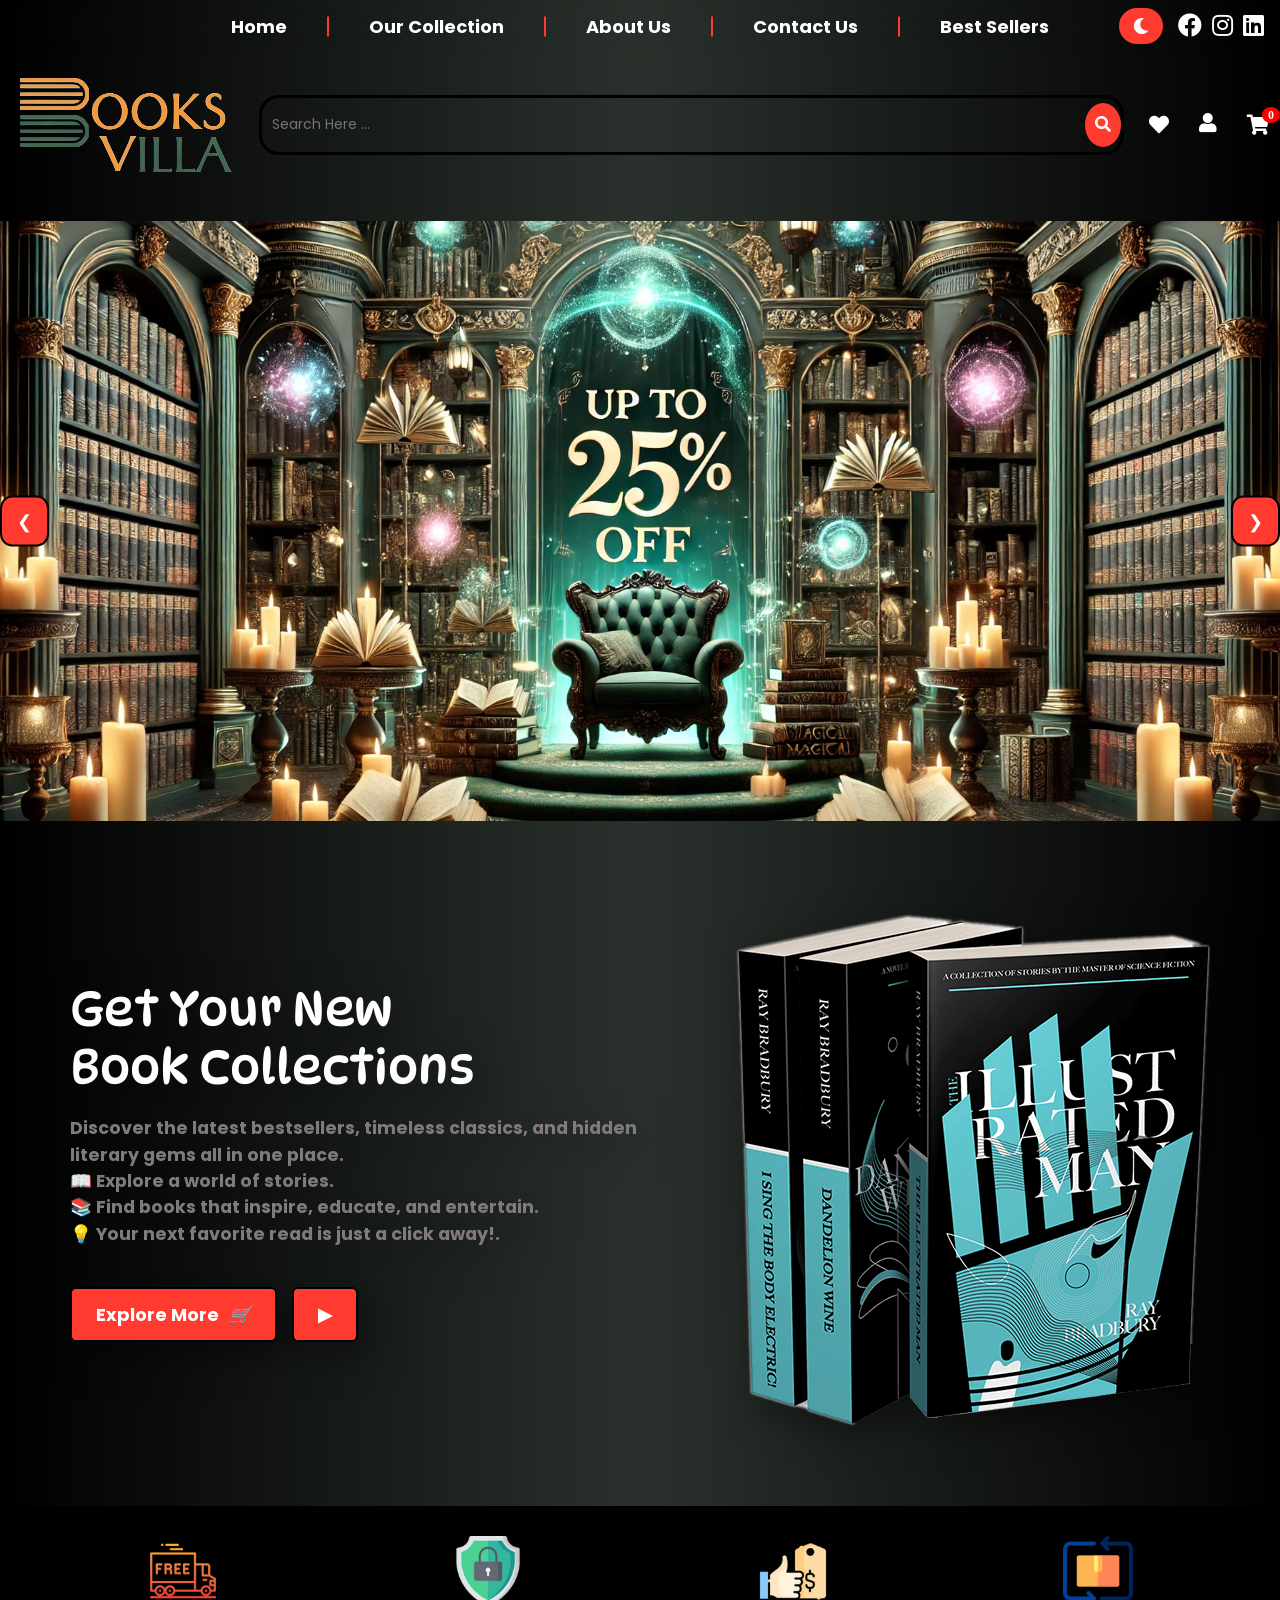
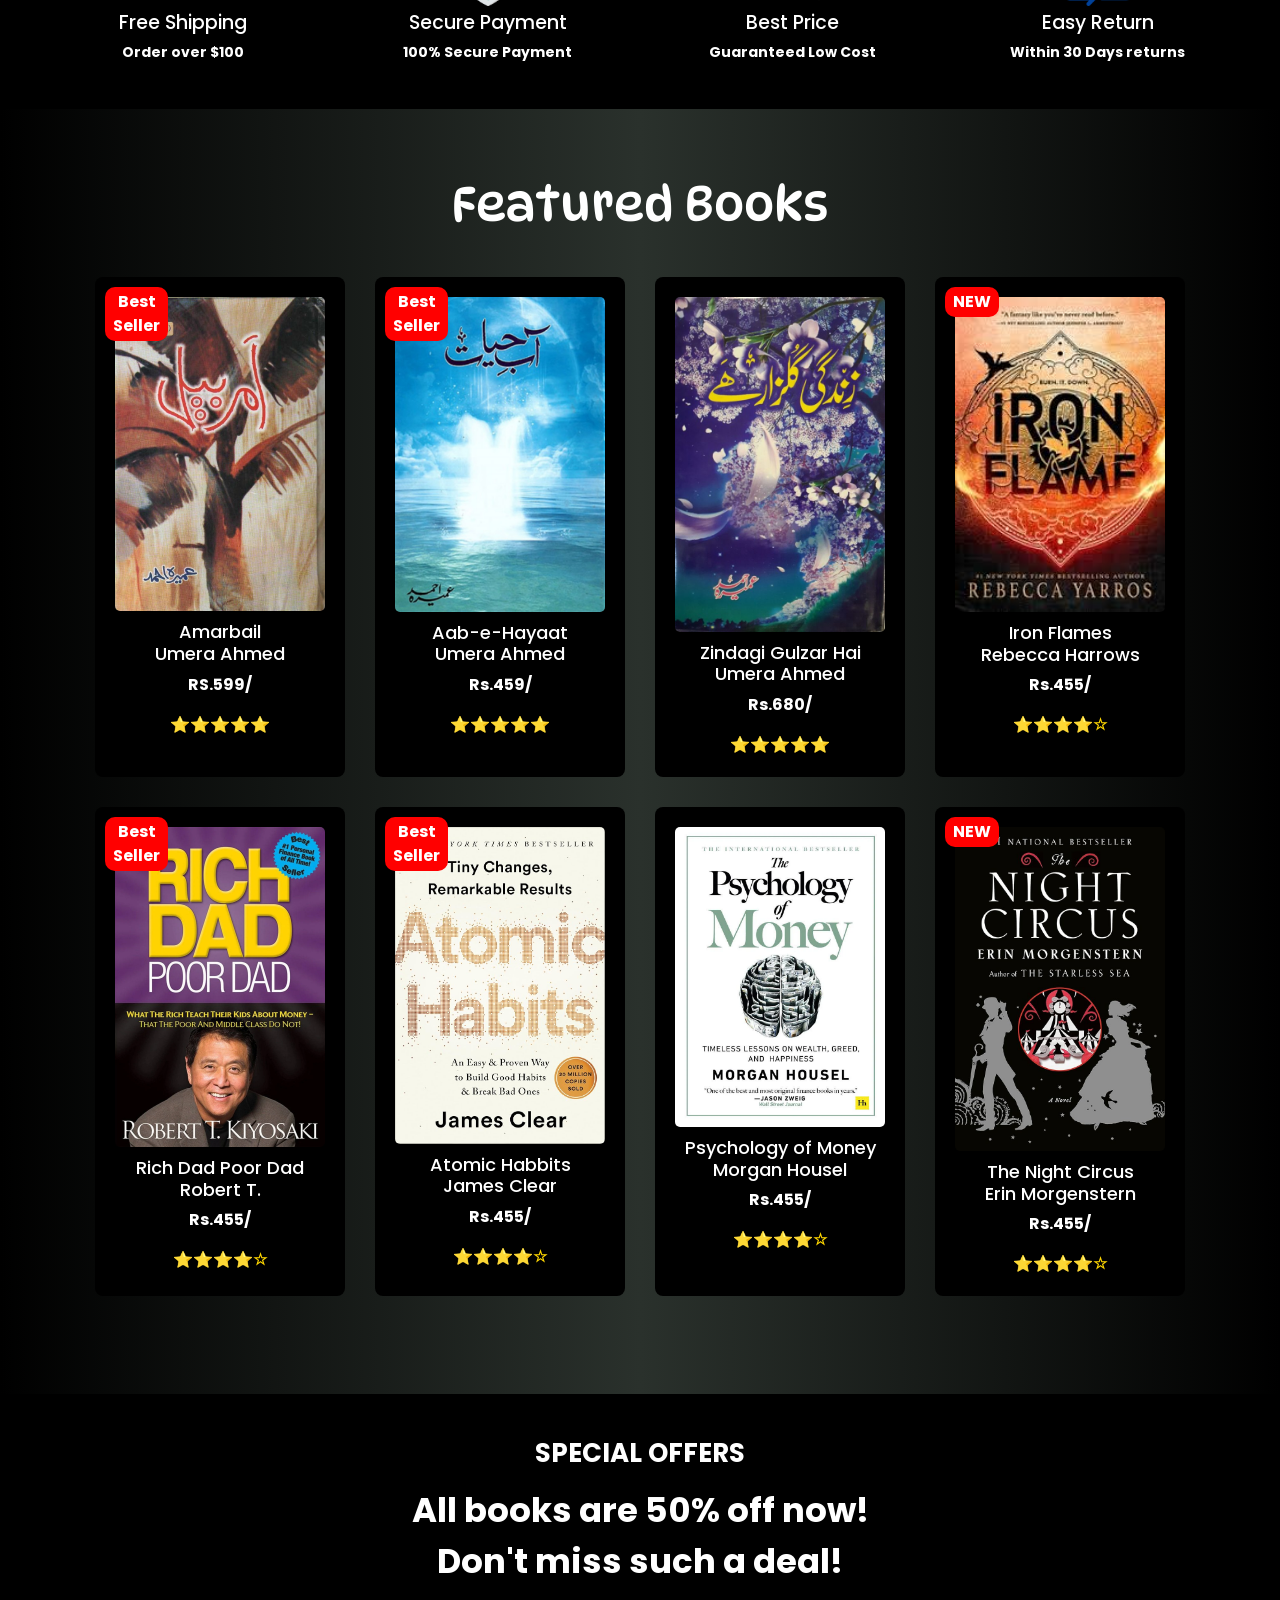
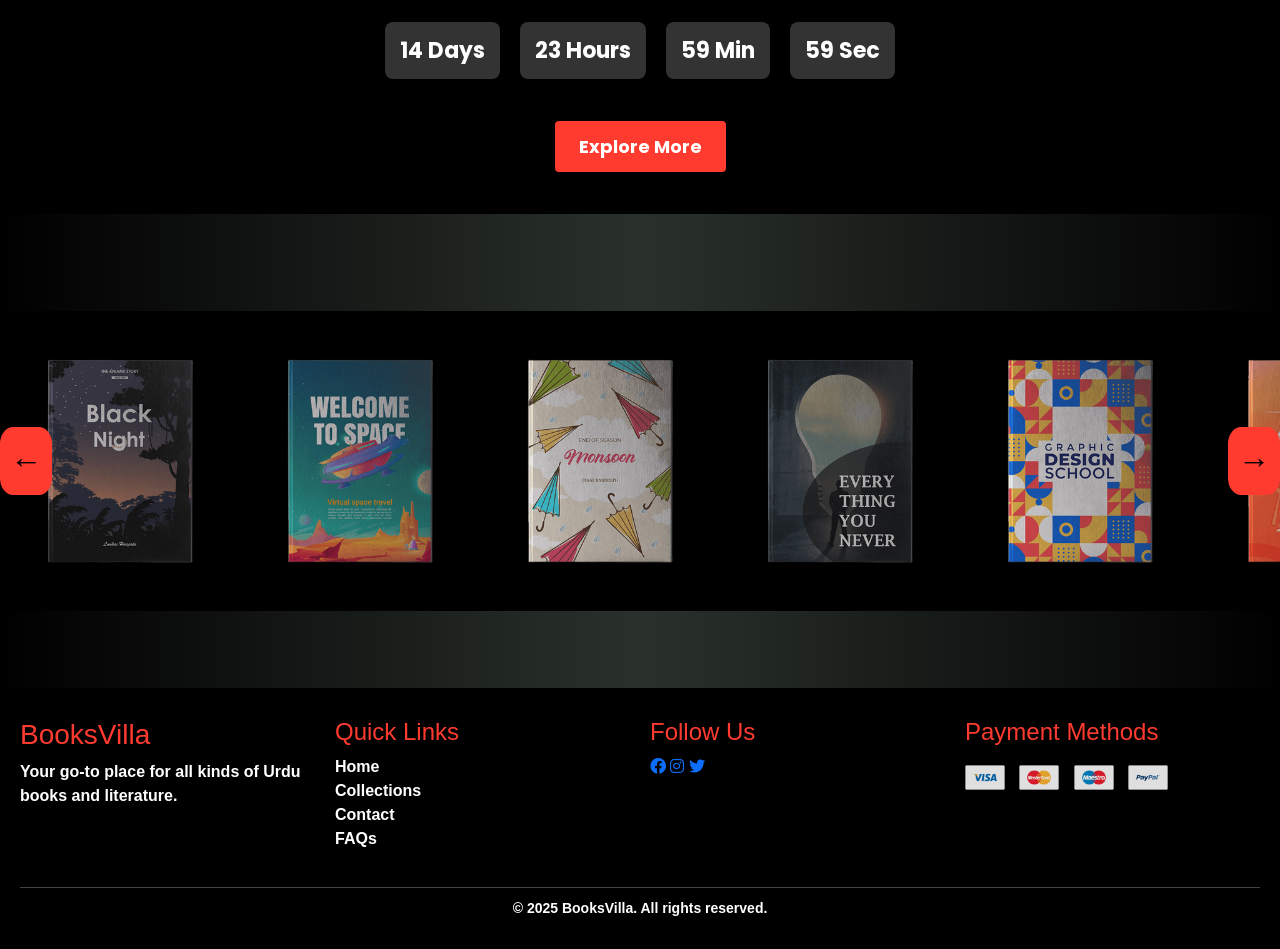
<file: index.html>
<!DOCTYPE html>
<html lang="en">
<head>
    <meta charset="UTF-8">
    <meta name="viewport" content="width=device-width, initial-scale=1.0">
    <title>Home | Booksvilla</title>
    <!-- Add Bootstrap CSS -->
<link href="https://cdn.jsdelivr.net/npm/bootstrap@5.3.3/dist/css/bootstrap.min.css" rel="stylesheet">
<!-- Bootstrap JS (Bundle includes Popper) -->
<script src="https://cdn.jsdelivr.net/npm/bootstrap@5.3.3/dist/js/bootstrap.bundle.min.js"></script>

<link rel="icon" href="fav.icon.png" type="image/png">

    
    <link rel="preconnect" href="https://fonts.googleapis.com">
<link rel="preconnect" href="https://fonts.gstatic.com" crossorigin>
<link href="https://fonts.googleapis.com/css2?family=DynaPuff:wght@400..700&display=swap" rel="stylesheet">
<link href="https://fonts.googleapis.com/css2?family=Poppins:ital,wght@0,100;0,200;0,300;0,400;0,500;0,600;0,700;0,800;0,900;1,100;1,200;1,300;1,400;1,500;1,600;1,700;1,800;1,900&family=Red+Hat+Text:ital,wght@0,300..700;1,300..700&display=swap" rel="stylesheet">
    <link rel="stylesheet" href="https://cdnjs.cloudflare.com/ajax/libs/font-awesome/5.15.4/css/all.min.css">
    <link rel="stylesheet" href="home.css">
    

</head>

<body>
    <!-- navbar start -->
    <!-- Navbar Start -->
<nav class="custom-navbar d-flex align-items-center px-3 py-2">
  <!-- Hamburger Button for Mobile -->
  <div class="hamburger d-lg-none" onclick="toggleSidebar()">
    <i class="fas fa-bars"></i>
  </div>

  <!-- Nav Links (Desktop Only) -->
  <div class="nav-links d-none d-lg-flex">
    <a href="home.html">Home</a>
    <span class="divider"></span>
    <a href="collection.html">Our Collection</a>
    <span class="divider"></span>
    <a href="aboutus.html">About Us</a>
    <span class="divider"></span>
    <a href="contact.php">Contact Us</a>
    <span class="divider"></span>
    <a href="Bbestsellers.html">Best Sellers</a>
  </div>

  <!-- Right Controls (Theme Toggle + Icons) -->
  <div class="right-controls ms-auto">
    <button class="toggle-btn" onclick="toggleTheme()">
      <i class="fas fa-moon"></i>
    </button>
    <div class="social-icons">
      <a href="https://facebook.com" target="_blank"><i class="fab fa-facebook"></i></a>
      <a href="https://instagram.com" target="_blank"><i class="fab fa-instagram"></i></a>
      <a href="https://linkedin.com" target="_blank"><i class="fab fa-linkedin"></i></a>
    </div>
  </div>
</nav>

<!-- Sidebar for Mobile -->
<div class="mobile-sidebar" id="mobileSidebar">
  <a href="index.html">Home</a>
  <a href="collection.html">Our Collection</a>
  <a href="aboutus.html">About Us</a>
  <a href="contact.php">Contact Us</a>
  <a href="Bbestsellers.html">Best Sellers</a>
</div>

   
    <!-- header start -->
    <div class="header-container">
        <img src="images/logo/logo new.png" alt="Logo" class="logo">
        <div class="search-container">
            <input type="text" class="search-input" placeholder="Search Here ...">
            <button class="search-btn"><i class="fas fa-search"></i></button>
        </div>
<!-- icons -->
        <div class="icons">
<i class="fas fa-heart" id="wishlist-toggle"></i>
  <a href="login.php">
  <i class="fas fa-user"></i></a>
  <i class="fas fa-shopping-cart icon-cart" >
    <span id="cart-count" class="cart-badge">0</span>
  </i>
</div>
</div>
<!-- icons end -->
 <!-- cart starts here -->
 <div class="cartTab">
  <h2>Shopping Cart</h2>
  <div class="listCart">
    <!-- 1st div start -->
<div class="item"> 
  <!-- 2nd div -->
  <div class="image">
    <img src="images/products/action n adventure/a thunder.jpg" alt="">
  </div>
  <!-- 2nd div end -->
  <div class="name">
    NAME
  </div>
  <div class="totalPrice">
    RS 820/-
  </div>
  <div class="quantity">
    <span class="minus"><</span>
    <span>1</span>
    <span class="plus">></span>
  </div>
</div>


  </div>
  <div class="cbtn">
    <button class="close">CLOSE</button>
    <button class="checkOut">CHECKOUT</button>
  </div>

 </div>
 <!-- cart ends here -->
    <button id="scrollToTop" onclick="scrollToTop()">⬆</button>
    <br>
    

    <div class="slider-container" onmouseover="pauseSlider()" onmouseout="resumeSlider()">
        <img src="images/baner/b1.webp" class="slide active">
        <img src="images/baner/b2.webp" class="slide">
        <img src="images/baner/b3.webp" class="slide">
        <img src="images/baner/b4.webp" class="slide">


        <div class="slider-buttons">
            <button onclick="prevSlide()">&#10094;</button>
            <button onclick="nextSlide()">&#10095;</button>
        </div>
    </div>

    
<div class="hero">
        <div class="hero-text">
            <h1>Get Your New<br>Book Collections</h1>
            <p>Discover the latest bestsellers, timeless classics, and hidden literary gems all in one place.  <br>
                📖 Explore a world of stories. <br>
                📚 Find books that inspire, educate, and entertain. <br>
                💡 Your next favorite read is just a click away!. <br></p>
            <div class="btn-container">
                <a href="collection.html" class="btn">Explore More <i>🛒</i></a>
                <a href="#" class="btn">▶</a>
            </div>
        </div>
        <div class="hero-image">
            <img src="images/hero n features/hero-banner.png" alt="Books">
        </div>
    </div>

    <div class="features">
        <div class="feature-box">
            <i><img src="images/hero n features/feature-1.png" alt=""></i>
            <h3>Free Shipping</h3>
            <p>Order over $100</p>
        </div>
        <div class="feature-box">
            <i><img src="images/hero n features/feature-2.png" alt=""></i>
            <h3>Secure Payment</h3>
            <p>100% Secure Payment</p>
        </div>
        <div class="feature-box">
            <i><img src="images/hero n features/feature-3.png" alt=""></i>
            <h3>Best Price</h3>
            <p>Guaranteed Low Cost</p>
        </div>
        <div class="feature-box">
            <i><img src="images/hero n features/feature-4.png" alt=""></i>
            <h3>Easy Return</h3>
            <p>Within 30 Days returns</p>
        </div>
    </div>
<br>
<section class="featured-books">
    <h2>Featured Books</h2><br>


    <div class="book-container">
        
        <div class="book-card">
            <span class="new-badge">Best <br>Seller</span>
            <img src="images/products/featured/amarbail.jpg" alt="Black Night">
            <h3>Amarbail <br>Umera Ahmed</h3>
            <p class="price">RS.599/</p>
            <div class="stars">⭐⭐⭐⭐⭐</div>
        </div>


        <div class="book-card">
            <span class="new-badge">Best <br>Seller</span>

            <img src="images/products/featured/aabe hayat.jpg" alt="About The First Night">
            <h3>Aab-e-Hayaat <br>Umera Ahmed</h3>
            <p class="price">Rs.459/</p>
            <div class="stars">⭐⭐⭐⭐⭐</div>
        </div>


        <div class="book-card">
            <img src="images/products/featured/zindagi gulzar hai.jpg" alt="Open The Sky">
            <h3>Zindagi Gulzar Hai <br>Umera Ahmed</h3>
            <p class="price">Rs.680/</p>
            <div class="stars">⭐⭐⭐⭐⭐</div>
        </div>


        <div class="book-card">
            <span class="new-badge">NEW</span>
            <img src="images/products/featured/iron flame.jpeg" alt="Book Hard Cover">
            <h3>Iron Flames <br>Rebecca Harrows</h3>
            <p class="price">Rs.455/</p>
            <div class="stars">⭐⭐⭐⭐☆</div>
        </div>
        <div class="book-card">
            <span class="new-badge">Best <br>Seller</span>
            <img src="images/products/featured/rich dad n poor dad.webp" alt="Book Hard Cover">
            <h3>Rich Dad Poor Dad <br>Robert T.</h3>
            <p class="price">Rs.455/</p>
            <div class="stars">⭐⭐⭐⭐☆</div>
        </div>
        <div class="book-card">
            <span class="new-badge">Best <br>Seller</span>
            <img src="images/products/featured/atomic habbits.jpg" alt="Book Hard Cover">
            <h3>Atomic Habbits <br>James Clear</h3>
            <p class="price">Rs.455/</p>
            <div class="stars">⭐⭐⭐⭐☆</div>
        </div>
        <div class="book-card">
            <img src="images/products/featured/psychology of money.webp" alt="Book Hard Cover">
            <h3>Psychology of Money <br>Morgan Housel</h3>
            <p class="price">Rs.455/</p>
            <div class="stars">⭐⭐⭐⭐☆</div>
        </div>
        <div class="book-card">
            <span class="new-badge">NEW</span>
            <img src="images/products/featured/night circus.jpg" alt="Book Hard Cover">
            <h3>The Night Circus <br>Erin Morgenstern</h3>
            <p class="price">Rs.455/</p>
            <div class="stars">⭐⭐⭐⭐☆</div>
        </div>
    </div>
</section>
<br>
<br>
<div class="offer-container">
    <p class="offer-title">Special Offers</p>
    <p class="offer-text">All books are 50% off now!<br>Don't miss such a deal!</p>
    <div class="countdown">
        <div><span id="days">00</span> Days</div>
        <div><span id="hours">00</span> Hours</div>
        <div><span id="minutes">00</span> Min</div>
        <div><span id="seconds">00</span> Sec</div>
    </div>
    <a href="#" class="explore-btn">Explore More</a>
</div>
<br>
<br><br>
<div class="carousel-container">
    <button class="arrow left" onclick="scrollCarousel(-1)">&#8592;</button>
    <div class="carousel" id="carousel">
       <img src="images/footer slider/book-1.png" alt="From the Ashes" />
      <img src="images/footer slider/book-10.png" alt="Operating System Principles" />
      <img src="images/footer slider/book-11.png" alt="The Secret Messenger" />
      <img src="images/footer slider/book-12.png" alt="The Splendid and the Vile" />
      <img src="images/footer slider/book-13.png" alt="The Flamethrowers" />
      <img src="images/footer slider/book-14.png" alt="From the Ashes" />
      <img src="images/footer slider/book-15.png" alt="Someone We Know" />
      <img src="images/footer slider/book-16.png" alt="Harry Potter" />
      <img src="images/footer slider/book-2.png" alt="Harry Potter" />
      <img src="images/footer slider/book-3.png" alt="Harry Potter" />
      <img src="images/footer slider/book-4.png" alt="Harry Potter" />
      <img src="images/footer slider/book-5.png" alt="Harry Potter" />
      <img src="images/footer slider/book-6.png" alt="Harry Potter" />
      <img src="images/footer slider/book-7.png" alt="Harry Potter" />
      <img src="images/footer slider/book-8.png" alt="Harry Potter" />
      <img src="images/footer slider/book-9.png" alt="Harry Potter" />

    </div>
    <button class="arrow right" onclick="scrollCarousel(1)">&#8594;</button>
  </div>
<br>
<br>
<br>
<footer class="footer">
  <div class="footer-content">
    <div class="footer-section about">
      <h3>BooksVilla</h3>
      <p>Your go-to place for all kinds of Urdu books and literature.</p>
    </div>

    <div class="footer-section links">
      <h4>Quick Links</h4>
      <ul>
        <li><a href="home.html">Home</a></li>
        <li><a href="collection.html">Collections</a></li>
        <li><a href="contact.html">Contact</a></li>
        <li><a href="contact.html">FAQs</a></li>
      </ul>
    </div>

    <div class="footer-section social">
      <h4>Follow Us</h4>
      <a href="#"><i class="fab fa-facebook"></i></a>
      <a href="#"><i class="fab fa-instagram"></i></a>
      <a href="#"><i class="fab fa-twitter"></i></a>
    </div>

    <div class="footer-section payment-methods">
      <h4>Payment Methods</h4>
      <div class="payment-icons">
        <img src="images/icons/payment-icon/1.png" alt="Visa">
        <img src="images/icons/payment-icon/2.png" alt="MasterCard">
        <img src="images/icons/payment-icon/3.png" alt="Easypaisa">
        <img src="images/icons/payment-icon/5.png" alt="JazzCash">
      </div>
    </div>
  </div>

  <div class="footer-bottom">
    &copy; 2025 BooksVilla. All rights reserved.
  </div>
</footer>


<script src="home.js"></script>

</body>
</html>
</file>
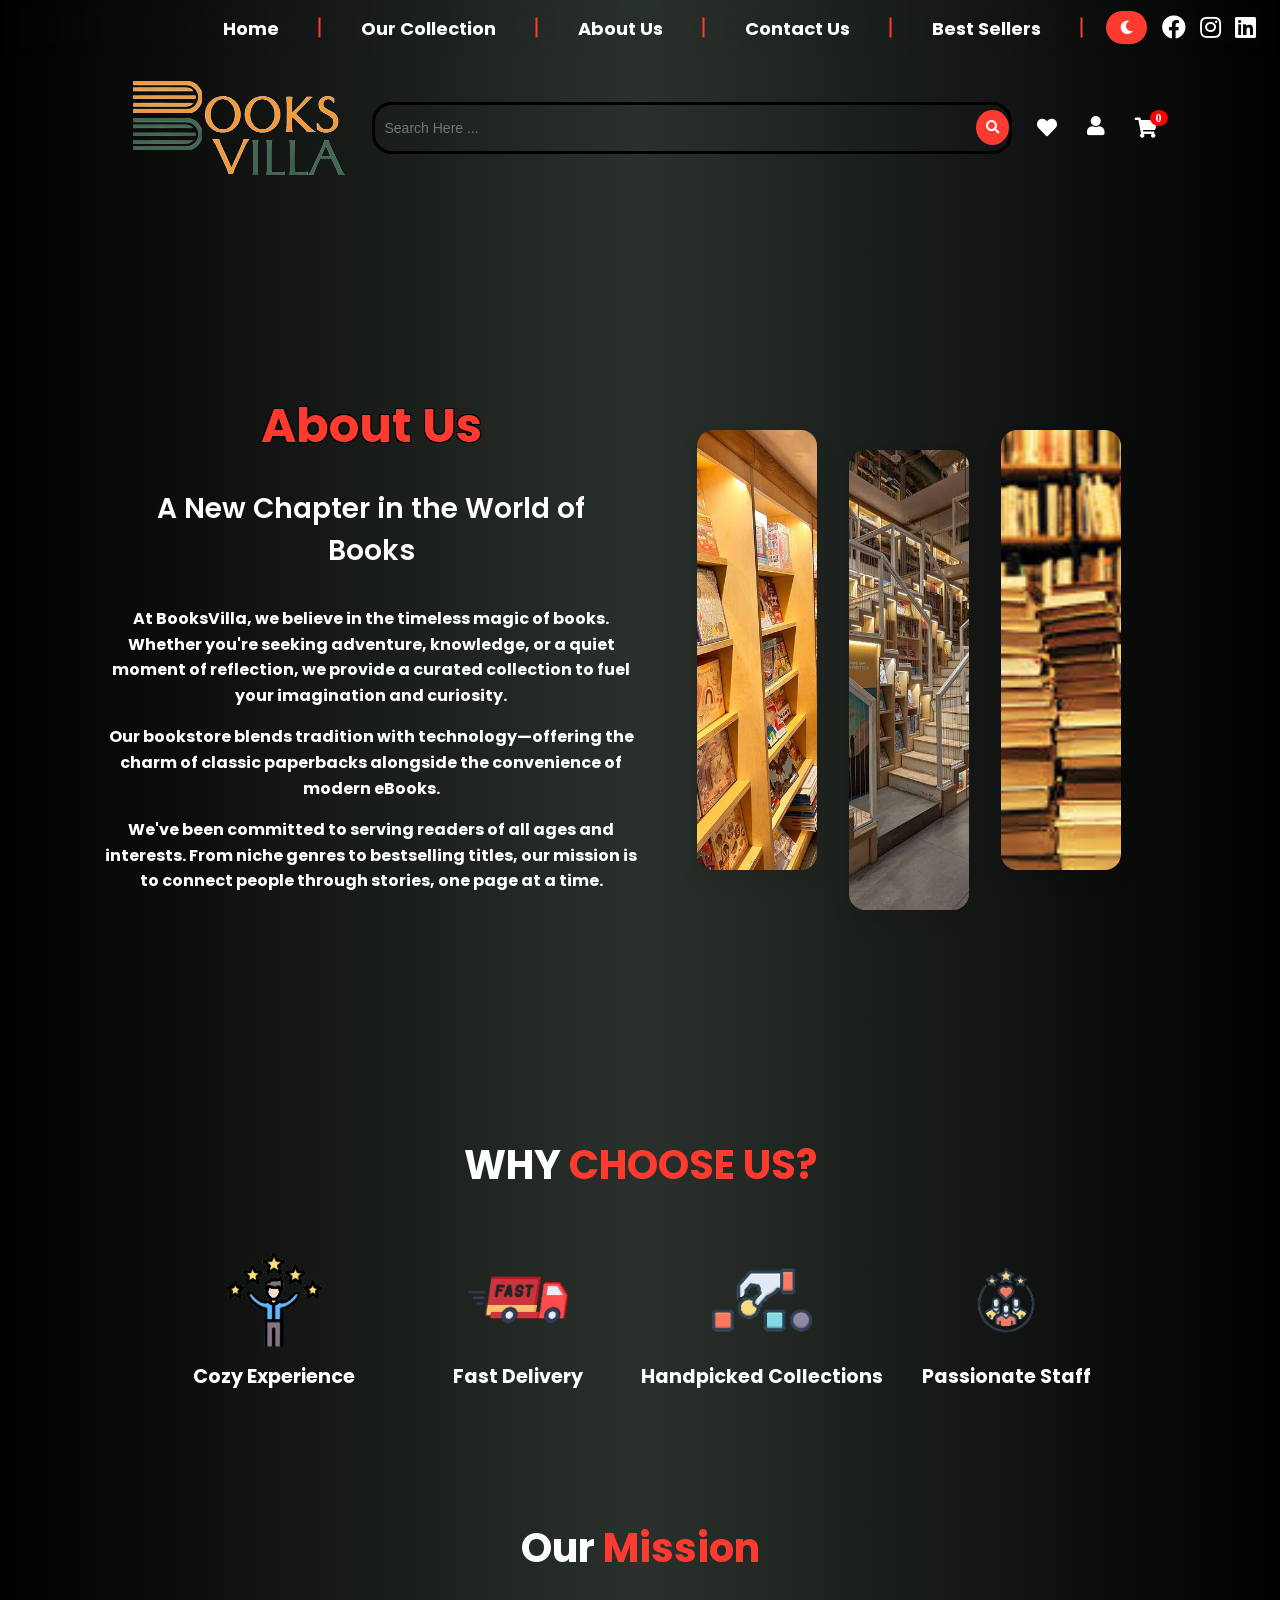
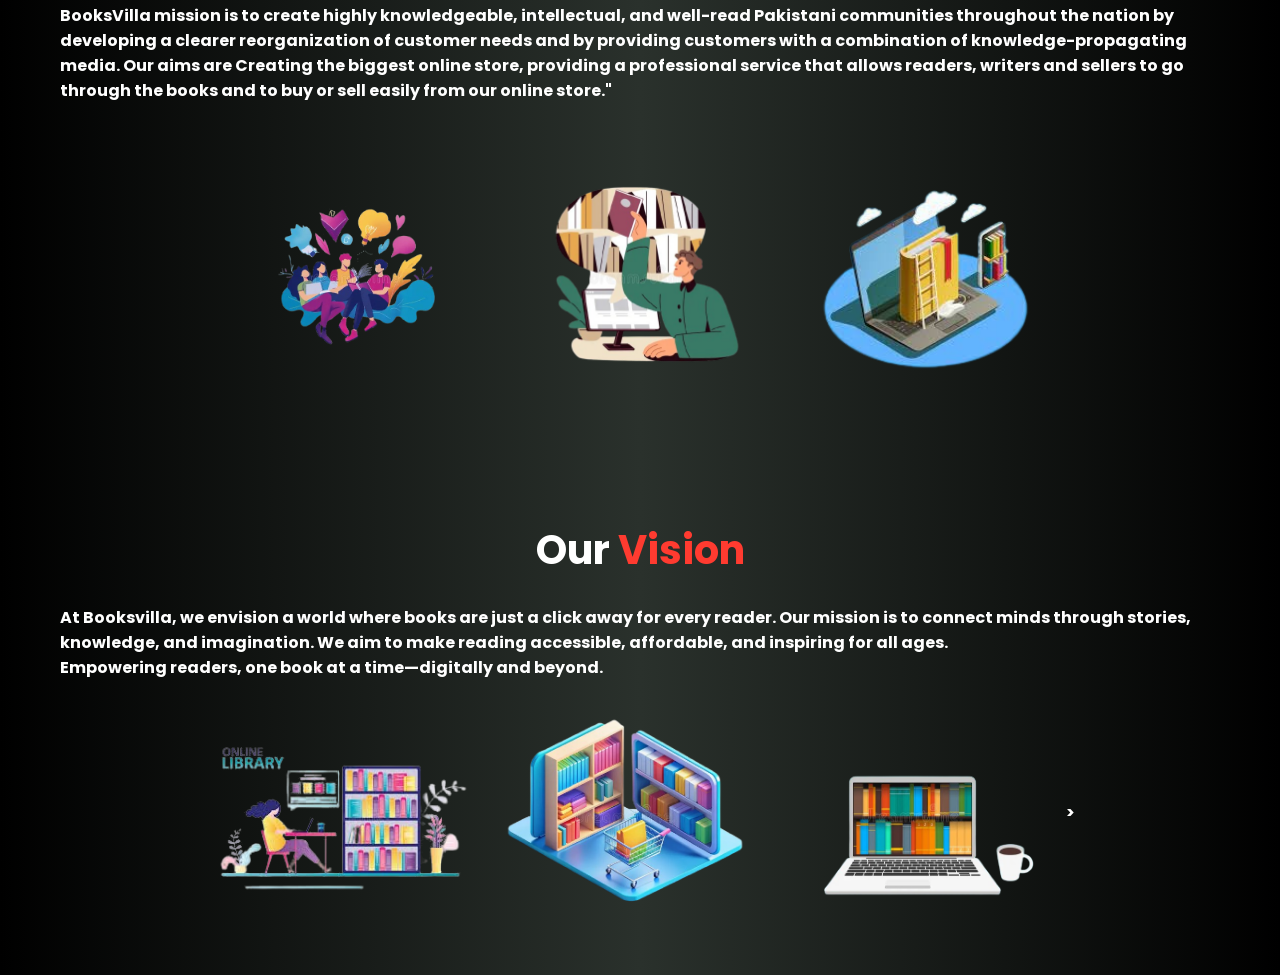
<file: aboutus.html>
<!DOCTYPE html>
<html lang="en">
<head>
    <meta charset="UTF-8">
    <meta name="viewport" content="width=device-width, initial-scale=1.0">
    <title>About | Booksvilla</title>
<link rel="icon" href="fav.icon.png" type="image/png">

    <link href="https://fonts.googleapis.com/css2?family=Poppins:ital,wght@0,100;0,200;0,300;0,400;0,500;0,600;0,700;0,800;0,900&family=Red+Hat+Text:ital,wght@0,300..700;1,300..700&display=swap" rel="stylesheet">
    <link href="https://fonts.googleapis.com/css2?family=DynaPuff:wght@400..700&display=swap" rel="stylesheet">
    <link rel="stylesheet" href="https://cdnjs.cloudflare.com/ajax/libs/font-awesome/5.15.4/css/all.min.css">
    <style>
  :root {
   --primary-color: #ffffff;
   --secondary-color: #FF3B30;
   --background-color: linear-gradient(to right, #000000, #2a312c, #000000);
   --button-hover: #E52020;
   --sub-background: #000000;
 }
 
 .light-mode {
   --primary-color: #000000;
   --secondary-color: #8cc0d4;
   --background-color: linear-gradient(to right, #aca7a7, #faeded, #aca7a7);
   --button-hover: #8d8f96;
   --sub-background: #9e9a9a;
 }
 

 * {
   margin: 0;
   padding: 0;
   box-sizing: border-box;
 }
 
 html {
   scroll-behavior: smooth;
 }
 
 body {
   font-family: 'Poppins', sans-serif;
   font-weight: 700;
   background: var(--background-color);
   color: var(--primary-color);
 }
 

 nav {
   display: flex;
   justify-content: center; 
   align-items: center; 
   position: relative; 
   flex-wrap: nowrap;
   padding: 10px 20px;
   position: sticky;
   top: 0;
   z-index: 1000;
   backdrop-filter: blur(10px);
   background: transparent;
 }
 

 .nav-links {
   position: absolute;
   top: 50%;
   left: 50%;
   transform: translate(-50%, -50%);
   display: flex;
   flex-wrap: nowrap;
   flex-direction: row;
   justify-content: space-around; 
   align-items: center; 
   gap: 15px; 
 }
 
 .nav-links a {
   text-decoration: none;
   color: var(--primary-color);
   font-size: 18px;
   font-weight: bold;
   padding: 10px 15px;
   transition: color 0.3s ease;
   white-space: nowrap; 
   margin: 0 10px; 
 }
 
 .nav-links a:hover {
   color: var(--button-hover);
 }
 
 .divider {
   width: 2px;
   height: 20px;
   background-color: var(--secondary-color);
 }
 

 .right-controls {
   margin-left: auto; 
   display: flex;
   align-items: center;
   gap: 15px;
 }
 

 .toggle-btn {
   background-color: var(--secondary-color);
   color: var(--primary-color);
   padding: 10px 14px;
   border: none;
   border-radius: 25px;
   cursor: pointer;
   font-weight: bold;
   display: flex;
   align-items: center;
   transition: all 0.3s ease;
 }
 
 .toggle-btn:hover {
   background-color: var(--button-hover);
   transform: scale(1.05);
   box-shadow: 0 0 10px var(--primary-color);
 }

 

 .social-icons {
   display: flex;
   gap: 10px;
 }
 
 .social-icons a {
   color: var(--primary-color);
   font-size: 24px;
   transition: color 0.3s ease;
   margin-right: 4px; 
 }
 
 .social-icons a:hover {
   color: var(--button-hover);
 }

.search-container {
   display: flex;
   align-items: center;
   border-radius: 20px;
   overflow: hidden;
   background-color: transparent;
   margin: 0px; 
    padding: 5px 0px;
   width: 50%;
   justify-content: center;
   border: black 3px solid;
}

.search-input {
   border: none;
   outline: none;
   padding: 10px;
   font-size: 14px;
   width: 100%; 
   background: transparent;
   color: var(--primary-color);
}

.search-btn {
   background: var(--secondary-color);
   border: none;
   padding: 10px;
   border-radius: 50%;
   cursor: pointer;
   color:var(--primary-color);
   margin-left: 10px; 
}
.search-btn:hover {
   background-color: var(--button-hover);
   color: var(--primary-color);
}

.icons {
   display: flex;
   align-items: center;
   gap: 10px;
   margin-left: 15px;
}

.icons i {
   color: var(--primary-color);
   font-size: 20px;
   margin: 0 10px;
   cursor: pointer;
   position: relative;
}
.icons i:hover {
   color: var(--button-hover);
}

.cart-badge {
   position: absolute; 
   top: -8px; 
   right: -10px;
    background: red; 
    color: white; 
    font-size: 12px; 
    padding: 2px 6px; 
    border-radius: 50%;
}



.header-container {
   display: flex;
   justify-content: center;
   align-items: center;
   margin: 0; 
   padding: 0; 
   
}
#scrollToTop {
   position: fixed;
   bottom: 20px;
   right: 20px;
   width: 50px;
   height: 50px;
   background-color: var(--secondary-color);
   color: white;
   border: none;
   border-radius: 50%;
   font-size: 24px;
   cursor: pointer;
   display: none; /* Hidden by default */
   transition: opacity 0.3s, transform 0.3s;
}

#scrollToTop:hover {
   background-color: var(--button-hover);
   color: var(--primary-color);
   color: #0d0d2b;
   transform: scale(1.05);
   box-shadow: 0 0 15px var(--primary-color);
}
.container {
      display: flex;
      justify-content: center;
      align-items: center;
      padding: 4rem 8%;
      height: 100vh;
    }

    .text-section {
      flex: 1;
      max-width: 50%;
      text-align: center;
    }

    .text-section h1 {
      color: var(--secondary-color);
      
      font-size: 3rem;
      font-weight: 700;
      margin-bottom: 1rem;
      text-shadow: -1px -1px 0 #000, 1px -1px 0 #000, -1px 1px 0 #000, 1px 1px 0 #000; /* Creates an outline effect */
    }

    .text-section h2 {
      font-size: 1.75rem;
      font-weight: 600;
      color: var(--primary-color);
      margin-bottom: 1.5rem;
    }

    .text-section p {
      font-size: 1rem;
      line-height: 1.6;
      color: var(--primary-color);
      margin-bottom: 1rem;
    }

    .images-section {
      flex: 1;
      display: flex;
      gap: 2rem;
      justify-content: center;
      align-items: center;
      max-width: 50%;
    }

    .images-section img {
  width: 120px;
  height: 440px;
  border-radius: 1rem;
  object-fit: cover;
  box-shadow: 0 10px 20px rgba(0, 0, 0, 0.1);
}


 .images-section img:nth-child(2) {
      height: 460px;
      margin-top: 60px;
    }

    @media (max-width: 900px) {
      .container {
        flex-direction: column;
        padding: 2rem;
      }

      .text-section, .images-section {
        max-width: 100%;
      }

      .images-section {
        margin-top: 2rem;
        flex-direction: column;
        align-items: center;
      }

      .images-section img {
        height: auto;
        width: 80%;
      }
    }
@media (max-width: 768px) {
  .nav-links {
    flex-direction: column;
    gap: 10px;
  }

  .search-container {
    width: 100%;
  }
}
@media (max-width: 480px) {
  .nav-links {
    flex-direction: column;
    gap: 5px;
  }
}
.choose {
   display: flex;
   justify-content: center;
   padding: 30px;
   margin-top: 5px;
   margin-bottom: 2px;
   background-color: var(--background-color);
   text-align: center;
}

.choose-box {
   width: 20%;
}

.choose-box img {
   width: 100px;
   height: auto;
   cursor: pointer;
   margin-bottom: 5px;
   display: inline-block;
   transition: transform 0.2s ease-in-out;
}
.choose-box img:hover{
   animation: shake 0.3s ease-in-out infinite;
}
@keyframes shake {
0% { transform: translateX(0); }
25% { transform: translateX(-3px); }
50% { transform: translateX(3px); }
75% { transform: translateX(-3px); }
100% { transform: translateX(0); }
}

.choose-box h3 {
   font-size: 1.2em;
   color: var(--primary-color);
}


h2{
  text-align: center;
  font-size: 2rem;
  padding: 10px;
}
/* our mission */
.section {
  padding: 60px 20px;
  max-width: 1200px;
  margin: auto;
}

.text-content {
  margin-bottom: 30px;
}

h2 {
  font-size: 2.5rem;
  margin-bottom: 15px;
}

h2 .highlight {
  color: var(--secondary-color); /* Orange */
}

.vision h2 .highlight {
  color: var(--secondary-color); /* Light green */
}

.image-row {
  display: flex;
  flex-wrap: wrap;
  align-items: center;
  justify-content: center;
  gap: 20px
}

.image-row img {
  flex: 1;
  min-width: 200px;
  max-width: 23%;
  border-radius: 8px;
  object-fit: cover;
}
/* cart styling  */
.cartTab{
  width: 350px;
  background-color: #292827;
  color: #eee;
  position: fixed;
  z-index: 999;
inset: 90px -400px 0 auto;
display: grid;
grid-template-rows: 70px 1fr 70px ;
}
body.showCart .cartTab{
  inset: 55px 0 0 auto;
}

.cartTab h2{
  padding: 20px;
  margin: 0;
font-weight: 300;
}
.cartTab .btn{
  display: grid;
  grid-template-columns: repeat(2, 1fr);
  padding: 5px;
}
.cartTab .btn button{
  background-color: var(--secondary-color);
  border: none;
  font-family: poppins, sans-serif;
  font-weight: 500;
  cursor: pointer;
}
.cartTab .btn .close{
  background-color: #eee;
}
.cartTab .listCart .item img{
width: 60px;
  height: 80px;
  object-fit: cover;
    margin-right: -20px;

}
.cartTab .listCart .item{ 
  display: grid;
  grid-template-columns: 70px 100px 40px 1fr;
  gap: 10px;
  text-align: center;
  align-items: center;
}
.listCart .quantity span{
display: inline-block;
width: 20px;
height: 20px;
  background-color: #eee;
  color: #555;
  border-radius: 50%; 
cursor: pointer;
}
.listCart .quantity span:nth-child(2){
  background-color: transparent;
  color: #eee;
}
.listCart .item:nth-child(even) {
 background-color: #eee1;
}
.listCart{
  overflow: auto;
}
.listCart::-webkit-scrollbar {
  width: 0;
}
/* cart styling ends */



     
    </style>
</head>

<body>
   <nav>
      <div class="nav-links">
          <a href="index.html">Home</a>
          <span class="divider"></span>
          <a href="collection.html">Our Collection</a>
          <span class="divider"></span>
          <a href="aboutus.html">About Us</a>
          <span class="divider"></span>
          <a href="contact.php">Contact Us</a>
          <span class="divider"></span>
          <a href="Bbestsellers.html">Best Sellers</a>
          <span class="divider"></span>
      </div>
      <div class="right-controls">
          <!-- Theme Toggle Button -->
          <button class="toggle-btn" onclick="toggleTheme()">
            <i class="fas fa-moon"></i>
        </button>
    
          
          <div class="social-icons">
              <a href="https://facebook.com" target="_blank"><i class="fab fa-facebook"></i></a>
              <a href="https://instagram.com" target="_blank"><i class="fab fa-instagram"></i></a>
              <a href="https://linkedin.com" target="_blank"><i class="fab fa-linkedin"></i></a>
            </div>
          </div>
        </nav>
 
  <!-- header start -->
    <div class="header-container">
        <img src="images/logo/logo new.png" alt="Logo" class="logo">
        <div class="search-container">
            <input type="text" class="search-input" placeholder="Search Here ...">
            <button class="search-btn"><i class="fas fa-search"></i></button>
        </div>
<!-- icons -->
        <div class="icons">
<i class="fas fa-heart" id="wishlist-toggle"></i>
 <a href="login.php">
  <i class="fas fa-user"></i></a>
 <i class="fas fa-shopping-cart icon-cart" >
    <span id="cart-count" class="cart-badge">0</span>
  </i>
</div>
</div>
<!-- icons end -->
 <!-- cart starts here -->
 <div class="cartTab">
  <h2>Shopping Cart</h2>
  <div class="listCart">
    <!-- 1st div start -->
<div class="item"> 
  <!-- 2nd div -->
  <div class="image">
    <img src="images/products/action n adventure/a thunder.jpg" alt="">
  </div>
  <!-- 2nd div end -->
  <div class="name">
    NAME
  </div>
  <div class="totalPrice">
    RS 820/-
  </div>
  <div class="quantity">
    <span class="minus"><</span>
    <span>1</span>
    <span class="plus">></span>
  </div>
</div>


  </div>
  <div class="btn">
    <button class="close">CLOSE</button>
    <button class="checkOut">CHECKOUT</button>
  </div>

 </div>
 <!-- cart ends here -->
  <button id="scrollToTop" onclick="scrollToTop()">⬆</button>

  <div class="container">
    <div class="text-section">
      <h1>About Us</h1>
      <h2>A New Chapter in the World of Books</h2>
      <p>At <strong>BooksVilla</strong>, we believe in the timeless magic of books. Whether you're seeking adventure, knowledge, or a quiet moment of reflection, we provide a curated collection to fuel your imagination and curiosity.</p>
      <p>Our bookstore blends tradition with technology—offering the charm of classic paperbacks alongside the convenience of modern eBooks.</p>
      <p>We've been committed to serving readers of all ages and interests. From niche genres to bestselling titles, our mission is to connect people through stories, one page at a time.</p>
    </div>
    <div class="images-section">
      <img src="images/blog/665a49082a682b60a8304e6fa1bff0e5acdfae1b_2_514x748.jpeg" alt="Bookstore Image 1">
      <img src="images/blog/6784500d0dbdb0f3b52f9b5fb68fd0207d31de1f_2_1030x750.jpeg" alt="Bookstore Image 2">
      <img src="images/blog/images.jfif" alt="Bookstore Image 3">
    </div>
 </div>
 <br>
 
 <h2><span>WHY</span> <span class="highlight">CHOOSE US?</span></h2> <div class="choose">
 
  <div class="choose-box">
      <i><img src="images/about us/cozy experience.png" alt=""></i>
      <h3>Cozy Experience</h3>
  </div>
  <div class="choose-box">
      <i><img src="images/about us/fast delivery.png" alt=""></i>
      <h3>Fast Delivery</h3>
  </div>
  <div class="choose-box">
      <i><img src="images/about us/handpicked collections.png" alt=""></i>
      <h3>Handpicked Collections</h3>
  </div>
  <div class="choose-box">
      <i><img src="images/about us/passionate staff.png" alt=""></i>
      <h3>Passionate Staff</h3>
  </div>
</div>
<br>
<section class="section mission">
    <div class="text-content">
      <h2><span>Our</span> <span class="highlight">Mission</span></h2>
     <div class="txt-section">
      <p>BooksVilla mission is to create highly knowledgeable, intellectual, and well-read Pakistani communities throughout the nation by developing a clearer reorganization of customer needs and by providing customers with a combination of knowledge-propagating media. Our aims are Creating the biggest online store, providing a professional service that allows readers, writers and sellers to go through the books and to buy or sell easily from our online store."</p>
    </div>
    </div>
    <br>

    <div class="image-row">
      <img src="images/about us/ourmission1.png" alt="Icon sketches">
      <img src="images/about us/ourmission2.png" alt="Design in progress">
      <img src="images/about us/download-removebg-preview.png" alt="Happy client">
    </div>
  </section>

  <section class="section vision">
    <div class="text-content">
      <h2><span>Our</span> <span class="highlight">Vision</span></h2>
      <p>
       At Booksvilla, we envision a world where books are just a click away for every reader.
Our mission is to connect minds through stories, knowledge, and imagination.
We aim to make reading accessible, affordable, and inspiring for all ages. <br>
Empowering readers, one book at a time—digitally and beyond.
      </p>
    </div>
    <div class="image-row">
      <img src="images/about us/download__3_-removebg-preview.png" alt="Vision graphic">
     <img src="images/about us/immerse-yourself-digital-library-explore-thriving-online-bookstore-isometric-d-design-dive-vibrant-experience-371810717-removebg-preview.png" alt="Vision graphic">
      <img src="images/about us/laptop-ebooks-presentation-web-store-49666174-removebg-preview.png" alt="Vision graphic">


    >
    </div>
  </section>
  
<script>
       
    function toggleTheme() {
    document.body.classList.toggle("light-mode");
    const icon = document.querySelector(".toggle-btn i");
    const isLightMode = document.body.classList.contains("light-mode");

    // Save preference
    localStorage.setItem("theme", isLightMode ? "light" : "dark");

    // Update icon
    icon.classList.remove(isLightMode ? "fa-moon" : "fa-sun");
    icon.classList.add(isLightMode ? "fa-sun" : "fa-moon");
}
        window.addEventListener("DOMContentLoaded", () => {
    const savedTheme = localStorage.getItem("theme");
    const icon = document.querySelector(".toggle-btn i");

    if (savedTheme === "light") {
        document.body.classList.add("light-mode");
        if (icon) {
            icon.classList.remove("fa-moon");
            icon.classList.add("fa-sun");
        }
    } else {
        if (icon) {
            icon.classList.remove("fa-sun");
            icon.classList.add("fa-moon");
        }
    }
});
        // Scroll to top smoothly
        function scrollToTop() {
            window.scrollTo({
                top: 0,
                behavior: "smooth"
            });
        }
// Cart functionality`~
  let iconCart = document.querySelector('.icon-cart');
  let closeCart = document.querySelector('.close');
  let body = document.querySelector('body');

  iconCart.addEventListener('click', () => {
    body.classList.toggle('showCart')
  }); 
 closeCart.addEventListener('click', () => {
    body.classList.toggle('showCart')
  });
// cart functionality end
 </script>
</body>
</html>
</file>
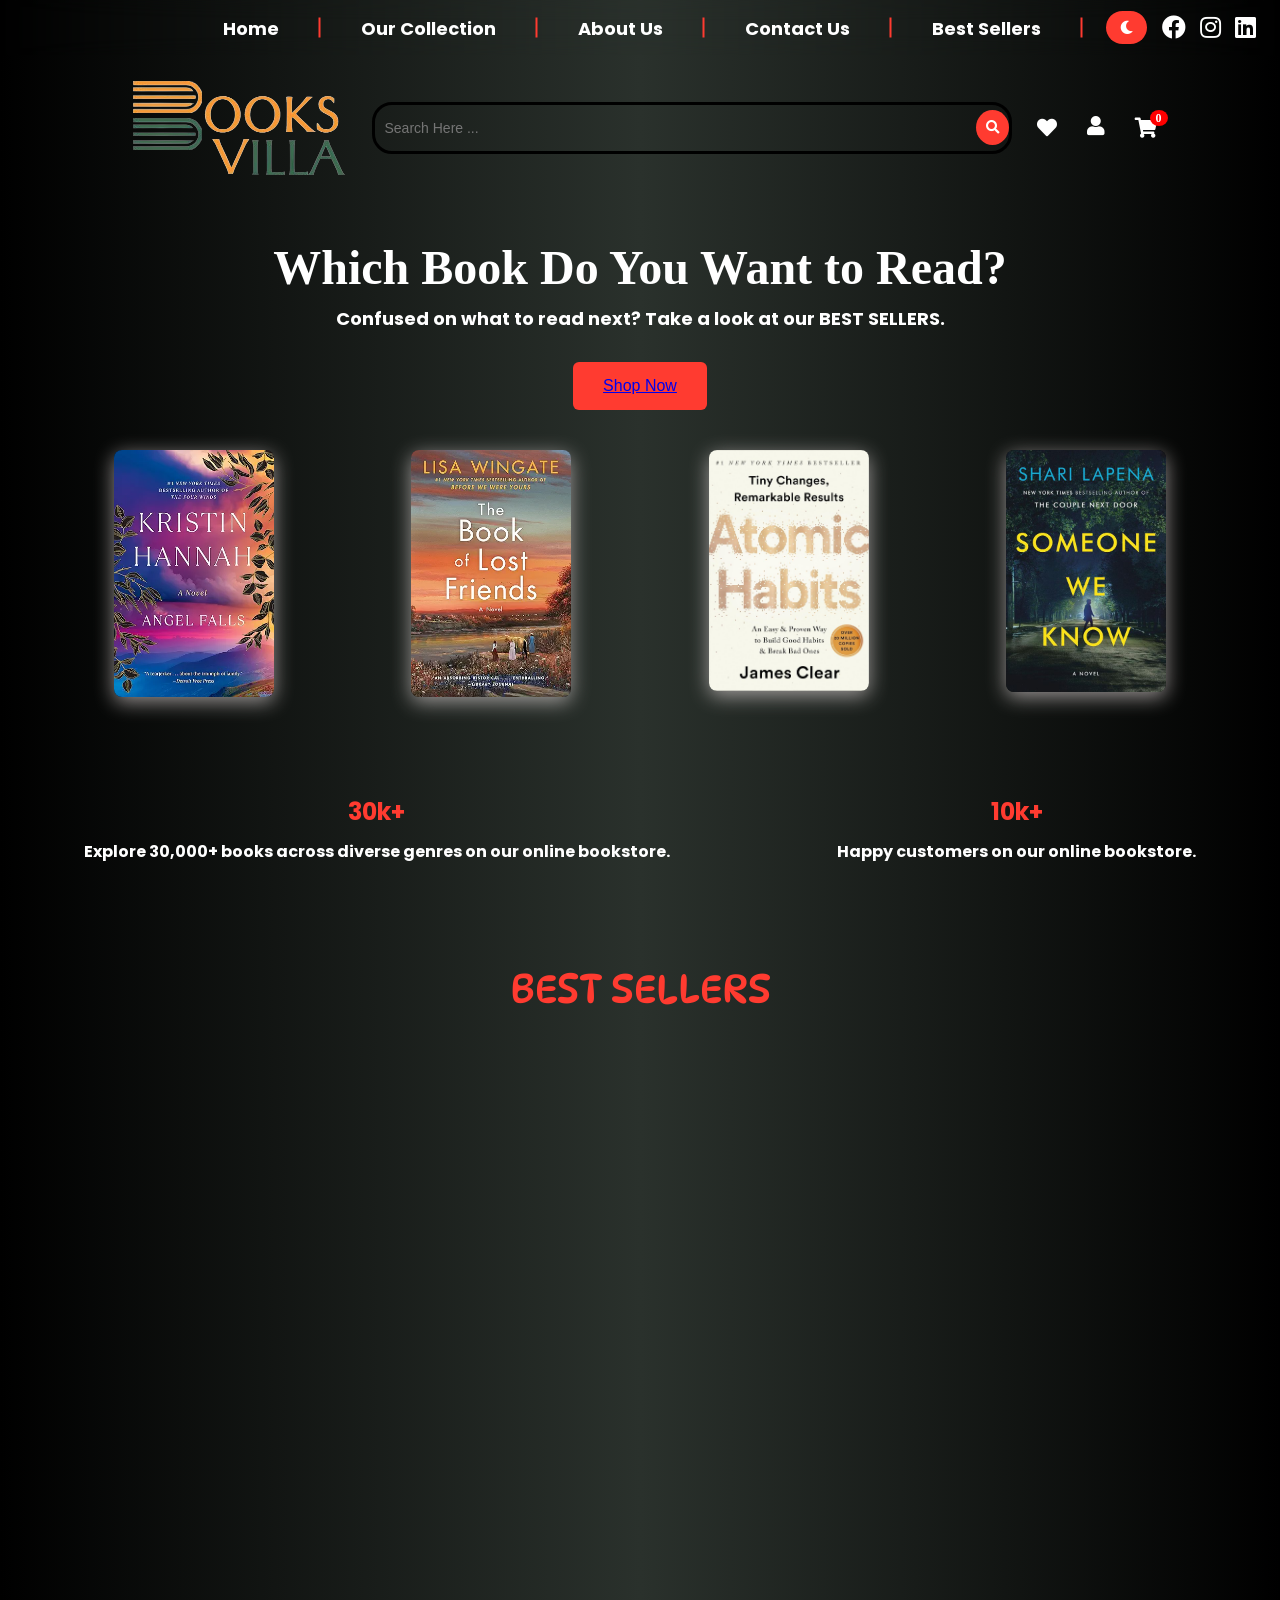
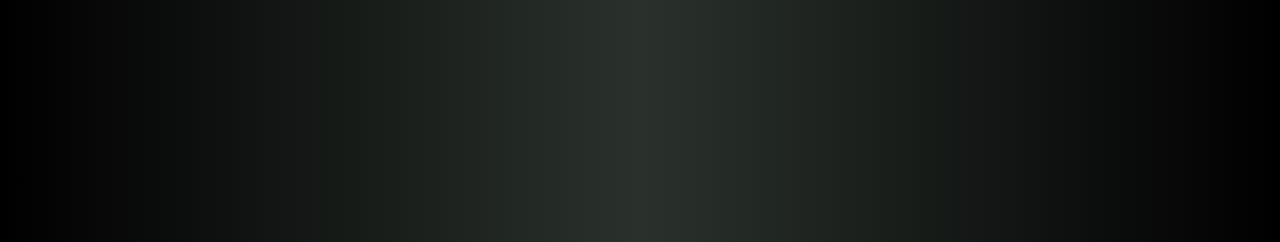
<file: Bbestsellers.html>
<!DOCTYPE html>
<html lang="en">
<head>
    <meta charset="UTF-8">
    <meta name="viewport" content="width=device-width, initial-scale=1.0">
    <title>Best Sellers | Booksvilla</title>
<link rel="icon" href="fav.icon.png" type="image/png">

    <link rel="stylesheet" href="https://cdnjs.cloudflare.com/ajax/libs/font-awesome/5.15.4/css/all.min.css">
    <link rel="preconnect" href="https://fonts.googleapis.com">
<link rel="preconnect" href="https://fonts.gstatic.com" crossorigin>
<link href="https://fonts.googleapis.com/css2?family=DynaPuff:wght@400..700&display=swap" rel="stylesheet">
    <link rel="preconnect" href="https://fonts.googleapis.com">
<link rel="preconnect" href="https://fonts.gstatic.com" crossorigin>
<link href="https://fonts.googleapis.com/css2?family=Poppins:ital,wght@0,100;0,200;0,300;0,400;0,500;0,600;0,700;0,800;0,900;1,100;1,200;1,300;1,400;1,500;1,600;1,700;1,800;1,900&family=Red+Hat+Text:ital,wght@0,300..700;1,300..700&display=swap" rel="stylesheet">
    <link rel="stylesheet" href="https://cdnjs.cloudflare.com/ajax/libs/font-awesome/5.15.4/css/all.min.css">
    <style>
  :root {
   --primary-color: #ffffff;
   --secondary-color: #FF3B30;
   --background-color: linear-gradient(to right, #000000, #2a312c, #000000);
   --button-hover: #E52020;
   --sub-background: #000000;
 }
 
 .light-mode {
   --primary-color: #000000;
   --secondary-color: #8cc0d4;
   --background-color: linear-gradient(to right, #aca7a7, #faeded, #aca7a7);
   --button-hover: #8d8f96;
   --sub-background: #9e9a9a;
 }
 

 * {
   margin: 0;
   padding: 0;
   box-sizing: border-box;
 }
 
 html {
   scroll-behavior: smooth;
 }
 
 body {
   font-family: 'Poppins', sans-serif;
   font-weight: 700;
   background: var(--background-color);
   color: var(--primary-color);
 }
 

 nav {
   display: flex;
   justify-content: center; 
   align-items: center; 
   position: relative; 
   flex-wrap: nowrap;
   padding: 10px 20px;
   position: sticky;
   top: 0;
   z-index: 1000;
   backdrop-filter: blur(10px);
   background: transparent;
 }
 

 .nav-links {
   position: absolute;
   top: 50%;
   left: 50%;
   transform: translate(-50%, -50%);
   display: flex;
   flex-wrap: nowrap;
   flex-direction: row;
   justify-content: space-around; 
   align-items: center; 
   gap: 15px; 
 }
 
 .nav-links a {
   text-decoration: none;
   color: var(--primary-color);
   font-size: 18px;
   font-weight: bold;
   padding: 10px 15px;
   transition: color 0.3s ease;
   white-space: nowrap; 
   margin: 0 10px; 
 }
 
 .nav-links a:hover {
   color: var(--button-hover);
 }
 
 .divider {
   width: 2px;
   height: 20px;
   background-color: var(--secondary-color);
 }
 

 .right-controls {
   margin-left: auto; 
   display: flex;
   align-items: center;
   gap: 15px;
 }
 

 .toggle-btn {
   background-color: var(--secondary-color);
   color: var(--primary-color);
   padding: 10px 14px;
   border: none;
   border-radius: 25px;
   cursor: pointer;
   font-weight: bold;
   display: flex;
   align-items: center;
   transition: all 0.3s ease;
 }
 
 .toggle-btn:hover {
   background-color: var(--button-hover);
   transform: scale(1.05);
   box-shadow: 0 0 10px var(--primary-color);
 }
 

 .social-icons {
   display: flex;
   gap: 10px;
 }
 
 .social-icons a {
   color: var(--primary-color);
   font-size: 24px;
   transition: color 0.3s ease;
   margin-right: 4px; 
 }
 
 .social-icons a:hover {
   color: var(--button-hover);
 }

.search-container {
   display: flex;
   align-items: center;
   border-radius: 20px;
   overflow: hidden;
   background-color: transparent;
   margin: 0px; 
    padding: 5px 0px;
   width: 50%;
   justify-content: center;
   border: black 3px solid;
}

.search-input {
   border: none;
   outline: none;
   padding: 10px;
   font-size: 14px;
   width: 100%; 
   background: transparent;
   color: var(--primary-color);
}

.search-btn {
   background: var(--secondary-color);
   border: none;
   padding: 10px;
   border-radius: 50%;
   cursor: pointer;
   color:var(--primary-color);
   margin-left: 10px; 
}
.search-btn:hover {
   background-color: var(--button-hover);
   color: var(--primary-color);
}

.icons {
   display: flex;
   align-items: center;
   gap: 10px;
   margin-left: 15px;
}

.icons i {
   color: var(--primary-color);
   font-size: 20px;
   margin: 0 10px;
   cursor: pointer;
   position: relative;
}
.icons i:hover {
   color: var(--button-hover);
}

.cart-badge {
   position: absolute; 
   top: -8px; 
   right: -10px;
    background: red; 
    color: white; 
    font-size: 12px; 
    padding: 2px 6px; 
    border-radius: 50%;
}



.header-container {
   display: flex;
   justify-content: center;
   align-items: center;
   margin: 0; 
   padding: 0; 
   
}
#scrollToTop {
   position: fixed;
   bottom: 20px;
   right: 20px;
   width: 50px;
   height: 50px;
   background-color: var(--secondary-color);
   color: white;
   border: none;
   border-radius: 50%;
   font-size: 24px;
   cursor: pointer;
   display: none; /* Hidden by default */
   transition: opacity 0.3s, transform 0.3s;
}

#scrollToTop:hover {
   background-color: var(--button-hover);
   color: var(--primary-color);
   color: #0d0d2b;
   transform: scale(1.05);
   box-shadow: 0 0 15px var(--primary-color);
}

@media (max-width: 768px) {
  .nav-links {
    flex-direction: column;
    gap: 10px;
  }

  .search-container {
    width: 100%;
  }
}
@media (max-width: 480px) {
  .nav-links {
    flex-direction: column;
    gap: 5px;
  }
}
/* hero section starts  */
.hero {
      text-align: center;
      margin-top: 40px;
    }
    .hero h1 {
      font-size: 48px;
      font-family: 'Georgia', serif;
      color: var(--primary-color);
    }
    .hero p {
      margin: 10px 0 30px;
      color: var(--primary-color);
      font-size: 18px;
    }
    .hero button{
    border: 2px solid var(--sub-background);
   color: var(--primary-color);
   background-color: var(--secondary-color);
      padding: 15px 30px;
      border: none;
      font-size: 16px;
      cursor: pointer;
      border-radius: 6px;
  
    }
    .hero button:hover {
      background-color: var(--button-hover);
   color: var(--primary-color);
   color: #0d0d2b;
   transform: scale(1.05);
   box-shadow: 0 0 15px var(--primary-color);   
   }
    .books-section {
    display: grid;
    grid-template-columns: repeat(4, 1fr);
    justify-items: center;
    align-items: start;
    gap: 30px;
    padding: 40px 60px;
}

.book {
    width: 160px;
    text-align: center;
    position: relative;
}

.book img {
    width: 100%;
    border-radius: 8px;
    box-shadow: 0 5px 20px rgba(228, 220, 220, 0.642);
}

    .stats {
      display: flex;
      justify-content: space-around;
      margin-top: 40px;
      padding-bottom: 60px;
    }
    .stat-box {
      text-align: center;
    }
    .stat-box h2 {
      font-size: 24px;
      margin: 10px 0;
      color: var(--secondary-color);
    }
    .stat-box p {
      color: var(--primary-color);
    }
        
    /* hero section ends */
    /* best seller section styling starts here */
   .best-sellers-section {
  max-width: 1200px;
  margin: 0 auto;
  padding: 40px 20px;
}
.best-sellers-section h2 {
  text-align: center;
  margin-bottom: 30px;
  color: var(--secondary-color);
  font-family: "DynaPuff", system-ui;
   font-optical-sizing: auto;
   font-weight: 400;
   font-style: normal;
  font-size: 2.5em;

}

.best-sellers-grid {
  display: grid;
  grid-template-columns: repeat(4, 1fr);
  gap: 80px 30px;
  justify-content: center;
}

.flip-card {
  background-color: transparent;
  width: 100%;
  perspective: 1000px;
}

.flip-card-inner {
  position: relative;
  width: 90%;
  height: 340px;
  transition: transform 0.8s;
  transform-style: preserve-3d;
}

.flip-card:hover .flip-card-inner {
  transform: rotateY(180deg);
}

.flip-card-front,
.flip-card-back {
  position: absolute;
  width: 100%;
  height: 100%;
  border-radius: 30px 0px 30px 0px;
  background: var(--sub-background);
  backface-visibility: hidden;
  box-shadow: 0 4px 10px rgba(0, 0, 0, 0.1);
  text-align: center;
  display: flex;
  flex-direction: column;
  padding: 10px;
}

.flip-card-front {
  z-index: 2;
}

.flip-card-front img {
  width: 100%;
  height: 70%;
  object-fit: contain;
  border-radius: 5px;
  margin-bottom: 10px;
}

.flip-card-front h4 {
  font-size: 16px;
  margin: 5px 0;
}

.flip-card-front p {
  font-size: 14px;
  margin: 2px 0;
}

.flip-card-back {
  transform: rotateY(180deg);
  justify-content: center;
}

.add-cart-btn {
   margin-top: auto;
   border: 2px solid var(--sub-background);
   color: var(--primary-color);
   background-color: var(--secondary-color);
   padding: 15px 30px;
   border: none;  
   font-size: 16px;
   cursor: pointer;
   border-radius: 6px;;
}

.add-cart-btn:hover {
background-color: var(--button-hover);
color: var(--primary-color);
transform: scale(1.05);
box-shadow: 0 0 15px var(--primary-color);
 }
/* best selling books ends */
/* cart styling  */
.cartTab{
  width: 350px;
  background-color: #292827;
  color: #eee;
  position: fixed;
  z-index: 999;
inset: 90px -400px 0 auto;
display: grid;
grid-template-rows: 70px 1fr 70px ;
}
body.showCart .cartTab{
  inset: 55px 0 0 auto;
}

.cartTab h2{
  padding: 20px;
  margin: 0;
font-weight: 300;
}
.cartTab .btn{
  display: grid;
  grid-template-columns: repeat(2, 1fr);
  padding: 5px;
}
.cartTab .btn button{
  background-color: var(--secondary-color);
  border: none;
  font-family: poppins, sans-serif;
  font-weight: 500;
  cursor: pointer;
}
.cartTab .btn .close{
  background-color: #eee;
}
.cartTab .listCart .item img{
width: 60px;
  height: 80px;
  object-fit: cover;
    margin-right: -20px;

}
.cartTab .listCart .item{ 
  display: grid;
  grid-template-columns: 70px 100px 40px 1fr;
  gap: 10px;
  text-align: center;
  align-items: center;
}
.listCart .quantity span{
display: inline-block;
width: 20px;
height: 20px;
  background-color: #eee;
  color: #555;
  border-radius: 50%; 
cursor: pointer;
}
.listCart .quantity span:nth-child(2){
  background-color: transparent;
  color: #eee;
}
.listCart .item:nth-child(even) {
 background-color: #eee1;
}
.listCart{
  overflow: auto;
}
.listCart::-webkit-scrollbar {
  width: 0;
}
/* cart styling ends */




    </style>
</head>

<body>
   <nav>
      <div class="nav-links">
          <a href="index.html">Home</a>
          <span class="divider"></span>
          <a href="collection.html">Our Collection</a>
          <span class="divider"></span>
          <a href="aboutus.html">About Us</a>
          <span class="divider"></span>
          <a href="contact.php">Contact Us</a>
          <span class="divider"></span>
          <a href="Bbestsellers.html">Best Sellers</a>
          <span class="divider"></span>
      </div>
      <div class="right-controls">
          <!-- Theme Toggle Button -->
          <button class="toggle-btn" onclick="toggleTheme()">
            <i class="fas fa-moon"></i>
          </button>
    
    
          <div class="social-icons">
              <a href="https://facebook.com" target="_blank"><i class="fab fa-facebook"></i></a>
              <a href="https://instagram.com" target="_blank"><i class="fab fa-instagram"></i></a>
              <a href="https://linkedin.com" target="_blank"><i class="fab fa-linkedin"></i></a>
            </div>
          </div>
        </nav>
 
  <!-- header start -->
    <div class="header-container">
        <img src="images/logo/logo new.png" alt="Logo" class="logo">
        <div class="search-container">
            <input type="text" class="search-input" placeholder="Search Here ...">
            <button class="search-btn"><i class="fas fa-search"></i></button>
        </div>
<!-- icons -->
        <div class="icons">
  <i class="fas fa-heart"></i>
 <a href="login.php">
  <i class="fas fa-user"></i></a>
  <i class="fas fa-shopping-cart icon-cart" >
    <span id="cart-count" class="cart-badge">0</span>
  </i>
</div>
</div>
<!-- icons end -->
 <!-- cart starts here -->
 <div class="cartTab">
  <h2>Shopping Cart</h2>
  <div class="listCart">
    <!-- 1st div start -->
<div class="item"> 
  <!-- 2nd div -->
  <div class="image">
    <img src="images/products/action n adventure/a thunder.jpg" alt="">
  </div>
  <!-- 2nd div end -->
  <div class="name">
    NAME
  </div>
  <div class="totalPrice">
    RS 820/-
  </div>
  <div class="quantity">
    <span class="minus"><</span>
    <span>1</span>
    <span class="plus">></span>
  </div>
</div>


  </div>
  <div class="btn">
    <button class="close">CLOSE</button>
    <button class="checkOut">CHECKOUT</button>
  </div>

 </div>
 <!-- cart ends here -->
  <button id="scrollToTop" onclick="scrollToTop()">⬆</button>

  <section class="hero">
    <h1>Which Book Do You Want to Read?</h1>
    <p>Confused on what to read next? Take a look at our BEST SELLERS.</p>
    <button> <a href="collection.html">Shop Now</button></a>
  </section>
  
  <section class="books-section">
    <div class="book">
        <img src="images/bsellers/1.webp" alt="Hooked" />
    </div>
    <div class="book">
        <img src="images/bsellers/2.webp" alt="Psychology of Money" />
    </div>
    <div class="book">
        <img src="images/bsellers/f3.jpg" alt="Ego Is the Enemy" />
    </div>
    <div class="book">
        <img src="images/bsellers/instagram-img-06.jpg" alt="Who Will Cry When You Die?" />
    </div>
</section>

  <section class="stats">
    <div class="stat-box">
      <h2>30k+</h2>
      <p>Explore 30,000+ books across diverse genres on our online bookstore.</p>
    </div>
    <div class="stat-box">
      <h2>10k+</h2>
      <p>Happy customers on our online bookstore.</p>
    </div>
  </section>
<section class="best-sellers-section">
  <h2>BEST SELLERS</h2>
  <div class="best-sellers-grid">
    <div class="flip-card">
      <div class="flip-card-inner">
        <div class="flip-card-front">
          <img src="images/bsellers/bsellers boooks.webp" alt="Book 1" />
          <h4>Curious</h4>
          <p>By Philos Fableright</p>
          <p>RS 800/-</p>
        </div>
        <div class="flip-card-back">
          <h4>Details</h4>
          <p>This is a best-selling book with excellent reviews!</p>
          <button class="add-cart-btn">Add to Cart</button>
        </div>
      </div>
    </div>

    <div class="flip-card">
      <div class="flip-card-inner">
        <div class="flip-card-front">
          <img src="images/bsellers/bsellers books2.webp" alt="Book 2" />
          <h4>All that Really Matters</h4>
          <p>By David Well</p>
          <p>RS 899/-</p>
        </div>
        <div class="flip-card-back">
          <h4>Details</h4>
          <p>This book is loved by many for its storytelling.</p>
          <button class="add-cart-btn">Add to Cart</button>
        </div>
      </div>
    </div>
    
    <div class="flip-card">
      <div class="flip-card-inner">
        <div class="flip-card-front">
          <img src="images/bsellers/bsellers books3.jpg" alt="Book 3" />
          <h4>AMARBAIL</h4>
          <p>By Umera Ahmed</p>
          <p>RS 1250/-</p>
        </div>
        <div class="flip-card-back">
          <h4>Details</h4>
          <p>Highly rated for deep insights and clarity.</p>
          <button class="add-cart-btn">Add to Cart</button>
        </div>
      </div>
    </div>
    <div class="flip-card">
      <div class="flip-card-inner">
        <div class="flip-card-front">
          <img src="images/bsellers/bsellers books4.webp" alt="Book 4" />
          <h4>The Man Made of Smoke</h4>
          <p>By Alex North</p>
          <p>RS 675/-</p>
        </div>
        <div class="flip-card-back">
          <h4>Details</h4>
          <p>Great for beginners and highly recommended.</p>
          <button class="add-cart-btn">Add to Cart</button>
        </div>
      </div>
    </div>
    <div class="flip-card">
      <div class="flip-card-inner">
        <div class="flip-card-front">
          <img src="images/bsellers/bsellersbooks5.webp" alt="Book 4" />
          <h4>The Last Thing He Told Me</h4>
          <p>By Laura Dave</p>
          <p>RS 999/-</p>
        </div>
        <div class="flip-card-back">
          <h4>Details</h4>
          <p>Great for beginners and highly recommended.</p>
          <button class="add-cart-btn">Add to Cart</button>
        </div>
      </div>
    </div>
    <div class="flip-card">
      <div class="flip-card-inner">
        <div class="flip-card-front">
          <img src="images/bsellers/bsellers books6.webp" alt="Book 4" />
          <h4>The Frozen River</h4>
          <p>By Arial Lawhon</p>
          <p>RS 850/-</p>
        </div>
        <div class="flip-card-back">
          <h4>Details</h4>
          <p>Great for beginners and highly recommended.</p>
          <button class="add-cart-btn">Add to Cart</button>
        </div>
      </div>
    </div>
    <div class="flip-card">
      <div class="flip-card-inner">
        <div class="flip-card-front">
          <img src="images/bsellers/bsellersbooks7.webp" alt="Book 4" />
          <h4>The Lost Bookshop</h4>
          <p>By Evie Woods</p>
          <p>RS 899/-</p>
        </div>
        <div class="flip-card-back">
          <h4>Details</h4>
          <p>Great for beginners and highly recommended.</p>
          <button class="add-cart-btn">Add to Cart</button>
        </div>
      </div>
    </div>
    <div class="flip-card">
      <div class="flip-card-inner">
        <div class="flip-card-front">
          <img src="images/bsellers/bsellers books8.webp" alt="Book 4" />
          <h4>The Nightingale</h4>
          <p>By Kristin Hannah</p>
          <p>RS 999/-</p>
        </div>
        <div class="flip-card-back">
          <h4>Details</h4>
          <p>Great for beginners and highly recommended.</p>
          <button class="add-cart-btn">Add to Cart</button>
        </div>
      </div>
    </div>

  </div>
</section>


   
<script>
       
    function toggleTheme() {
    document.body.classList.toggle("light-mode");
    const icon = document.querySelector(".toggle-btn i");
    const isLightMode = document.body.classList.contains("light-mode");

    // Save preference
    localStorage.setItem("theme", isLightMode ? "light" : "dark");

    // Update icon
    icon.classList.remove(isLightMode ? "fa-moon" : "fa-sun");
    icon.classList.add(isLightMode ? "fa-sun" : "fa-moon");
}
        window.addEventListener("DOMContentLoaded", () => {
    const savedTheme = localStorage.getItem("theme");
    const icon = document.querySelector(".toggle-btn i");

    if (savedTheme === "light") {
        document.body.classList.add("light-mode");
        if (icon) {
            icon.classList.remove("fa-moon");
            icon.classList.add("fa-sun");
        }
    } else {
        if (icon) {
            icon.classList.remove("fa-sun");
            icon.classList.add("fa-moon");
        }
    }
});
        
        // Scroll to top smoothly
        function scrollToTop() {
            window.scrollTo({
                top: 0,
                behavior: "smooth"
            });
        }
        // Cart functionality`~
  let iconCart = document.querySelector('.icon-cart');
  let closeCart = document.querySelector('.close');
  let body = document.querySelector('body');

  iconCart.addEventListener('click', () => {
    body.classList.toggle('showCart')
  }); 
 closeCart.addEventListener('click', () => {
    body.classList.toggle('showCart')
  });
// cart functionality end
 </script>
</body>
</html>
</file>
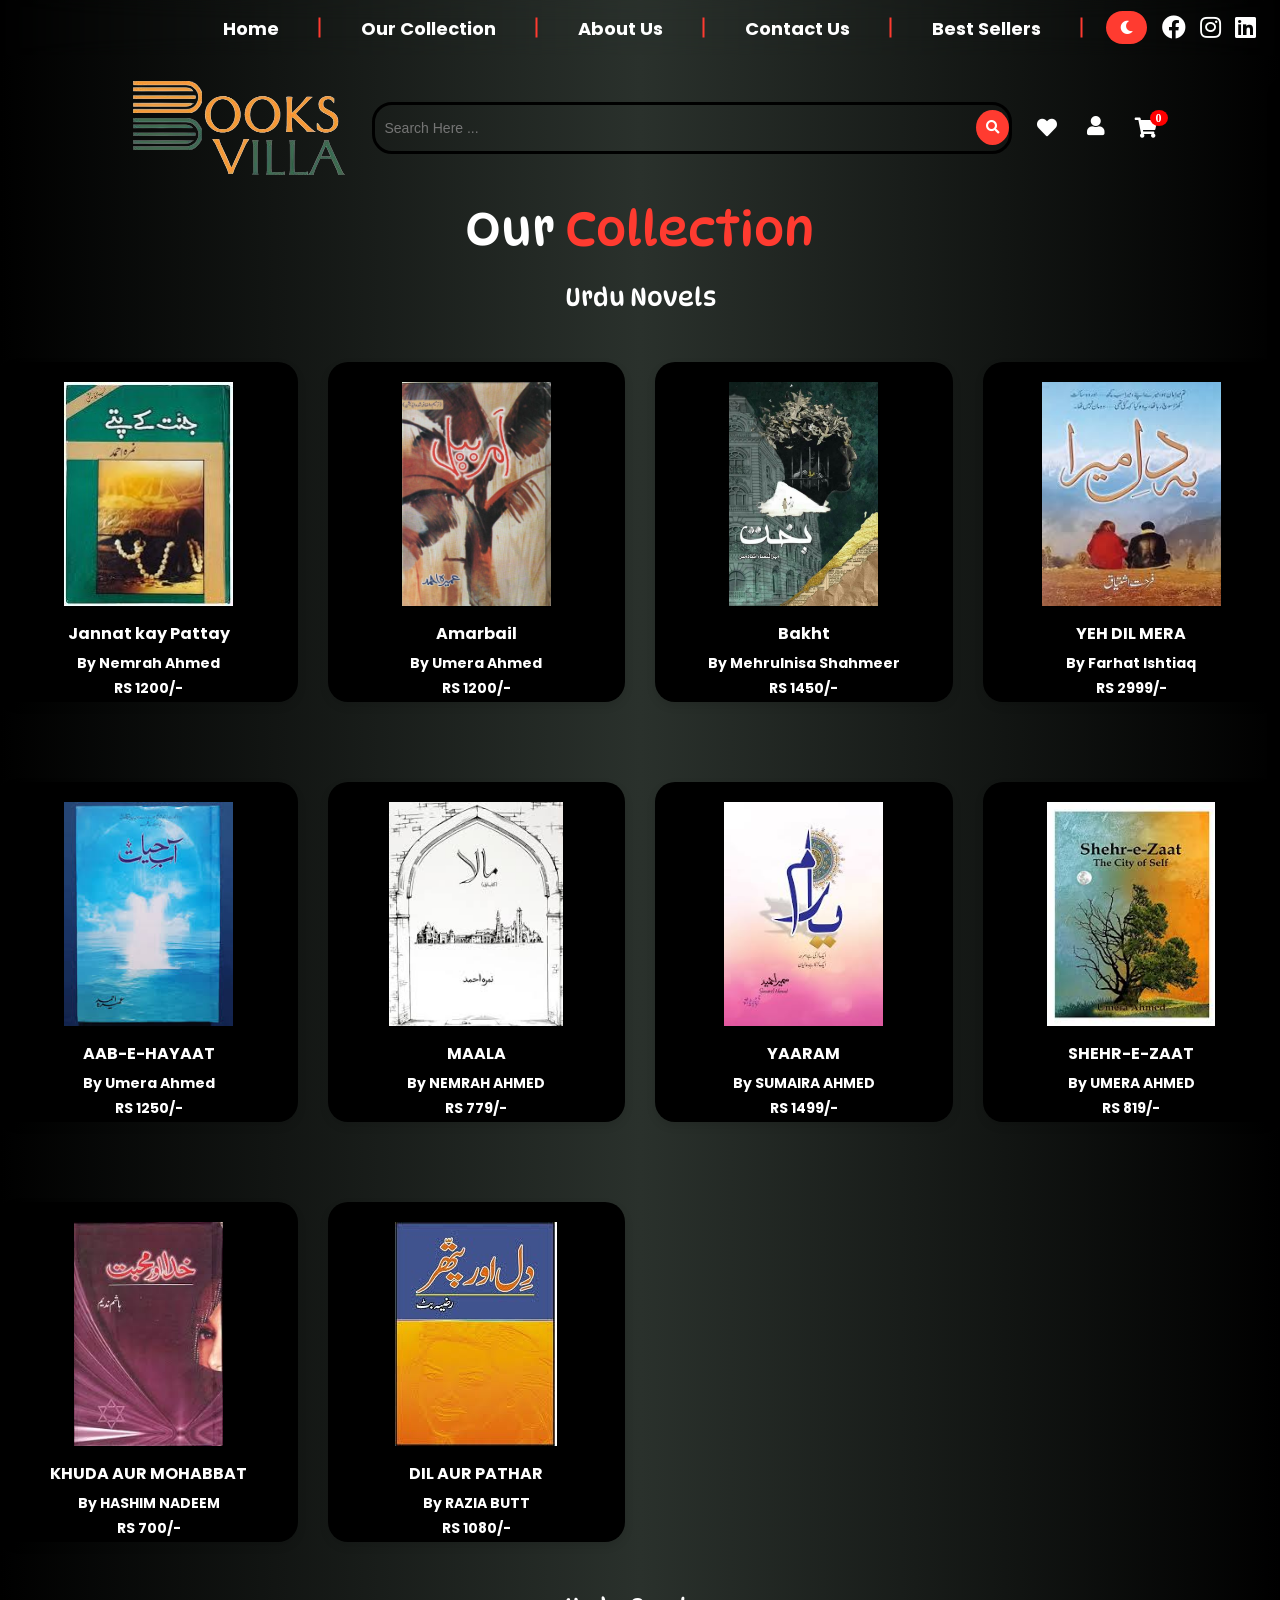
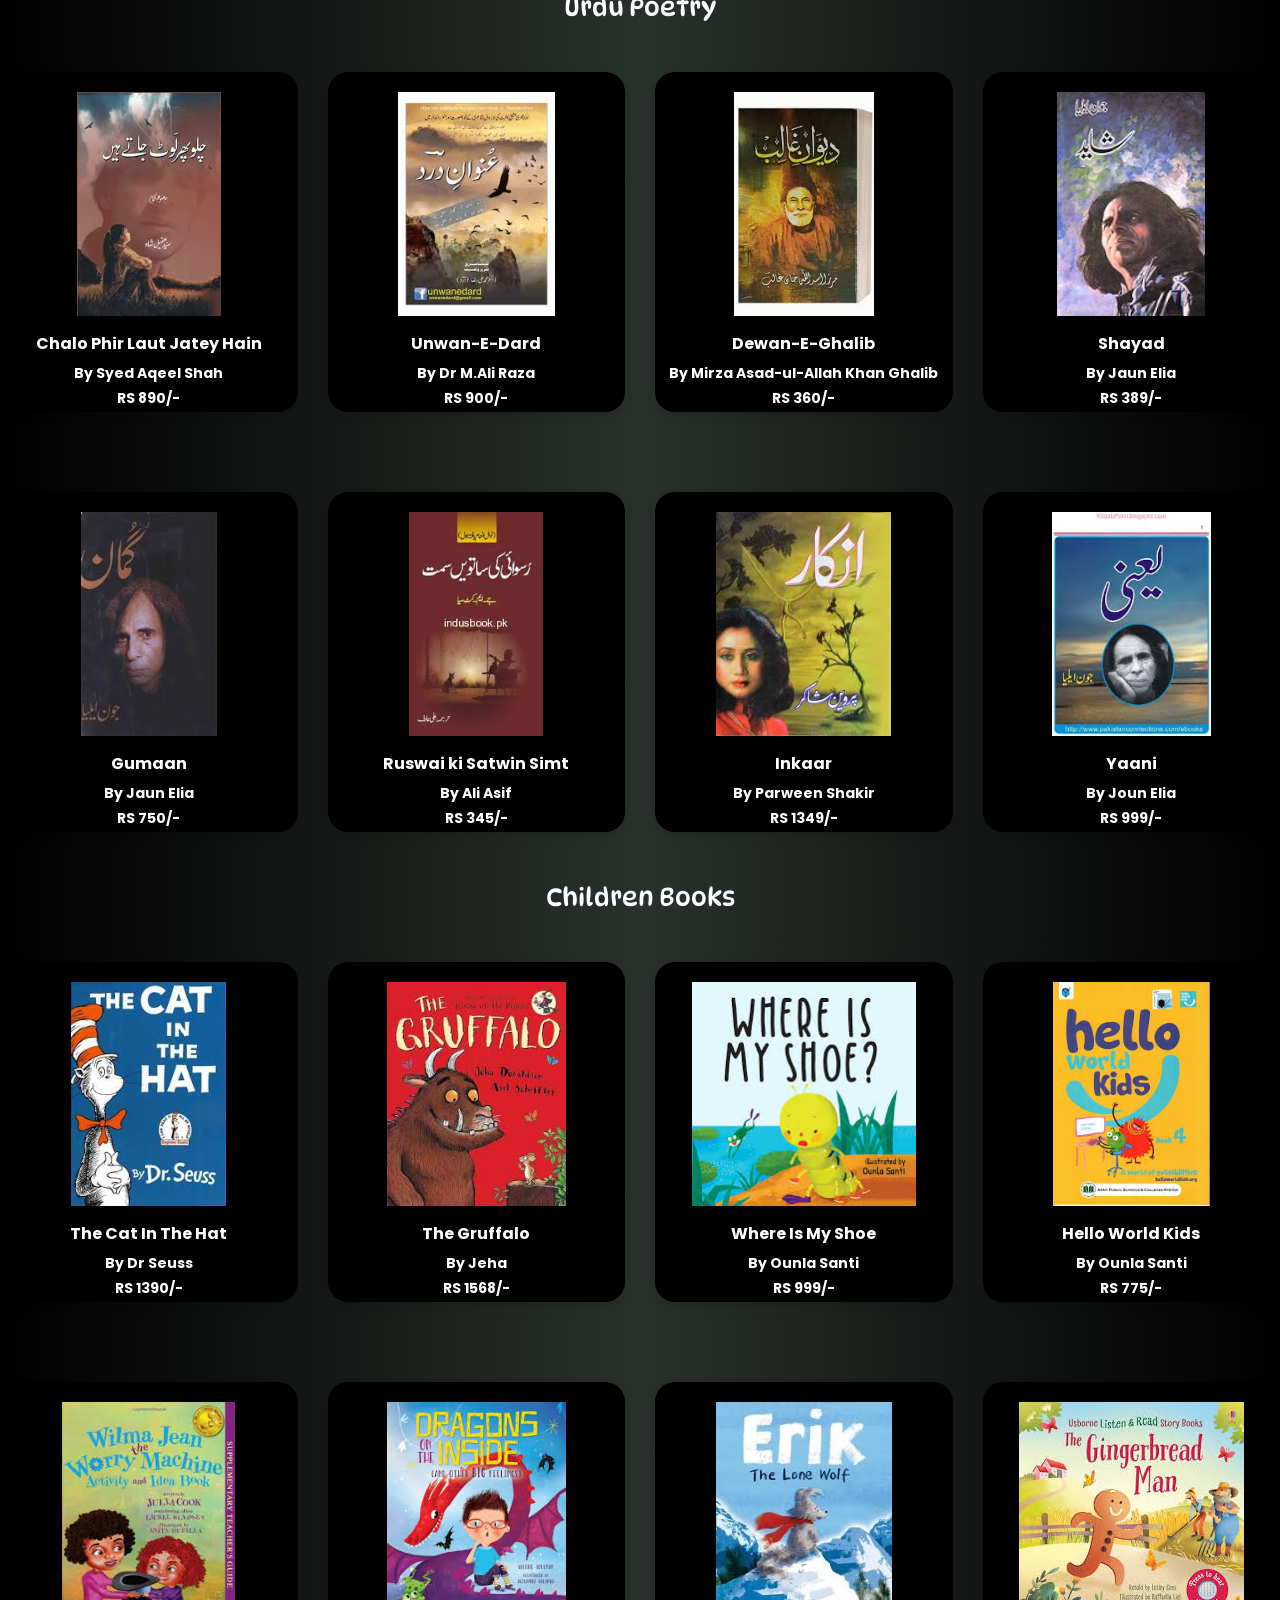
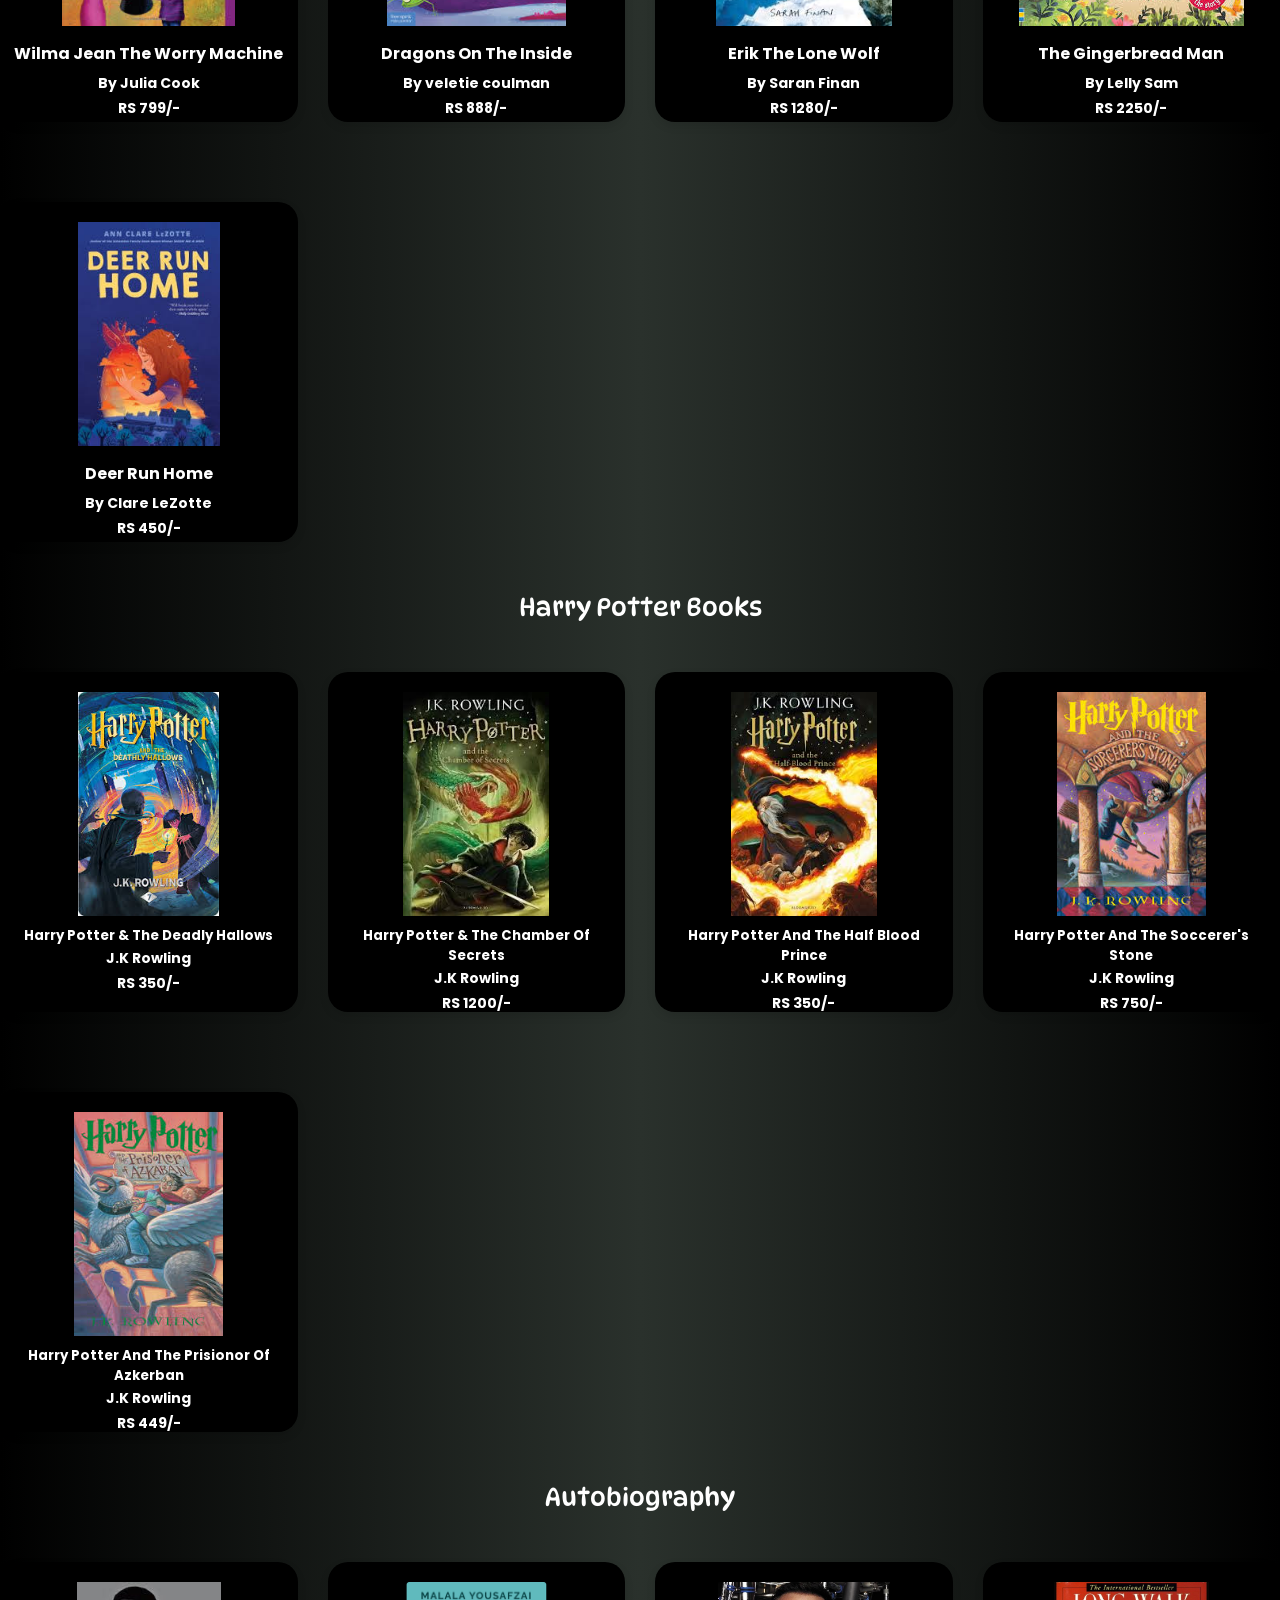
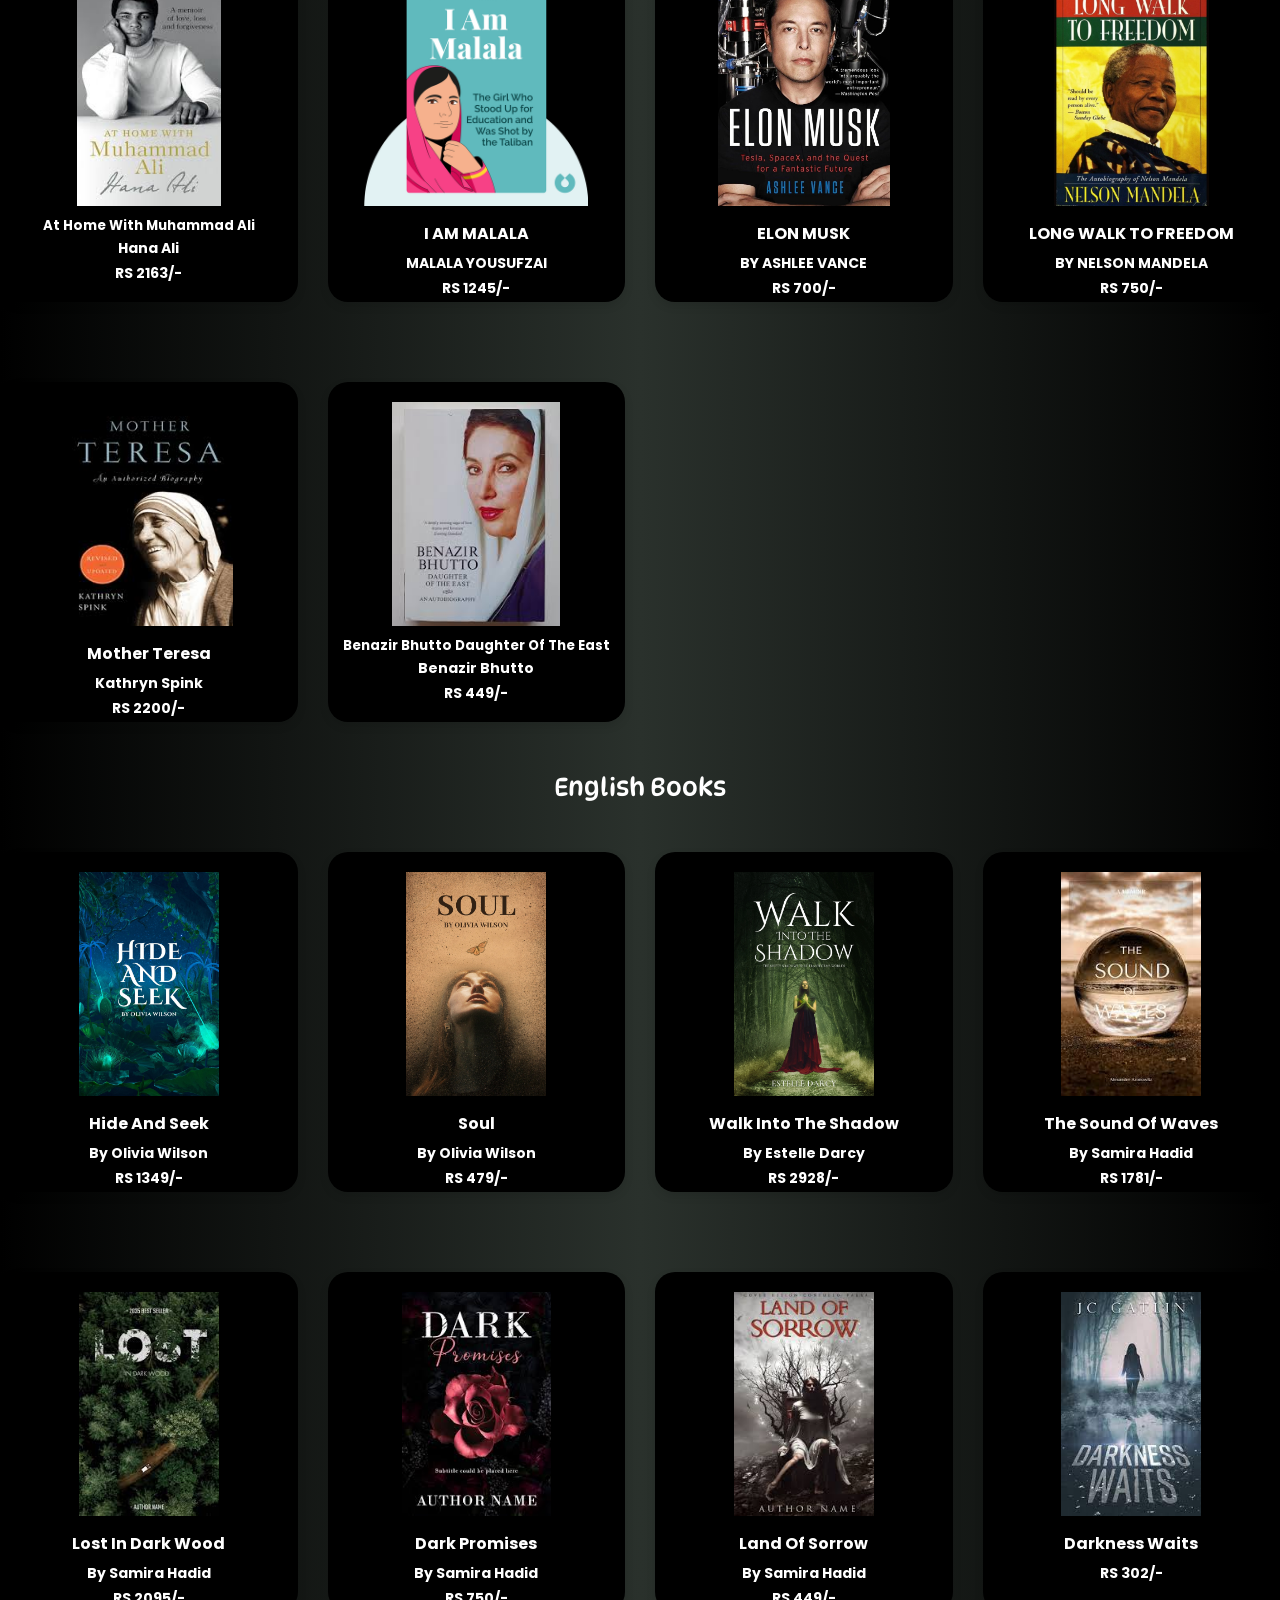
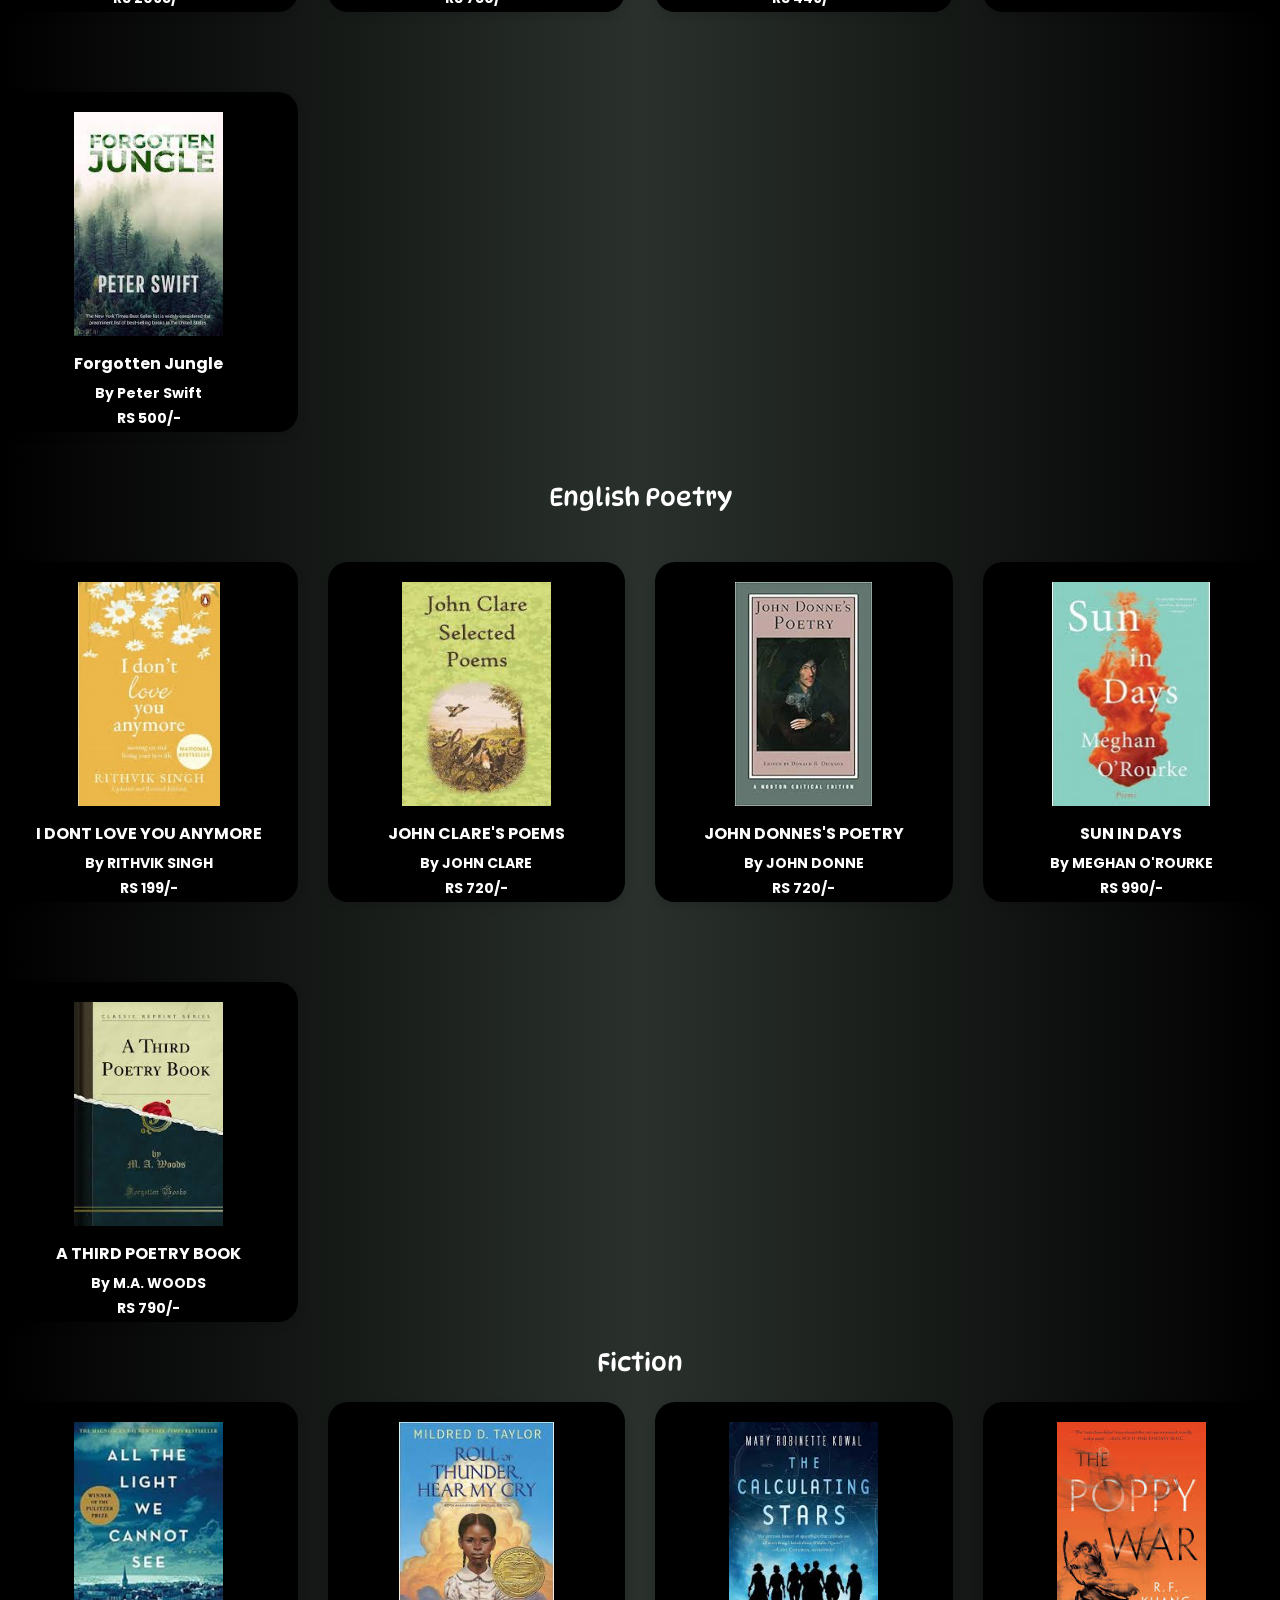
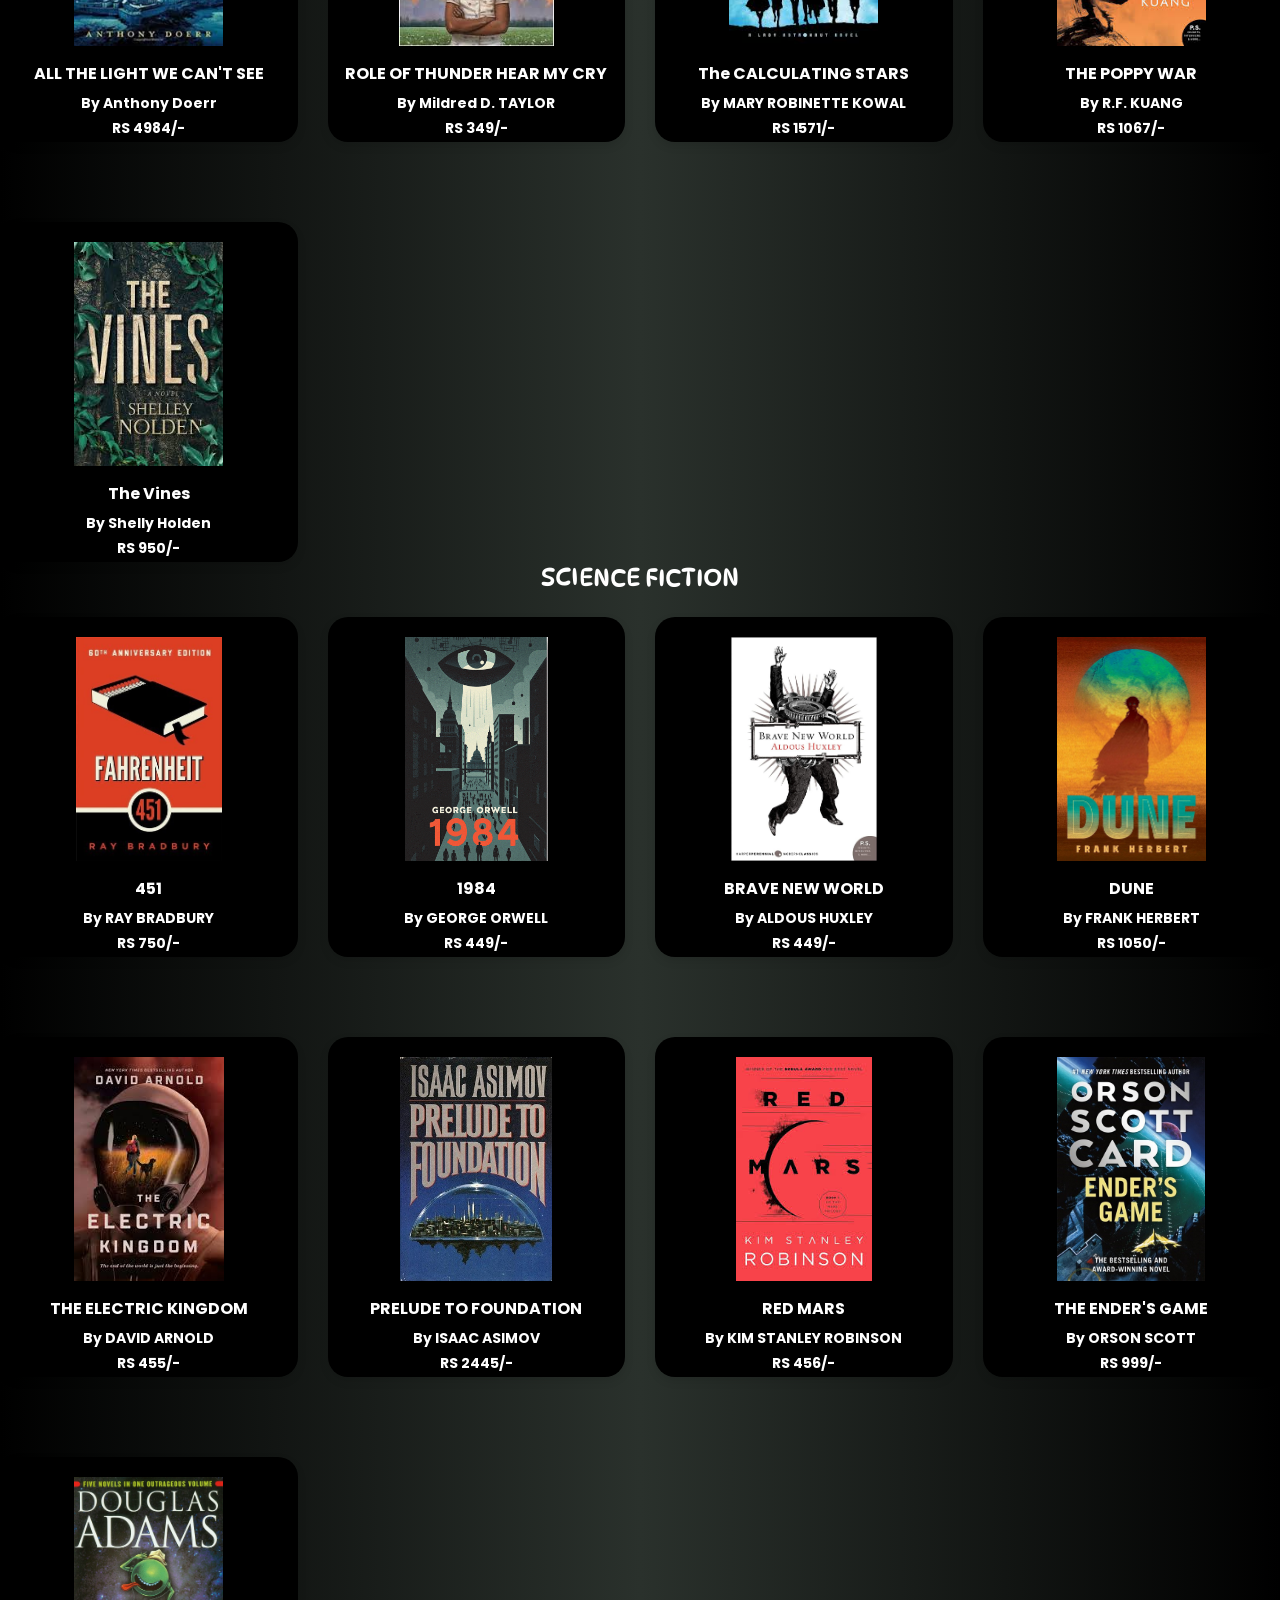
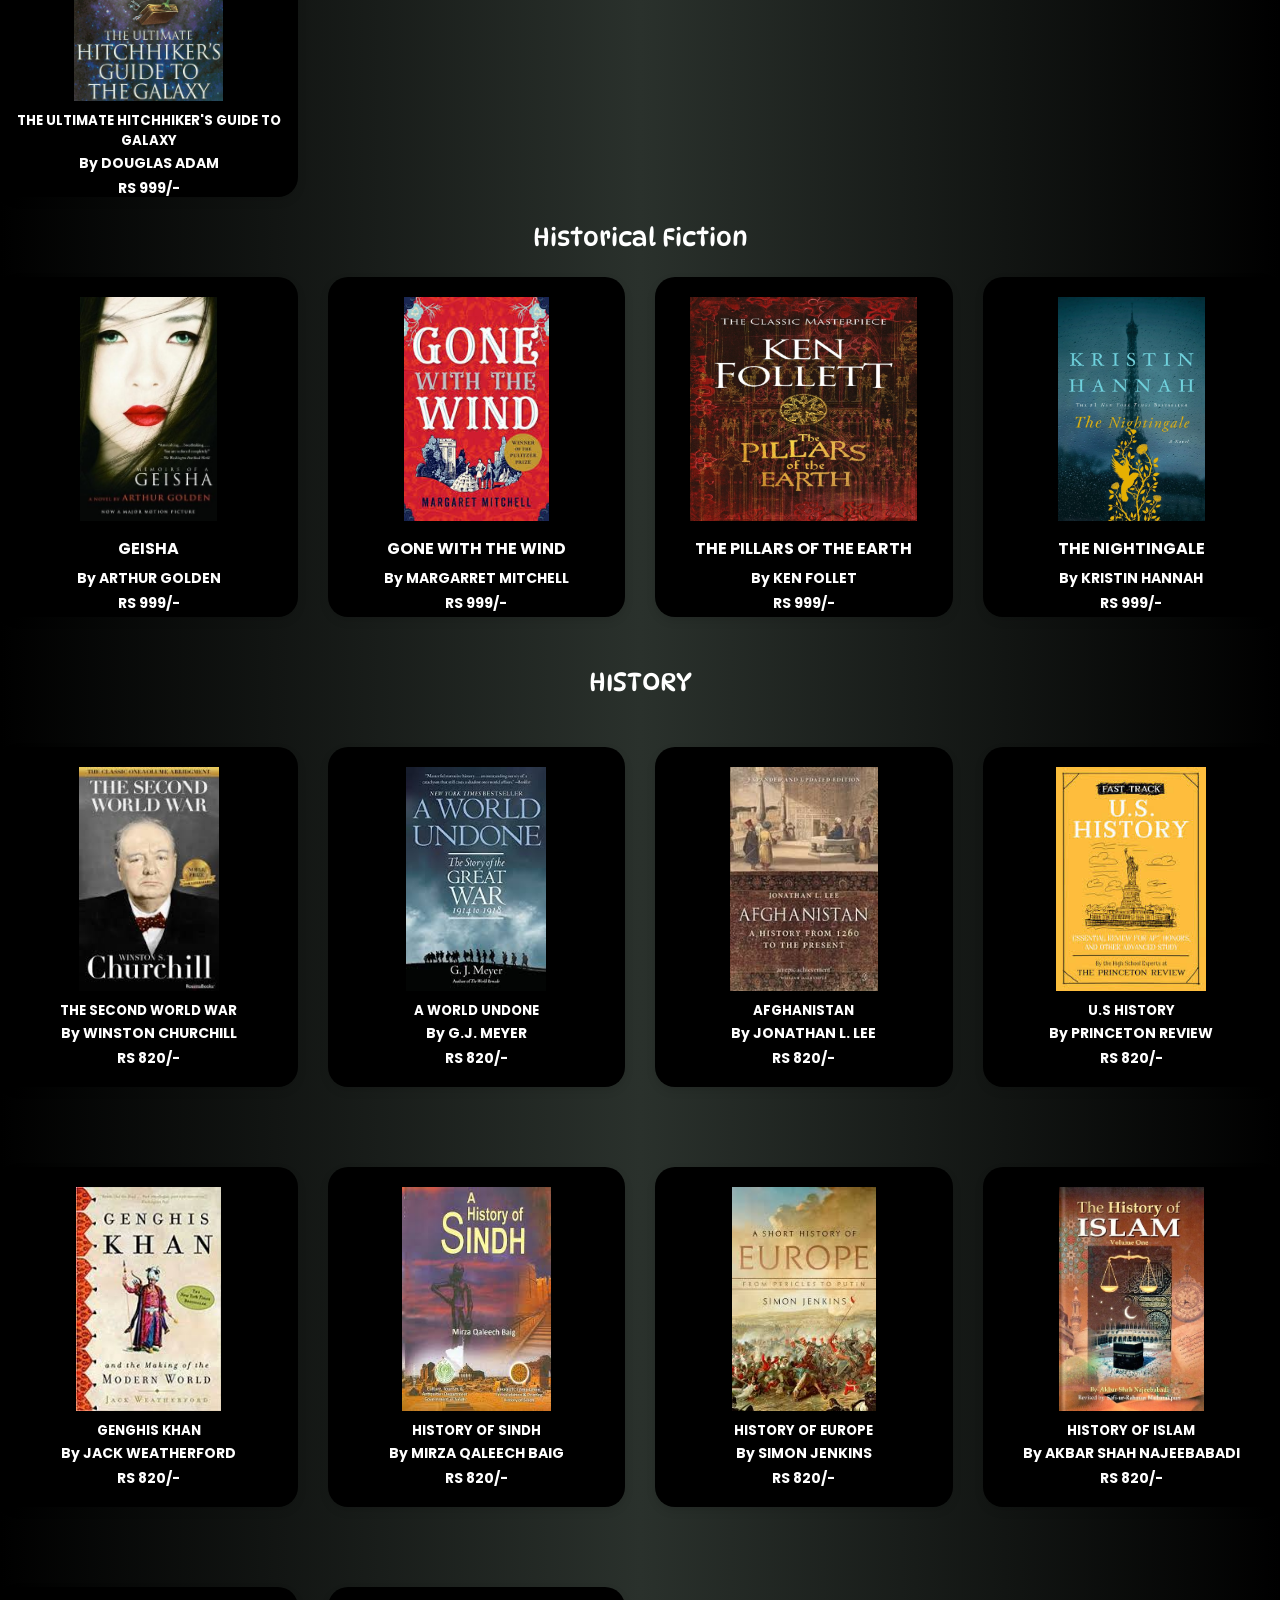
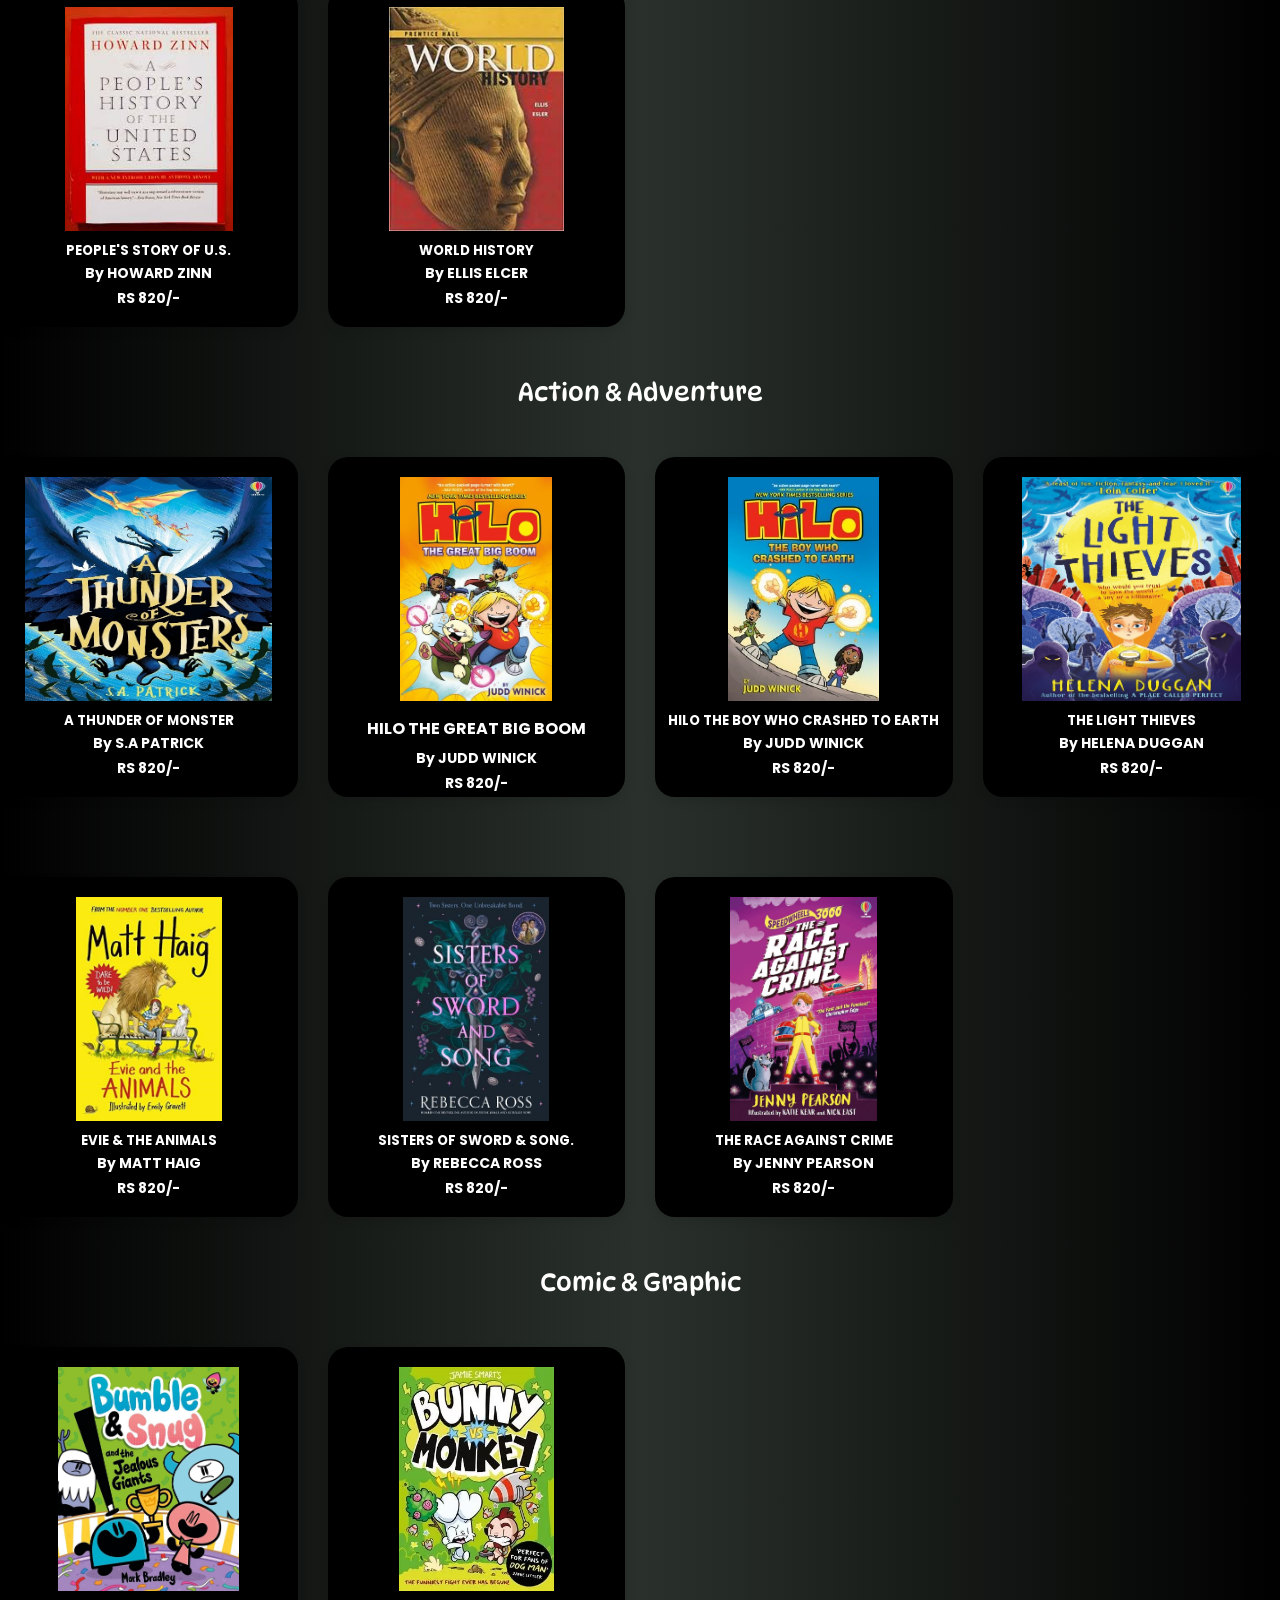
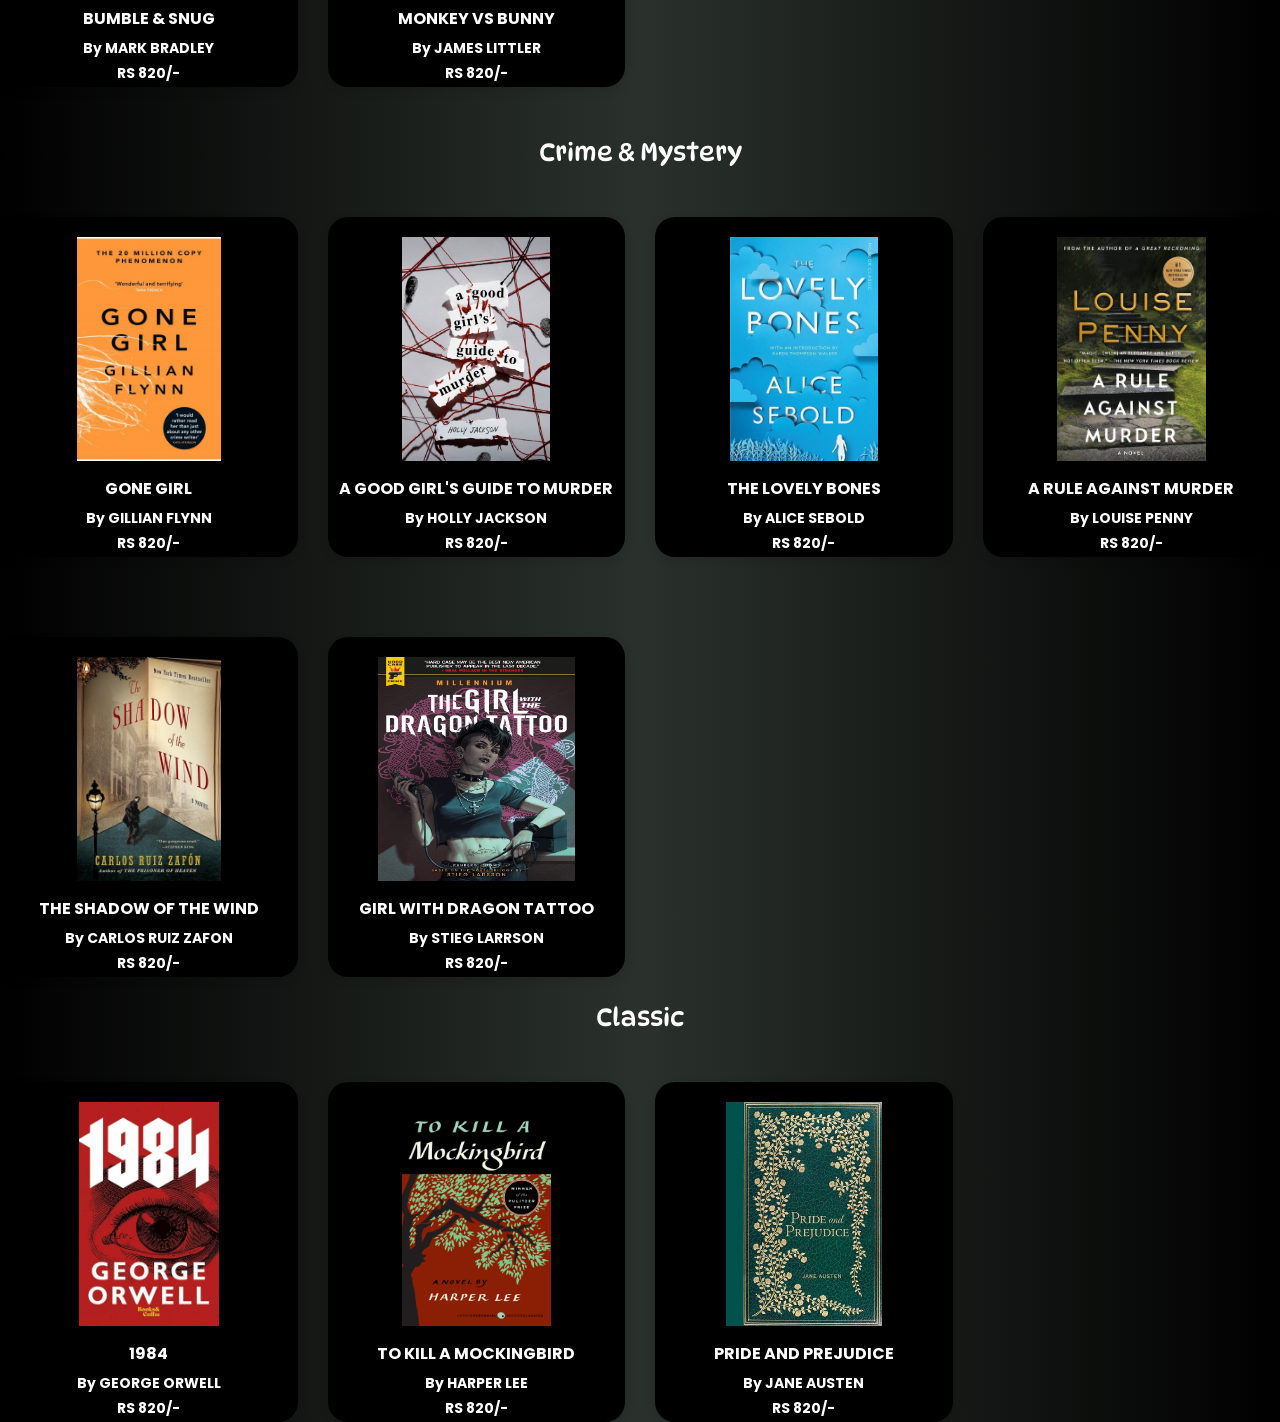
<file: collection.html>
<!DOCTYPE html>
<html lang="en">
<head>
    <meta charset="UTF-8">
    <meta name="viewport" content="width=device-width, initial-scale=1.0">
    <title>Collection | Booksvilla</title>
<link rel="icon" href="fav.icon.png" type="image/png">

    <link href="https://fonts.googleapis.com/css2?family=Poppins:ital,wght@0,100;0,200;0,300;0,400;0,500;0,600;0,700;0,800;0,900;1,100;1,200;1,300;1,400;1,500;1,600;1,700;1,800;1,900&family=Red+Hat+Text:ital,wght@0,300..700;1,300..700&display=swap" rel="stylesheet">
    <link href="https://fonts.googleapis.com/css2?family=DynaPuff:wght@400..700&display=swap" rel="stylesheet">
    <link rel="stylesheet" href="https://cdnjs.cloudflare.com/ajax/libs/font-awesome/5.15.4/css/all.min.css">
    <style>
  :root {
   --primary-color: #ffffff;
   --secondary-color: #FF3B30;
   --background-color: linear-gradient(to right, #000000, #2a312c, #000000);
   --button-hover: #E52020;
   --sub-background: #000000;
 }
 
 .light-mode {
   --primary-color: #000000;
   --secondary-color: #8cc0d4;
   --background-color: linear-gradient(to right, #aca7a7, #faeded, #aca7a7);
   --button-hover: #8d8f96;
   --sub-background: #9e9a9a;
 }
 

 * {
   margin: 0;
   padding: 0;
   box-sizing: border-box;
 }
 
 html {
   scroll-behavior: smooth;
 }
 
 body {
   font-family: 'Poppins', sans-serif;
   font-weight: 700;
   background: var(--background-color);
   color: var(--primary-color);
 }
 

 nav {
   display: flex;
   justify-content: center; 
   align-items: center; 
   position: relative; 
   flex-wrap: nowrap;
   padding: 10px 20px;
   position: sticky;
   top: 0;
   z-index: 1000;
   backdrop-filter: blur(10px);
   background: transparent;
 }
 

 .nav-links {
   position: absolute;
   top: 50%;
   left: 50%;
   transform: translate(-50%, -50%);
   display: flex;
   flex-wrap: nowrap;
   flex-direction: row;
   justify-content: space-around; 
   align-items: center; 
   gap: 15px; 
 }
 
 .nav-links a {
   text-decoration: none;
   color: var(--primary-color);
   font-size: 18px;
   font-weight: bold;
   padding: 10px 15px;
   transition: color 0.3s ease;
   white-space: nowrap; 
   margin: 0 10px; 
 }
 
 .nav-links a:hover {
   color: var(--button-hover);
 }
 
 .divider {
   width: 2px;
   height: 20px;
   background-color: var(--secondary-color);
 }
 

 .right-controls {
   margin-left: auto; 
   display: flex;
   align-items: center;
   gap: 15px;
 }
 

 .toggle-btn {
   background-color: var(--secondary-color);
   color: var(--primary-color);
   padding: 10px 14px;
   border: none;
   border-radius: 25px;
   cursor: pointer;
   font-weight: bold;
   display: flex;
   align-items: center;
   transition: all 0.3s ease;
 }
 
 .toggle-btn:hover {
   background-color: var(--button-hover);
   transform: scale(1.05);
   box-shadow: 0 0 10px var(--primary-color);
 }
 

 
 

 .social-icons {
   display: flex;
   gap: 10px;
 }
 
 .social-icons a {
   color: var(--primary-color);
   font-size: 24px;
   transition: color 0.3s ease;
   margin-right: 4px; 
 }
 
 .social-icons a:hover {
   color: var(--button-hover);
 }

.search-container {
   display: flex;
   align-items: center;
   border-radius: 20px;
   overflow: hidden;
   background-color: transparent;
   margin: 0px; 
    padding: 5px 0px;
   width: 50%;
   justify-content: center;
   border: black 3px solid;
}
.highlight {
    background-color: var(--secondary-color);
    font-weight: bold;
  }

.search-input {
   border: none;
   outline: none;
   padding: 10px;
   font-size: 14px;
   width: 100%; 
   background: transparent;
   color: var(--primary-color);
}

.search-btn {
   background: var(--secondary-color);
   border: none;
   padding: 10px;
   border-radius: 50%;
   cursor: pointer;
   color:var(--primary-color);
   margin-left: 10px; 
}
.search-btn:hover {
   background-color: var(--button-hover);
   color: var(--primary-color);
}

.icons {
   display: flex;
   align-items: center;
   gap: 10px;
   margin-left: 15px;
}

.icons i {
   color: var(--primary-color);
   font-size: 20px;
   margin: 0 10px;
   cursor: pointer;
   position: relative;
}
.icons i:hover {
   color: var(--button-hover);
}

.cart-badge {
   position: absolute; 
   top: -8px; 
   right: -10px;
    background: red; 
    color: white; 
    font-size: 12px; 
    padding: 2px 6px; 
    border-radius: 50%;
}



.header-container {
   display: flex;
   justify-content: center;
   align-items: center;
   margin: 0; 
   padding: 0; 
   
}
#scrollToTop {
   position: fixed;
   bottom: 20px;
   right: 20px;
   width: 50px;
   height: 50px;
   background-color: var(--secondary-color);
   color: white;
   border: none;
   border-radius: 50%;
   font-size: 24px;
   cursor: pointer;
   display: none; /* Hidden by default */
   transition: opacity 0.3s, transform 0.3s;
}

#scrollToTop:hover {
   background-color: var(--button-hover);
   color: var(--primary-color);
   color: #0d0d2b;
   transform: scale(1.05);
   box-shadow: 0 0 15px var(--primary-color);
}

/* Media Queries for Adaptive Design */

/* For tablets and small screens */
@media (max-width: 768px) {
  .container {
    justify-content: center;
    gap: 10px;
  }

  .card {
    width: 45%; /* Adjust card width for smaller screens */
    height: auto; /* Allow height to adjust dynamically */
  }

  .nav-links {
    flex-direction: column;
    gap: 10px;
  }

  .search-container {
    width: 100%;
  }
}

/* For mobile devices */
@media (max-width: 480px) {
  .container {
    flex-direction: column;
    gap: 15px;
  }

  .card {
    width: 100%; /* Full width for mobile */
    height: auto;
  }

  .nav-links {
    flex-direction: column;
    gap: 5px;
  }

  .search-container {
    width: 100%;
  }

  .social-icons {
    justify-content: center;
  }

  .dropdown {
    left: 0;
  }
}

        h1 {
          font-size: 3em;
          font-family: "DynaPuff", system-ui;
          font-optical-sizing: auto;
          font-weight: 400;
           font-style: normal;
            text-align: center;
            color: var(--primary-color);
        }
        h1 .highlightt {
  color: var(--secondary-color); /* Orange */
}
        .h2 {
          font-size: 25px;
            text-align: center;
            color: var(--primary-color);
        }
        .container {
          justify-content: center;
            display: flex;
            flex-wrap: wrap;
            gap: 20px;
        }
        .card {
            position: relative;
            width: 200px;
            height: 350px; 
            overflow: hidden;
            border-radius: 15px; 
            box-shadow: var(--sub-background) 0 4px 8px;
            transition: transform 0.3s ease, box-shadow 0.3s ease; 
            display: flex;
            flex-direction: column;
            justify-content: flex-end;
            align-items: center;
            padding: 10px;
            background-color: var(--sub-background);
        }
        .card img {
            width: 80%;
            height: 80%; 
            object-fit: cover;
            transition: transform 0.5s ease;
            border-radius: 15px 15px 0 0; 
        }
        .card p {
            margin: 0;
            padding: 5px;
            font-size: 14px;
            color: #333;
            text-align: center;
        }
        .card button {
            padding: 10px 20px;
            font-size: 14px;
            cursor: pointer;
            border: none;
            background-color: var(--secondary-color);
            color: #000000;
            border-radius: 5px;
            transition: background-color 0.3s ease;
            margin-top: 10px;
        }
        .card button:hover {
            background-color: #555;
        }
        .container:hover > :not(:hover) {
            opacity: 0.3;
        }
        .card:hover {
            transform: translateY(-10px); 
            box-shadow: 0 8px 16px rgba(0, 0, 0, 0.2); 
        }
        .card:hover img {
            transform: scale(1.1);
        }
        .collections-section {
  max-width: 1200px;
  margin: 0 auto;
  padding: 40px 20px;
}


.collection-grid {
  display: grid;
  grid-template-columns: repeat(4, 1fr);
  gap: 80px 30px;
  justify-content: center;
}

.flip-card {
  background-color: transparent;
  width: 100%;
  perspective: 1000px;
  z-index: 1;
}

.flip-card-inner {
  position: relative;
  width: 100%;
  height: 340px;
  transition: transform 0.8s;
  transform-style: preserve-3d;
}

.flip-card:hover .flip-card-inner {
  transform: rotateY(180deg);
}

.flip-card-front,
.flip-card-back {
  position: absolute;
  width: 100%;
  height: 100%;
  border-radius: 20px;
  background: var(--sub-background);
  backface-visibility: hidden;
  box-shadow: 0 4px 10px rgba(0, 0, 0, 0.1);
  text-align: center;
  display: flex;
  flex-direction: column;
  padding: 10px;
}

.flip-card-front {
  z-index: 2;
}

.flip-card-front img {
  width: 100%;
  height: 70%;
  object-fit: contain;
  border-radius: 5px;
  margin-bottom: 10px;
  margin-top: 10px;
}

.flip-card-front h4 {
  font-size: 16px;
  margin: 5px 0;
}

.flip-card-front p {
  font-size: 14px;
  margin: 2px 0;
}

.flip-card-back {
  transform: rotateY(180deg);
  justify-content: center;
}

 .see-more-btn {
  margin-top: 10px;
  padding: 6px 12px;
  font-size: 14px;
  cursor: pointer;
  background-color: transparent;
  color: white;
  border: none;
  border-radius: 4px;
}

.more-options {
  margin-top: 12px;
  transition: all 0.3s ease;
}

.more-options.hidden {
  display: none;
}

.summary {
  font-size: 13px;
  margin: 10px 0;
}

.review-link {
  display: inline-block;
  margin-bottom: 10px;
  color: #007BFF;
  text-decoration: underline;
  font-size: 13px;
}

.action-buttons {
  display: flex;
  gap: 10px;
  justify-content: center;
  margin-top: 10px;
}

.add-cart-btn,
.wishlist-btn {
  padding: 6px 12px;
  font-size: 13px;
  border: none;
  border-radius: 4px;
  cursor: pointer;
}

.add-cart-btn {
  background-color: #28a745;
  color: white;
}

.wishlist-btn {
  background-color: #ff6b81;
  color: white;
}
.action-buttons {
  display: flex;
  gap: 10px;
}

.icon-wrapper {
  position: relative;
  display: inline-block;
}



.hover-text {
  position: absolute;
  bottom: 130%; /* Show above the icon */
  left: 50%;
  transform: translateX(-50%);
  background-color: #222;
  color: #fff;
  padding: 5px 8px;
  font-size: 12px;
  border-radius: 4px;
  white-space: nowrap;
  opacity: 0;
  pointer-events: none;
  transition: opacity 0.3s ease;
  z-index: 10;
}

.icon-wrapper:hover .hover-text {
  opacity: 1;
}


/* cart styling  */
.cartTab {
  display: flex;
  flex-direction: column;
  position: fixed;
  top: 0;
  right: 0;
  width: 400px;
  height: 100vh;
  background-color: #1c201b;
  color: #eee;
 transition: right 0.3s ease;
  box-shadow: -2px 0 10px rgba(0,0,0,0.3);
  padding: 10px;
  box-sizing: border-box;
  z-index: 999;
  inset: 90px -400px 0 auto;
}

body.showCart .cartTab {
  inset: 55px 0 0 auto;
}

.cartTab h2 {
  padding: 20px;
  margin-bottom: 10px;
  font-weight: 300;
}

.listCart {
  max-height: 500px;
  overflow-y: auto;
  padding: 10px;
}
.listCart::-webkit-scrollbar {
  display: none; /* Chrome, Safari, Opera */
}

.cartTab .listCart .item {
  display: grid;
  grid-template-columns: 70px 100px 40px 1fr;
  gap: 10px;
  text-align: center;
  align-items: center;
}

.cartTab .listCart .item img {
  width: 60px;
  height: 80px;
  object-fit: cover;
  margin-right: -20px;
}

.listCart .quantity span {
  display: inline-block;
  width: 20px;
  height: 20px;
  background-color: #eee;
  color: #555;
  border-radius: 50%;
  cursor: pointer;
}

.listCart .quantity span:nth-child(2) {
  background-color: transparent;
  color: #eee;
}

.listCart .item:nth-child(even) {
  background-color: #eee1;
}

#grand-total {
  font-weight: bold;
  margin: 10px 0;
  text-align: center;
  padding: 5px;
  background-color: #222;
}

.cartTab .btn {
  display: grid;
  grid-template-columns: repeat(2, 1fr);
  gap: 5px;
  padding: 20px 20px;
}

.cartTab .btn button {
  background-color: var(--secondary-color);
  border: none;
  font-family: poppins, sans-serif;
  font-weight: 500;
  cursor: pointer;
  padding: 10px 10px;
}

.cartTab .btn .close {
  background-color: #eee;
  color: black;
}

/* cart styling ends */

/* pop up alert */
.cart-alert {
  position: fixed;
  top: 60px;
  right: 650px;
  background: #4CAF50;
  color: white;
  padding: 10px 20px;
  border-radius: 4px;
  box-shadow: 0 2px 8px rgba(0, 0, 0, 0.2);
  z-index: 1001;
  opacity: 0;
  transform: translateY(-20px);
  transition: all 0.3s ease;
}

.cart-alert.show {
  opacity: 1;
  transform: translateY(0);
}
/* ends */
/* wishlist tab styling */
/* Wishlist Tab Hidden by Default */
.wishlistTab {
  position: fixed;
  top: 0;
  right: 0; /* Hidden off-screen */
  width: 400px;
  height: 100vh;
  background: #1c201b;
  color: #eee;
  box-shadow: -2px 0 10px rgba(0,0,0,0.3);
  transition: right 0.3s ease;
  z-index: 999;
  padding: 10px;
  box-sizing: border-box;
  inset: 90px -400px 0 auto;
  overflow-y: auto;
}

/* Wishlist Tab Visible when Active */
.wishlistTab.active {
  inset: 55px 0 0 auto;
}

.wishlistTab h2 {
  padding: 20px;
  margin-bottom: 10px;
  font-weight: 300;
}

/* Wishlist Item Style */
.listWishlist {
  max-height: 500px;
  overflow-y: auto;
  padding: auto;

}
.listWishlist::-webkit-scrollbar {
  display: none; /* Chrome, Safari, Opera */
}
.wishlist-item {
  display: flex;
  align-items: center;
  gap: 15px;
  padding: 10px;
  border-radius: 8px;
  margin-bottom: 15px;
  border-bottom: 1px solid #ddd;
  padding-bottom: 10px;
   text-align: center;
  align-items: center;
}

.wishlist-item img {
  width: 60px;
  height: 80px;
  object-fit: cover;
  border-radius: 5px;
 margin-right: -10px;

}

.wishlist-item h4 {
  margin: 0;
  font-size: 16px;
}

.wishlist-item p {
  margin: 2px 0;
  font-size: 14px;
  align-items: center;
  justify-content: center;
}

.wishlist-item button {
  background-color: var(--secondary-color);
  color: white;
  border: none;
  padding: 6px 8px;
  font-size: 14px;
  cursor: pointer;
  border-radius: 4px;
  margin: 2px;
  transition: background-color 0.3s ease;
  
}

.wishlist-item button.remove-wishlist {
  background-color: #eee;
  color: black;}
.listWishlist .move-to-cart {
  background-color: var(--secondary-color);
}

.listWishlist button:hover {
  filter: brightness(1.1);
}
.wishlistFooter {
  padding: 15px;
  text-align: center;
  border-top: 1px solid #333;
}

.closeWishlist {
  background-color: var(--secondary-color); /* Use your theme color */
  color: white;
  border: none;
  padding: 10px 20px;
  font-family: poppins, sans-serif;
  font-weight: 500;
  cursor: pointer;
  border-radius: 8px;
  transition: background-color 0.3s ease;
}

.closeWishlist:hover {
  background-color: var(--button-hover);
  transform: scale(1.05);
  box-shadow: 0 0 10px var(--primary-color);
}


    </style>
</head>


<body class="">
  <!-- navlinks -->
    <nav>
        <div class="nav-links">
            <a href="index.html">Home</a>
            <span class="divider"></span>
            <a href="collection.html">Our Collection</a>
            <span class="divider"></span>
            <a href="aboutus.html">About Us</a>
            <span class="divider"></span>
            <a href="contact.php">Contact Us</a>
            <span class="divider"></span>
            <a href="Bbestsellers.html">Best Sellers</a>
            <span class="divider"></span>
        </div>
        <div class="right-controls">
            <!-- Theme Toggle Button -->
            <button class="toggle-btn" onclick="toggleTheme()">
              <i class="fas fa-moon"></i>
            </button>
      
      
            <div class="social-icons">
                <a href="https://facebook.com" target="_blank"><i class="fab fa-facebook"></i></a>
                <a href="https://instagram.com" target="_blank"><i class="fab fa-instagram"></i></a>
                <a href="https://linkedin.com" target="_blank"><i class="fab fa-linkedin"></i></a>
              </div>
            </div>
          </nav>
   <!-- header start -->
    <div class="header-container">
        <img src="images/logo/logo new.png" alt="Logo" class="logo">
        <div class="search-container">
       <input type="text" id="searchInput" class="search-input" placeholder="Search Here ..." onkeyup="filterBooks()">

<button class="search-btn" onclick="filterBooks()"><i class="fas fa-search"></i></button>
        </div>
<!-- icons -->
        <div class="icons">
<i class="fas fa-heart" id="wishlist-toggle"></i>
<a href="login.php">
  <i class="fas fa-user"></i></a>  <i class="fas fa-shopping-cart icon-cart" >
    <span id="cart-count" class="cart-badge">0</span>
  </i>
</div>
</div>
<!-- icons end -->
 <!-- cart starts here -->
  <!-- Cart Alert -->
<div id="cart-alert" class="cart-alert"></div>
 <div class="cartTab">
  <h2>Shopping Cart</h2>
  
  <div class="listCart">
    <!-- Cart items will be injected here by JS -->
  </div>

 <div class="cartFooter">
    <div id="grand-total">Grand Total: RS 0/-</div>
    <div class="btn">
      <button class="close">CLOSE</button>
      <button class="checkOut">CHECKOUT</button>
    </div>
  </div>
</div>

 <!-- cart ends here -->
  <!-- wishist starts -->
   <!-- Wishlist Tab -->
    <div id="wishlist-alert" class="cart-alert"></div>
<div class="wishlistTab">
  <h2>Your Wishlist</h2>

  <div class="listWishlist">
    <!-- Wishlist items will appear here -->
  </div>

  <div class="wishlistFooter">
    <button class="closeWishlist">Close</button>
  </div>
</div>

<!-- ends -->
    <button id="scrollToTop" onclick="scrollToTop()">⬆</button> 
 
 <!-- category section starts -->
      <h1><span>Our</span> <span class="highlightt">Collection
      </span></h1>
      <br>

<div class="category-section">
    <h1 class="h2" id="urduNovels"> Urdu Novels</h1>
    <br>
    <br>
    <section class="collection-section">
      <div class="collection-grid">
    <div class="flip-card"
    data-title="Jannat kay pattay"
     data-price="1200"
     data-author="Nemrah Ahmed"
     data-image="images/products/urdu novels/jannat k pattay.jpg">
     
      <div class="flip-card-inner">
        <div class="flip-card-front">
          <img src="images/products/urdu novels/jannat k pattay.jpg" alt="Jannat Kay Pattay" />
          <h4>Jannat kay Pattay</h4>
          <p>By Nemrah Ahmed </p>
          <p>RS 1200/-</p>
        </div>
        <div class="flip-card-back">
  <h4>Details</h4>
  <p>This is a best-selling book with excellent reviews!</p>

<button class="see-more-btn" onclick="toggleOptions(this)">
  <span class="arrow-icon">🔽</span>
</button>
  <div class="more-options hidden">
    <p class="summary">
      <strong>Summary:</strong> the story of Haya Suleman, a law student who faces a crisis when a private video of her surfaces online.
    </p>
    <a href="https://kitabnagri.org/jannat-ke-pattay-novel-by-nimra-ahmed/" class="review-link" target="_blank">Read Reviews</a>
  </div>


 <div class="action-buttons">
  <div class="icon-wrapper">
    <button class="add-cart-btn">
      <i class="fas fa-shopping-cart icon-cart"></i>
      <span class="hover-text">Add to Cart</span>
    </button>
  </div>
  
  <div class="icon-wrapper">
    <button class="wishlist-btn">
      <i class="fas fa-heart"></i>
      <span class="hover-text">Add to Wishlist</span>
    </button>
  </div>
</div>


</div>


      </div>
    </div>
    <div class="flip-card"
    data-title="Amarbail"
     data-price="1200"
     data-author="Umera Ahmed"
     data-image="images/products/urdu novels/amarbail.jpg">
      <div class="flip-card-inner">
        <div class="flip-card-front">
          <img src="images/products/urdu novels/amarbail.jpg" alt="Amarbail" />
          <h4>Amarbail</h4>
          <p>By Umera Ahmed </p>
          <p>RS 1200/-</p>
        </div>
        <div class="flip-card-back">
  <h4>Details</h4>
  <p>This is a best-selling book with excellent reviews!</p>

<button class="see-more-btn" onclick="toggleOptions(this)">
  <span class="arrow-icon">🔽</span>
</button>
  <div class="more-options hidden">
    <p class="summary">
      <strong>Summary:</strong> Amarbail is a popular Urdu novel that follows the intense and emotional story of Umar Jahangir, a corrupt bureaucrat’s son, and Aleezay Sikandar, a simple, sensitive girl.
    </p>
    <a href="https://www.goodreads.com/book/show/7113292-amarbel" class="review-link" target="_blank">Read Reviews</a>
  </div>


 <div class="action-buttons">
  <div class="icon-wrapper">
    <button class="add-cart-btn">
      <i class="fas fa-shopping-cart icon-cart"></i>
      <span class="hover-text">Add to Cart</span>
    </button>
  </div>
  
  <div class="icon-wrapper">
    <button class="wishlist-btn">
      <i class="fas fa-heart"></i>
      <span class="hover-text">Add to Wishlist</span>
    </button>
  </div>
</div>


</div>


      </div>
    </div>

    <div class="flip-card"
    data-title="Bakht"
    data-price="1450"
    data-author="Mehrulnisa Shahmeer"
    data-image="images/products/urdu novels/bakht.jpg">
      <div class="flip-card-inner">
        <div class="flip-card-front">
          <img src="images/products/urdu novels/bakht.jpg" alt="Bakht" />
          <h4>Bakht</h4>
          <p>By Mehrulnisa Shahmeer </p>
          <p>RS 1450/-</p>
        </div>
        <div class="flip-card-back">
  <h4>Details</h4>
  <p>This is a best-selling book with excellent reviews!</p>

<button class="see-more-btn" onclick="toggleOptions(this)">
  <span class="arrow-icon">🔽</span>
</button>
  <div class="more-options hidden">
    <p class="summary">
      <strong>Summary:</strong> Bakht is a gripping novel that blends romance, suspense,& family drama. It follows Halay Sultan, who is kidnapped on her wedding day & later marries Umer Hayat, a principled police officer. 
    </p>
    <a href="https://www.goodreads.com/book/show/199507005-bakht" class="review-link" target="_blank">Read Reviews</a>
  </div>


 <div class="action-buttons">
  <div class="icon-wrapper">
    <button class="add-cart-btn">
      <i class="fas fa-shopping-cart icon-cart"></i>
      <span class="hover-text">Add to Cart</span>
    </button>
  </div>
  
  <div class="icon-wrapper">
    <button class="wishlist-btn">
      <i class="fas fa-heart"></i>
      <span class="hover-text">Add to Wishlist</span>
    </button>
  </div>
</div>


</div>


      </div>
    </div>
    <div class="flip-card"
    data-title="Yeh Dil Mera"
    data-price="2999"
    data-author="Farhat Ishtiaq"
    data-image="images/products/urdu novels/ye dil mera.jpg">
      <div class="flip-card-inner">
        <div class="flip-card-front">
          <img src="images/products/urdu novels/ye dil mera.jpg" alt="Yeh Dil Mera" />
          <h4>YEH DIL MERA</h4>
          <p>By Farhat Ishtiaq</p>
          <p>RS 2999/-</p>
        </div>
        <div class="flip-card-back">
          <h4>Details</h4>
          <p>This book is loved by many for its storytelling.</p>
          <!-- changess -->
          <button class="see-more-btn" onclick="toggleOptions(this)">
  <span class="arrow-icon">🔽</span>
</button>
  <div class="more-options hidden">
    <p class="summary">
      <strong>Summary:</strong> the story of Aina, a young woman haunted by her past, and Amaan, a man seeking revenge for his family's murder.
    </p>
    <a href="https://booksturner.pk/product/yeh-dil-mera-by-farhat-ishtiaq/" class="review-link" target="_blank">Read Reviews</a>
  </div>

  <div class="action-buttons">
  <div class="icon-wrapper">
    <button class="add-cart-btn">
      <i class="fas fa-shopping-cart icon-cart"></i>
      <span class="hover-text">Add to Cart</span>
    </button>
  </div>
  
  <div class="icon-wrapper">
    <button class="wishlist-btn">
      <i class="fas fa-heart"></i>
      <span class="hover-text">Add to Wishlist</span>
    </button>
  </div>
</div>
</div>


      </div>
    </div>
    
    <div class="flip-card"
    data-title="Aab-e-Hayat"
    data-price="1250"
    data-author="Umera Ahmed"
    data-image="images/products/urdu novels/aabe hayat.jpg">
      <div class="flip-card-inner">
        <div class="flip-card-front">
          <img src="images/products/urdu novels/aabe hayat.jpg" alt="Aab-e-Hayat" />
          <h4>AAB-E-HAYAAT</h4>
          <p>By Umera Ahmed</p>
          <p>RS 1250/-</p>
        </div>
        <div class="flip-card-back">
          <h4>Details</h4>
          <p>Highly rated for deep insights and clarity.</p>
           <button class="see-more-btn" onclick="toggleOptions(this)">
  <span class="arrow-icon">🔽</span>
</button>
  <div class="more-options hidden">
    <p class="summary">
      <strong>Summary:</strong> The novel explores their married life, focusing on their children, their upbringing with a blend of religious and worldly knowledge, and the challenges they face.
    </p>
    <a href="https://studymoose.com/review-of-aab-e-hayat-by-umera-ahmad-essay" class="review-link" target="_blank">Read Reviews</a>
  </div>

  <div class="action-buttons">
  <div class="icon-wrapper">
    <button class="add-cart-btn">
      <i class="fas fa-shopping-cart icon-cart"></i>
      <span class="hover-text">Add to Cart</span>
    </button>
  </div>
  
  <div class="icon-wrapper">
    <button class="wishlist-btn">
      <i class="fas fa-heart"></i>
      <span class="hover-text">Add to Wishlist</span>
    </button>
  </div>
</div>
        </div>
      </div>
    </div>
    <div class="flip-card"
    data-title="Maala"
    data-price="779"
    data-author="Nemrah Ahmed"
    data-image="images/products/urdu novels/malaa.jpg">
      <div class="flip-card-inner">
        <div class="flip-card-front">
          <img src="images/products/urdu novels/malaa.jpg" alt="Maala" />
          <h4>MAALA</h4>
          <p>By NEMRAH AHMED</p>
          <p>RS 779/-</p>
        </div>
        <div class="flip-card-back">
          <h4>Details</h4>
          <p>Great for beginners and highly recommended.</p>
          <!-- changess -->
           <button class="see-more-btn" onclick="toggleOptions(this)">
  <span class="arrow-icon">🔽</span>
</button>
  <div class="more-options hidden">
    <p class="summary">
      <strong>Summary:</strong> a story centered around Maala, a woman whose life is marked by hardship and unexpected turns.
    </p>
    <a href="https://play.google.com/store/apps/details?id=com.octagram.mala&hl=en" class="review-link" target="_blank">Read Reviews</a>
  </div>

 <div class="action-buttons">
  <div class="icon-wrapper">
    <button class="add-cart-btn">
      <i class="fas fa-shopping-cart icon-cart"></i>
      <span class="hover-text">Add to Cart</span>
    </button>
  </div>
  
  <div class="icon-wrapper">
    <button class="wishlist-btn">
      <i class="fas fa-heart"></i>
      <span class="hover-text">Add to Wishlist</span>
    </button>
  </div>
</div>
        </div>
      </div>
    </div>
    <div class="flip-card"
    data-title="Yaaram"
    data-price="1499" 
    data-author="Sumaira Ahmed"
    data-image="images/products/urdu novels/yaram.jpg">
      <div class="flip-card-inner">
        <div class="flip-card-front">
          <img src="images/products/urdu novels/yaram.jpg" alt="Yaaram" />
          <h4>YAARAM</h4>
          <p>By SUMAIRA AHMED</p>
         <p>RS 1499/-</p>
        </div>
        <div class="flip-card-back">
          <h4>Details</h4>
          <p>Great for beginners and highly recommended.</p>
          <!-- changess -->
          <button class="see-more-btn" onclick="toggleOptions(this)">
  <span class="arrow-icon">🔽</span>
</button>
  <div class="more-options hidden">
    <p class="summary">
      <strong>Summary:</strong> a tale of blind, selfless and unconditional love, friendship, devotion and loyalty.
    </p>
    <a href="https://pakonlinebooks.com/product/yaram-written-by-sumaira-ahmed/?srsltid=AfmBOopEIGO8q52qkYRYgHVpvVXt_2cRmZHq3242hoPUaA5Ud7IFtQgN" class="review-link" target="_blank">Read Reviews</a>
  </div>

 <div class="action-buttons">
  <div class="icon-wrapper">
    <button class="add-cart-btn">
      <i class="fas fa-shopping-cart icon-cart"></i>
      <span class="hover-text">Add to Cart</span>
    </button>
  </div>
  
  <div class="icon-wrapper">
    <button class="wishlist-btn">
      <i class="fas fa-heart"></i>
      <span class="hover-text">Add to Wishlist</span>
    </button>
  </div>
</div>
        </div>
      </div>
    </div>
    <div class="flip-card"
    data-title="Shehr-e-Zaat"
    data-price="819"
    data-author="Umera Ahmed"
    data-image="images/products/urdu novels/shehre zaat.jpg">
      <div class="flip-card-inner">
        <div class="flip-card-front">
          <img src="images/products/urdu novels/shehre zaat.jpg" alt="SHEHR-E-ZAAT" />
          <h4>SHEHR-E-ZAAT</h4>
          <p>By UMERA AHMED</p>
          <p>RS 819/-</p>
        </div>
        <div class="flip-card-back">
          <h4>Details</h4>
          <p>Great for beginners and highly recommended.</p>
          <!-- changess -->
          <button class="see-more-btn" onclick="toggleOptions(this)">
  <span class="arrow-icon">🔽</span>
</button>
  <div class="more-options hidden">
    <p class="summary">
      <strong>Summary:</strong> a young woman named Falak's spiritual awakening and self-discovery journey.
    </p>
    <a href="https://www.goodreads.com/en/book/show/15778941-shahr-e-zaat" class="review-link" target="_blank">Read Reviews</a>
  </div>

  <div class="action-buttons">
  <div class="icon-wrapper">
    <button class="add-cart-btn">
      <i class="fas fa-shopping-cart icon-cart"></i>
      <span class="hover-text">Add to Cart</span>
    </button>
  </div>
  
  <div class="icon-wrapper">
    <button class="wishlist-btn">
      <i class="fas fa-heart"></i>
      <span class="hover-text">Add to Wishlist</span>
    </button>
  </div>
</div>
        </div>
      </div>
    </div>
    <div class="flip-card"
    data-title="Khuda Aur Mohabbat"
    data-price="700"
    data-author="Hashim Nadeem"
    data-image="images/products/urdu novels/khuda aur mohabbat.jpg">
      <div class="flip-card-inner">
        <div class="flip-card-front">
          <img src="images/products/urdu novels/khuda aur mohabbat.jpg" alt="KHUDA AUR MOHABBAT" />
          <h4>KHUDA AUR MOHABBAT</h4>
          <p>By HASHIM NADEEM</p>
         <p>RS 700/-</p>
        </div>
        <div class="flip-card-back">
          <h4>Details</h4>
          <p>Great for beginners and highly recommended.</p>
          <!-- changess -->
          <button class="see-more-btn" onclick="toggleOptions(this)">
  <span class="arrow-icon">🔽</span>
</button>
  <div class="more-options hidden">
    <p class="summary">
      <strong>Summary:</strong> explores the themes of love, faith, and sacrifice.
    </p>
    <a href="https://www.goodreads.com/book/show/16046385-khuda-aur-mohabbat" class="review-link" target="_blank">Read Reviews</a>
  </div>

  <div class="action-buttons">
  <div class="icon-wrapper">
    <button class="add-cart-btn">
      <i class="fas fa-shopping-cart icon-cart"></i>
      <span class="hover-text">Add to Cart</span>
    </button>
  </div>
  
  <div class="icon-wrapper">
    <button class="wishlist-btn">
      <i class="fas fa-heart"></i>
      <span class="hover-text">Add to Wishlist</span>
    </button>
  </div>
</div>
        </div>
      </div>
    </div>
    <div class="flip-card"
    data-title="Dil Aur Pathar"
    data-price="1080"
    data-author="Razia Butt"
    data-image="images/products/urdu novels/dil aur pathar.jpg">
      <div class="flip-card-inner">
        <div class="flip-card-front">
          <img src="images/products/urdu novels/dil aur pathar.jpg" alt="DIL AUR PATTHAR" />
          <h4>DIL AUR PATHAR</h4>
          <p>By RAZIA BUTT</p>
          <p>RS 1080/-</p>
        </div>
        <div class="flip-card-back">
          <h4>Details</h4>
          <p>Great for beginners and highly recommended.</p>
          <!-- changess -->
          <button class="see-more-btn" onclick="toggleOptions(this)">
  <span class="arrow-icon">🔽</span>
</button>
  <div class="more-options hidden">
    <p class="summary">
      <strong>Summary:</strong>  The story explores how the diamond, despite its beauty and value, brings misfortune and hardship to the family. Ultimately, the narrative suggests that even with hardships, things work out for the best.
    </p>
    <a href="https://www.rekhta.org/ebooks/detail/dil-aur-patthar-razia-butt-ebooks" class="review-link" target="_blank">Read Reviews</a>
  </div>

 <div class="action-buttons">
  <div class="icon-wrapper">
    <button class="add-cart-btn">
      <i class="fas fa-shopping-cart icon-cart"></i>
      <span class="hover-text">Add to Cart</span>
    </button>
  </div>
  
  <div class="icon-wrapper">
    <button class="wishlist-btn">
      <i class="fas fa-heart"></i>
      <span class="hover-text">Add to Wishlist</span>
    </button>
  </div>
</div>
        </div>
      </div>
    </div>
  </div>
</section>
</div>
    
    <br>
    <br>

<div class="category-section">
    <h1 class="h2" id="urduPoetry">Urdu Poetry</h1>
    <br>
    <br>

    <section class="collection-section">
      <div class="collection-grid">
    <div class="flip-card"
    data-title="Chalo Phir Laut Jatey Hain"
     data-price="890"
     data-author="Syed Aqeel Shah"
     data-image="images/products/urdu poetry/chalo phir lot chlty hain.jpg">
      <div class="flip-card-inner">
        <div class="flip-card-front">
          <img src="images/products/urdu poetry/chalo phir lot chlty hain.jpg" alt= "CHALO PHIR LOUT CHALTAY HAIN" />
          <h4>Chalo Phir Laut Jatey Hain</h4>
          <p>By Syed Aqeel Shah</p>
                    <p>RS 890/-</p>
        </div>
        <div class="flip-card-back">
          <h4>Details</h4>
          <p>This is a best-selling book with excellent reviews!</p>
          <!-- changess -->
          <button class="see-more-btn" onclick="toggleOptions(this)">
  <span class="arrow-icon">🔽</span>
</button>
  <div class="more-options hidden">
    <p class="summary">
      <strong>Summary:</strong> a collection of poems exploring themes of love, loss, and the human condition.
    </p>
    <a href="https://archive.org/details/pdfy-xQuH8Go2OumyVt4y" class="review-link" target="_blank">Read Reviews</a>
  </div>

  <div class="action-buttons">
  <div class="icon-wrapper">
    <button class="add-cart-btn">
      <i class="fas fa-shopping-cart icon-cart"></i>
      <span class="hover-text">Add to Cart</span>
    </button>
  </div>
  
  <div class="icon-wrapper">
    <button class="wishlist-btn">
      <i class="fas fa-heart"></i>
      <span class="hover-text">Add to Wishlist</span>
    </button>
  </div>
</div>
        </div>
      </div>
    </div>
    <div class="flip-card"
    data-title="Unwan-E-Dard"
     data-price="900"
     data-author="Dr M.Ali Raza"
     data-image="images/products/urdu poetry/unwan e dard.jpg">
      <div class="flip-card-inner">
        <div class="flip-card-front">
          <img src="images/products/urdu poetry/unwan e dard.jpg"  alt="Unwan-E-Dard" />
          <h4>Unwan-E-Dard</h4>
          <p>By Dr M.Ali Raza </p>
                <p>RS 900/-</p>
        </div>
        <div class="flip-card-back">
          <h4>Details</h4>
          <p>This is a best-selling book with excellent reviews!</p>
          <!-- changess -->
          <button class="see-more-btn" onclick="toggleOptions(this)">
  <span class="arrow-icon">🔽</span>
</button>
  <div class="more-options hidden">
    <p class="summary">
      <strong>Summary:</strong> The book contains poems that express feelings of love and heartbreak, reflecting a deeply personal and emotional experience. 
    </p>
    <a href="https://www.slideshare.net/slideshow/unwanedard-urdu-sad-poetry-book-written-by-muhammad-ali-raza-dard-first-love-poetry-poetry-dedicate-to-lover-azrah-mukhtar-zainab/60599468" class="review-link" target="_blank">Read Reviews</a>
  </div>

 <div class="action-buttons">
  <div class="icon-wrapper">
    <button class="add-cart-btn">
      <i class="fas fa-shopping-cart icon-cart"></i>
      <span class="hover-text">Add to Cart</span>
    </button>
  </div>
  
  <div class="icon-wrapper">
    <button class="wishlist-btn">
      <i class="fas fa-heart"></i>
      <span class="hover-text">Add to Wishlist</span>
    </button>
  </div>
</div>
        </div>
      </div>
    </div>

    <div class="flip-card"
    data-title="Dewan-E-Ghalib"
    data-price="360"
    data-author="Mirza Asad-ul-Allah Khan Ghalib"
    data-image="images/products/urdu poetry/deewan e ghalib.jpg">
      <div class="flip-card-inner">
        <div class="flip-card-front">
          <img src= "images/products/urdu poetry/deewan e ghalib.jpg" alt="Dewan-E-Ghalib" />
          <h4>Dewan-E-Ghalib</h4>
          <p>By Mirza Asad-ul-Allah Khan Ghalib </p>
          <p>RS 360/-</p>
        </div>
        <div class="flip-card-back">
          <h4>Details</h4>
          <p>This is a best-selling book with excellent reviews!</p>
          <!-- changess -->
          <button class="see-more-btn" onclick="toggleOptions(this)">
  <span class="arrow-icon">🔽</span>
</button>
  <div class="more-options hidden">
    <p class="summary">
      <strong>Summary:</strong> a collection of his Urdu ghazals, showcasing his mastery of the poetic form.
    </p>
    <a href="https://booksturner.pk/product/diwan-e-ghalib-by-mirza-asadullah-khan-ghalib/" class="review-link" target="_blank">Read Reviews</a>
  </div>

  <div class="action-buttons">
  <div class="icon-wrapper">
    <button class="add-cart-btn">
      <i class="fas fa-shopping-cart icon-cart"></i>
      <span class="hover-text">Add to Cart</span>
    </button>
  </div>
  
  <div class="icon-wrapper">
    <button class="wishlist-btn">
      <i class="fas fa-heart"></i>
      <span class="hover-text">Add to Wishlist</span>
    </button>
  </div>
</div>
        </div>
      </div>
    </div>
    <div class="flip-card"
    data-title="Shayad"
    data-price="389"
    data-author="Jaun Elia"
    data-image="images/products/urdu poetry/shayd jaun elia.jpg">
      <div class="flip-card-inner">
        <div class="flip-card-front">
          <img src= "images/products/urdu poetry/shayd jaun elia.jpg" alt="Shayad" />
          <h4>Shayad</h4>
          <p>By Jaun Elia</p>
          <p>RS 389/-</p>
        </div>
        <div class="flip-card-back">
          <h4>Details</h4>
          <p>This is a best-selling book with excellent reviews!</p>
          <!-- changess -->
          <button class="see-more-btn" onclick="toggleOptions(this)">
  <span class="arrow-icon">🔽</span>
</button>
  <div class="more-options hidden">
    <p class="summary">
      <strong>Summary:</strong> showcases his unique voice and explores existentialism, pessimism, and the human condition.
    </p>
    <a href="https://www.rekhta.org/nazms/shaayad-main-shaayad-tum-ko-yaksar-bhuulne-vaalaa-huun-jaun-eliya-nazms" class="review-link" target="_blank">Read Reviews</a>
  </div>

  <div class="action-buttons">
  <div class="icon-wrapper">
    <button class="add-cart-btn">
      <i class="fas fa-shopping-cart icon-cart"></i>
      <span class="hover-text">Add to Cart</span>
    </button>
  </div>
  
  <div class="icon-wrapper">
    <button class="wishlist-btn">
      <i class="fas fa-heart"></i>
      <span class="hover-text">Add to Wishlist</span>
    </button>
  </div>
</div>
        </div>
      </div>
    </div>

    <div class="flip-card"
    data-title="Gumaan"
    data-price="750"
    data-author="Jaun Elia"
    data-image="images/products/urdu poetry/guman.jpg">
      <div class="flip-card-inner">
        <div class="flip-card-front">
          <img src= "images/products/urdu poetry/guman.jpg" alt="Gumaan" />
          <h4>Gumaan</h4>
          <p>By Jaun Elia</p>
          <p>RS 750/-</p>
        </div>
        <div class="flip-card-back">
          <h4>Details</h4>
          <p>This is a best-selling book with excellent reviews!</p>
          <!-- changess -->
          <button class="see-more-btn" onclick="toggleOptions(this)">
  <span class="arrow-icon">🔽</span>
</button>
  <div class="more-options hidden">
    <p class="summary">
      <strong>Summary:</strong> explores themes of doubt, disillusionment, and existential angst.
    </p>
    <a href="https://www.goodreads.com/en/book/show/11142774-gumaan" class="review-link" target="_blank">Read Reviews</a>
  </div>

 <div class="action-buttons">
  <div class="icon-wrapper">
    <button class="add-cart-btn">
      <i class="fas fa-shopping-cart icon-cart"></i>
      <span class="hover-text">Add to Cart</span>
    </button>
  </div>
  
  <div class="icon-wrapper">
    <button class="wishlist-btn">
      <i class="fas fa-heart"></i>
      <span class="hover-text">Add to Wishlist</span>
    </button>
  </div>
</div>
        </div>
      </div>
    </div>

    <div class="flip-card"
    data-title="Ruswai ki Satwi Simt"
     data-price="345"
     data-author="Ali Asif"
     data-image="images/products/urdu poetry/ruswai ki satwi simt.jpg">
      <div class="flip-card-inner">
        <div class="flip-card-front">
          <img src= "images/products/urdu poetry/ruswai ki satwi simt.jpg" alt="Ruswai ki Satwin simt" />
          <h4>Ruswai ki Satwin Simt </h4>
          <p>By Ali Asif</p>
          <p>RS 345/-</p>
        </div>
        <div class="flip-card-back">
          <h4>Details</h4>
          <p>This is a best-selling book with excellent reviews!</p>
          <!-- changess -->
          <button class="see-more-btn" onclick="toggleOptions(this)">
  <span class="arrow-icon">🔽</span>
</button>
  <div class="more-options hidden">
    <p class="summary">
      <strong>Summary:</strong> The series focuses on Sameera, a young doctor, who faces a traumatic event (kidnapping and rape) and the subsequent challenges in her family and social life. Her family's rejection and her husband's mistreatment highlight the social stigma surrounding sexual assault and the struggle for dignity amidst adversity.
    </p>
    <a href="#" class="review-link" target="_blank">Read Reviews</a>
  </div>

  <div class="action-buttons">
  <div class="icon-wrapper">
    <button class="add-cart-btn">
      <i class="fas fa-shopping-cart icon-cart"></i>
      <span class="hover-text">Add to Cart</span>
    </button>
  </div>
  
  <div class="icon-wrapper">
    <button class="wishlist-btn">
      <i class="fas fa-heart"></i>
      <span class="hover-text">Add to Wishlist</span>
    </button>
  </div>
</div>
        </div>
      </div>
    </div>

    <div class="flip-card"
    data-title="Inkaar"
     data-price="1349"
     data-author="Parveen Shakir"
     data-image="images/products/urdu poetry/inkar parveen shakir.jpg">
      <div class="flip-card-inner">
        <div class="flip-card-front">
          <img src= "images/products/urdu poetry/inkar parveen shakir.jpg" alt="Inkaar" />
          <h4>Inkaar </h4>
          <p>By Parween Shakir</p>
          <p>RS 1349/-</p>
        </div>
        <div class="flip-card-back">
          <h4>Details</h4>
          <p>This is a best-selling book with excellent reviews!</p>
          <!-- changess -->
          <button class="see-more-btn" onclick="toggleOptions(this)">
  <span class="arrow-icon">🔽</span>
</button>
  <div class="more-options hidden">
    <p class="summary">
      <strong>Summary:</strong>  It's known for its romantic themes, exploration of love and its complexities, and use of natural imagery to convey emotions.
    </p>
    <a href="https://www.goodreads.com/book/show/7454590-inkaar" class="review-link" target="_blank">Read Reviews</a>
  </div>

  <div class="action-buttons">
  <div class="icon-wrapper">
    <button class="add-cart-btn">
      <i class="fas fa-shopping-cart icon-cart"></i>
      <span class="hover-text">Add to Cart</span>
    </button>
  </div>
  
  <div class="icon-wrapper">
    <button class="wishlist-btn">
      <i class="fas fa-heart"></i>
      <span class="hover-text">Add to Wishlist</span>
    </button>
  </div>
</div>
        </div>
      </div>
    </div>


    <div class="flip-card"
    data-title="Yaani"
     data-price="999"
     data-author="Joun Elia"
     data-image="images/products/urdu poetry/yaani.jpg">
      <div class="flip-card-inner">
        <div class="flip-card-front">
          <img src= "images/products/urdu poetry/yaani.jpg" alt="Yaani" />
          <h4>Yaani</h4>
          <p>By Joun Elia</p>
          <p>RS 999/-</p>
        </div>
        <div class="flip-card-back">
          <h4>Details</h4>
          <p>This is a best-selling book with excellent reviews!</p>
          <!-- changess -->
          <button class="see-more-btn" onclick="toggleOptions(this)">
  <span class="arrow-icon">🔽</span>
</button>
  <div class="more-options hidden">
    <p class="summary">
      <strong>Summary:</strong> It explores themes of love, existentialism, sorrow, and rebellion through Jaun Elia's distinctive voice, captivating readers with its raw honesty and thought-provoking verses
    </p>
    <a href="#" class="review-link" target="_blank">Read Reviews</a>
  </div>

  <div class="action-buttons">
  <div class="icon-wrapper">
    <button class="add-cart-btn">
      <i class="fas fa-shopping-cart icon-cart"></i>
      <span class="hover-text">Add to Cart</span>
    </button>
  </div>
  
  <div class="icon-wrapper">
    <button class="wishlist-btn">
      <i class="fas fa-heart"></i>
      <span class="hover-text">Add to Wishlist</span>
    </button>
  </div>
</div>
        </div>
      </div>
    </div>
    </div>
  </section>
    </div>
    <br>
<br>

<div class="category-section">
    <h1 class="h2" id="childrenBooks">Children Books</h1>
    <br>
    <br>
    <section class="collection-section">
      <div class="collection-grid">
    <div class="flip-card"
    data-title="The Cat in the Hat"
    data-price="1390"
    data-author="Dr Seuss"
    data-image="images/products/children books/the cat in the hat.jpg">
      <div class="flip-card-inner">
        <div class="flip-card-front">
          <img src="images/products/children books/the cat in the hat.jpg"  alt="The Cat in the hat" />
          <h4>The Cat In The Hat </h4>
          <p>By Dr Seuss</p>
          <p>RS 1390/-</p>
        </div>
        <div class="flip-card-back">
          <h4>Details</h4>
          <p>This is a best-selling book with excellent reviews!</p>
          <!-- changess -->
          <button class="see-more-btn" onclick="toggleOptions(this)">
  <span class="arrow-icon">🔽</span>
</button>
  <div class="more-options hidden">
    <p class="summary">
      <strong>Summary:</strong> On a rainy day, a mischievous Cat in the Hat visits two bored children, Sally and her brother, while their mother is out. The Cat entertains them with tricks and chaos, creating a huge mess, before quickly cleaning it all up just before their mother returns. 

    </p>
    <a href="https://dsenglishteamweb.files.wordpress.com/2020/02/kupdf.net_dr-seuss-the-cat-in-the-hat-book-pdf1.pdf" class="review-link" target="_blank">Read Reviews</a>
  </div>

  <div class="action-buttons">
  <div class="icon-wrapper">
    <button class="add-cart-btn">
      <i class="fas fa-shopping-cart icon-cart"></i>
      <span class="hover-text">Add to Cart</span>
    </button>
  </div>
  
  <div class="icon-wrapper">
    <button class="wishlist-btn">
      <i class="fas fa-heart"></i>
      <span class="hover-text">Add to Wishlist</span>
    </button>
  </div>
</div>
        </div>
      </div>
    </div>




    <div class="flip-card"
    data-title="The Gruffalo"
    data-price="1568"
    data-author="Jeha"
    data-image="images/products/children books/the gruffalo.jpg">
      <div class="flip-card-inner">
        <div class="flip-card-front">
          <img src= "images/products/children books/the gruffalo.jpg" alt="the gruffalo" />
          <h4>The Gruffalo</h4>
          <p>By Jeha </p>
          <p>RS 1568/-</p>
        </div>
        <div class="flip-card-back">
          <h4>Details</h4>
          <p>This is a best-selling book with excellent reviews!</p>
          <!-- changess -->
          <button class="see-more-btn" onclick="toggleOptions(this)">
  <span class="arrow-icon">🔽</span>
</button>
  <div class="more-options hidden">
    <p class="summary">
      <strong>Summary:</strong> A mouse cleverly invents a fearsome monster called the Gruffalo to scare away other animals in the woods. When he actually encounters a Gruffalo, he convinces it he's the scariest creature, using the same description to fool the other animals, who then flee from the Gruffalo, making it afraid as well. 

    </p>
    <a href="https://online.pubhtml5.com/bbar/wbrs/" class="review-link" target="_blank">Read Reviews</a>
  </div>

 <div class="action-buttons">
  <div class="icon-wrapper">
    <button class="add-cart-btn">
      <i class="fas fa-shopping-cart icon-cart"></i>
      <span class="hover-text">Add to Cart</span>
    </button>
  </div>
  
  <div class="icon-wrapper">
    <button class="wishlist-btn">
      <i class="fas fa-heart"></i>
      <span class="hover-text">Add to Wishlist</span>
    </button>
  </div>
</div>
        </div>
      </div>
    </div>

    <div class="flip-card"
    data-title="Where Is My Shoe"
    data-price="999"
    data-author="Ounla Santi"
    data-image="images/products/children books/where is my shoe.jpg">
      <div class="flip-card-inner">
        <div class="flip-card-front">
          <img src= "images/products/children books/where is my shoe.jpg" alt="where is my shoe" />
          <h4>Where Is My Shoe</h4>
          <p>By Ounla Santi</p>
         <p>RS 999/-</p>
        </div>
        <div class="flip-card-back">
          <h4>Details</h4>
          <p>This is a best-selling book with excellent reviews!</p>
          <!-- changess -->
          <button class="see-more-btn" onclick="toggleOptions(this)">
  <span class="arrow-icon">🔽</span>
</button>
  <div class="more-options hidden">
    <p class="summary">
      <strong>Summary:</strong> William is all ready to go with mom to the grocery store, with one exception. He cannot find his shoe. Walk with William as he relives his day to come up with the answer.
    </p>
    <a href="https://www.goodreads.com/book/show/23004171-where-is-my-shoe" class="review-link" target="_blank">Read Reviews</a>
  </div>

  <div class="action-buttons">
  <div class="icon-wrapper">
    <button class="add-cart-btn">
      <i class="fas fa-shopping-cart icon-cart"></i>
      <span class="hover-text">Add to Cart</span>
    </button>
  </div>
  
  <div class="icon-wrapper">
    <button class="wishlist-btn">
      <i class="fas fa-heart"></i>
      <span class="hover-text">Add to Wishlist</span>
    </button>
  </div>
</div>
        </div>
      </div>
    </div>
       
    
    <div class="flip-card"
    data-title="Hello World Kids"
    data-price="775"
    data-author="Ounla Santi"
    data-image="images/products/children books/hello kids.jpg">
      <div class="flip-card-inner">
        <div class="flip-card-front">
          <img src= "images/products/children books/hello kids.jpg" alt="hello kids" />
          <h4>Hello World Kids</h4>
          <p>By Ounla Santi</p>
          <p>RS 775/-</p>
        </div>
        <div class="flip-card-back">
          <h4>Details</h4>
          <p>This is a best-selling book with excellent reviews!</p>
          <!-- changess -->
          <button class="see-more-btn" onclick="toggleOptions(this)">
  <span class="arrow-icon">🔽</span>
</button>
  <div class="more-options hidden">
    <p class="summary">
      <strong>Summary:</strong> Hello, World! makes learning fun for young children.
    </p>
    <a href="https://www.goodreads.com/book/show/60372379-hello-world-snow#:~:text=Told%20in%20clear%20and%20easy,toddler%2C%20where%20learning%20never%20stops." class="review-link" target="_blank">Read Reviews</a>
  </div>

  <div class="action-buttons">
  <div class="icon-wrapper">
    <button class="add-cart-btn">
      <i class="fas fa-shopping-cart icon-cart"></i>
      <span class="hover-text">Add to Cart</span>
    </button>
  </div>
  
  <div class="icon-wrapper">
    <button class="wishlist-btn">
      <i class="fas fa-heart"></i>
      <span class="hover-text">Add to Wishlist</span>
    </button>
  </div>
</div>
        </div>
      </div>
    </div>
    
    <div class="flip-card"
    data-title="Wilma Jean The Worry Machine"
    data-price="799"
    data-author="Julia Cook"
    data-image="images/products/children books/wilma jean.jpg">
      <div class="flip-card-inner">
        <div class="flip-card-front">
          <img src= "images/products/children books/wilma jean.jpg" alt="wilma jean" />
          <h4>Wilma Jean The Worry Machine</h4>
          <p>By Julia Cook</p>
           <p>RS 799/-</p>
        </div>
        <div class="flip-card-back">
          <h4>Details</h4>
          <p>This is a best-selling book with excellent reviews!</p>
          <!-- changess -->
          <button class="see-more-btn" onclick="toggleOptions(this)">
  <span class="arrow-icon">🔽</span>
</button>
  <div class="more-options hidden">
    <p class="summary">
      <strong>Summary:</strong> addresses the problem of anxiety in a way that relates to children of all ages.
    </p>
    <a href="https://books.google.com/books/about/Wilma_Jean_the_Worry_Machine.html?id=R87UygAACAAJ" class="review-link" target="_blank">Read Reviews</a>
  </div>

  <div class="action-buttons">
  <div class="icon-wrapper">
    <button class="add-cart-btn">
      <i class="fas fa-shopping-cart icon-cart"></i>
      <span class="hover-text">Add to Cart</span>
    </button>
  </div>
  
  <div class="icon-wrapper">
    <button class="wishlist-btn">
      <i class="fas fa-heart"></i>
      <span class="hover-text">Add to Wishlist</span>
    </button>
  </div>
</div>
        </div>
      </div>
    </div>
    
    <div class="flip-card"
    data-title="Dragons On The Inside"
    data-price="888"
    data-author="Veletie Coulman"
    data-image="images/products/children books/dragons on the inside.jpg">
      <div class="flip-card-inner">
        <div class="flip-card-front">
          <img src= "images/products/children books/dragons on the inside.jpg" alt="dragons on the inside" />
          <h4>Dragons On The Inside</h4>
          <p>By veletie coulman</p>
          <p>RS 888/-</p>
        </div>
        <div class="flip-card-back">
          <h4>Details</h4>
          <p>This is a best-selling book with excellent reviews!</p>
          <!-- changess -->
          <button class="see-more-btn" onclick="toggleOptions(this)">
  <span class="arrow-icon">🔽</span>
</button>
  <div class="more-options hidden">
    <p class="summary">
      <strong>Summary:</strong>  validates young children's emotions and helps them recognize, describe, and cope when they are anxious or overwhelmed on the inside.
    </p>
    <a href="https://lets.shopbooksweet.com/item/_CNLg88qvkNwAJwKLAbjHQ/lists/LJURDgpqfKnI/" class="review-link" target="_blank">Read Reviews</a>
  </div>

  <div class="action-buttons">
  <div class="icon-wrapper">
    <button class="add-cart-btn">
      <i class="fas fa-shopping-cart icon-cart"></i>
      <span class="hover-text">Add to Cart</span>
    </button>
  </div>
  
  <div class="icon-wrapper">
    <button class="wishlist-btn">
      <i class="fas fa-heart"></i>
      <span class="hover-text">Add to Wishlist</span>
    </button>
  </div>
</div>
        </div>
      </div>
    </div>
       

    <div class="flip-card"
    data-title="Erik The Lone Wolf"
    data-price="1280"
    data-author="Saran Finan"
    data-image="images/products/children books/eric the lone wolf.jpg">
      <div class="flip-card-inner">
        <div class="flip-card-front">
          <img src= "images/products/children books/eric the lone wolf.jpg" alt="erik the lone wolf" />
          <h4>Erik The Lone Wolf</h4>
          <p>By Saran Finan</p>
          <p>RS 1280/-</p>
        </div>
        <div class="flip-card-back">
          <h4>Details</h4>
          <p>This is a best-selling book with excellent reviews!</p>
          <!-- changess -->
          <button class="see-more-btn" onclick="toggleOptions(this)">
  <span class="arrow-icon">🔽</span>
</button>
  <div class="more-options hidden">
    <p class="summary">
      <strong>Summary:</strong> Erik lives in a pack of wolves, and that's a problem for him. He wants to do his own thing and only answer to himself. So, one day, he decides to do just that. He loves his new freedom, but will he learn that he needs the pack or will his newfound independence be his new normal.

    </p>
    <a href="https://www.goodreads.com/book/show/36263001-erik-the-lone-wolf" class="review-link" target="_blank">Read Reviews</a>
  </div>

  <div class="action-buttons">
  <div class="icon-wrapper">
    <button class="add-cart-btn">
      <i class="fas fa-shopping-cart icon-cart"></i>
      <span class="hover-text">Add to Cart</span>
    </button>
  </div>
  
  <div class="icon-wrapper">
    <button class="wishlist-btn">
      <i class="fas fa-heart"></i>
      <span class="hover-text">Add to Wishlist</span>
    </button>
  </div>
</div>
        </div>
      </div>
    </div>

    <div class="flip-card"
    data-title="The Gingerbread Man"
    data-price="2250"
    data-author="Lelly Sam"
    data-image="images/products/children books/the gingerbread man.jpg">
      <div class="flip-card-inner">
        <div class="flip-card-front">
          <img src= "images/products/children books/the gingerbread man.jpg" alt="the gingerbread man" />
          <h4>The Gingerbread Man</h4>
          <p>By Lelly Sam</p>
          <p>RS 2250/-</p>
        </div>
        <div class="flip-card-back">
          <h4>Details</h4>
          <p>This is a best-selling book with excellent reviews!</p>
          <!-- changess -->
          <button class="see-more-btn" onclick="toggleOptions(this)">
  <span class="arrow-icon">🔽</span>
</button>
  <div class="more-options hidden">
    <p class="summary">
      <strong>Summary:</strong> A gingerbread man comes to life and runs away from the old woman who baked him, boasting he can't be caught. He's chased by various people and animals until a fox tricks him into sitting on its nose to cross a river, then eats him. 

    </p>
    <a href="http://www.libertybooks.com/the-gingerbread-man-(listen-and-learn-stories)-(bb)" class="review-link" target="_blank">Read Reviews</a>
  </div>

  <div class="action-buttons">
  <div class="icon-wrapper">
    <button class="add-cart-btn">
      <i class="fas fa-shopping-cart icon-cart"></i>
      <span class="hover-text">Add to Cart</span>
    </button>
  </div>
  
  <div class="icon-wrapper">
    <button class="wishlist-btn">
      <i class="fas fa-heart"></i>
      <span class="hover-text">Add to Wishlist</span>
    </button>
  </div>
</div>
        </div>
      </div>
    </div>

    <div class="flip-card"
    data-title="Deer Run Home"
    data-price="450"
    data-author="Clare LeZotte"
    data-image="images/products/children books/deer run home.jpg">
      <div class="flip-card-inner">
        <div class="flip-card-front">
          <img src= "images/products/children books/deer run home.jpg" alt="deer run home" />
          <h4>Deer Run Home</h4>
          <p>By Clare LeZotte</p>
                    <p>RS 450/-</p>
        </div>
        <div class="flip-card-back">
          <h4>Details</h4>
          <p>This is a best-selling book with excellent reviews!</p>
          <!-- changess -->
          <button class="see-more-btn" onclick="toggleOptions(this)">
  <span class="arrow-icon">🔽</span>
</button>
  <div class="more-options hidden">
    <p class="summary">
      <strong>Summary:</strong> the story of a young, neglected deaf girl who finds her voice and courage with the support of trustworthy friends and a new passion for writing poems.
    </p>
    <a href="https://www.goodreads.com/book/show/202772969-deer-run-home" class="review-link" target="_blank">Read Reviews</a>
  </div>

  <div class="action-buttons">
  <div class="icon-wrapper">
    <button class="add-cart-btn">
      <i class="fas fa-shopping-cart icon-cart"></i>
      <span class="hover-text">Add to Cart</span>
    </button>
  </div>
  
  <div class="icon-wrapper">
    <button class="wishlist-btn">
      <i class="fas fa-heart"></i>
      <span class="hover-text">Add to Wishlist</span>
    </button>
  </div>
</div>
        </div>
      </div>
    </div>
    </div>
    </section>
</div>
    <br>
    <br>

<div class="category-section">
    <h1 class="h2" id="harryPotterBooks">Harry Potter Books</h1>
    <br>
    <br>
    <section class="collection-section">
      <div class="collection-grid">
    <div class="flip-card"
    data-title="Harry Potter & The Philosopher's Stone"
    data-price="350"
    data-author="J.K Rowling"
    data-image="images/products/harry potter books/h potter and the philosopher stone.jpg">
      <div class="flip-card-inner">
        <div class="flip-card-front">
          <img src="images/products/harry potter books/h potter and the deadly hallows.jpg"  alt="deadly hallows" />
          <h5>Harry Potter & The Deadly Hallows</h5>
          <p>J.K Rowling</p>
         <p>RS 350/-</p>
        </div>
        <div class="flip-card-back">
          <h4>Details</h4>
          <p>This is a best-selling book with excellent reviews!</p>
          <!-- changess -->
          <button class="see-more-btn" onclick="toggleOptions(this)">
  <span class="arrow-icon">🔽</span>
</button>
  <div class="more-options hidden">
    <p class="summary">
      <strong>Summary:</strong> Without the guidance and protection of their professors, Harry (Daniel Radcliffe), Ron (Rupert Grint) and Hermione (Emma Watson) begin a mission to destroy the Horcruxes, the sources of Voldemort's immortality. Though they must rely on one another more than ever, dark forces threaten to tear them apart. Voldemort's Death Eaters have seized control of the Ministry of Magic and Hogwarts, and they are searching for Harry -- even as he and his friends prepare for the ultimate showdown.

    </p>
    <a href="https://www.goodreads.com/book/show/58613224-harry-potter-and-the-deathly-hallows" class="review-link" target="_blank">Read Reviews</a>
  </div>

  <div class="action-buttons">
  <div class="icon-wrapper">
    <button class="add-cart-btn">
      <i class="fas fa-shopping-cart icon-cart"></i>
      <span class="hover-text">Add to Cart</span>
    </button>
  </div>
  
  <div class="icon-wrapper">
    <button class="wishlist-btn">
      <i class="fas fa-heart"></i>
      <span class="hover-text">Add to Wishlist</span>
    </button>
  </div>
</div>
        </div>
      </div>
    </div>


    <div class="flip-card"
    data-title="Harry Potter & The Chamber Of Secrets"
    data-price="1200"
    data-author="J.K Rowling"
    data-image="images/products/harry potter books/chamber of secrets.jpg">
      <div class="flip-card-inner">
        <div class="flip-card-front">
          <img src= "images/products/harry potter books/chamber of secrets.jpg" alt="chamber of secrets" />
          <h5>Harry Potter & The Chamber Of Secrets</h5>
          <p>J.K Rowling</p>
          <p>RS 1200/-</p>
        </div>
        <div class="flip-card-back">
          <h4>Details</h4>
          <p>This is a best-selling book with excellent reviews!</p>
          <!-- changess -->
          <button class="see-more-btn" onclick="toggleOptions(this)">
  <span class="arrow-icon">🔽</span>
</button>
  <div class="more-options hidden">
    <p class="summary">
      <strong>Summary:</strong> The second instalment of boy wizard Harry Potter's adventures at Hogwarts School of Witchcraft and Wizardry, based on the novel by JK Rowling. A mysterious elf tells Harry to expect trouble during his second year at Hogwarts, but nothing can prepare him for trees that fight back, flying cars, spiders that talk and deadly warnings written in blood on the walls of the school.

    </p>
    <a href="https://www.goodreads.com/book/show/15881.Harry_Potter_and_the_Chamber_of_Secrets" class="review-link" target="_blank">Read Reviews</a>
  </div>

  <div class="action-buttons">
  <div class="icon-wrapper">
    <button class="add-cart-btn">
      <i class="fas fa-shopping-cart icon-cart"></i>
      <span class="hover-text">Add to Cart</span>
    </button>
  </div>
  
  <div class="icon-wrapper">
    <button class="wishlist-btn">
      <i class="fas fa-heart"></i>
      <span class="hover-text">Add to Wishlist</span>
    </button>
  </div>
</div>
        </div>
      </div>
    </div>

    <div class="flip-card"
    data-title="Harry Potter And The Half Blood Prince"
    data-price="350"
    data-author="J.K Rowling"
    data-image="images/products/harry potter books/half blood prince.jpg">
      <div class="flip-card-inner">
        <div class="flip-card-front">
          <img src= "images/products/harry potter books/half blood prince.jpg" alt="half blood prince" />
          <h5>Harry Potter And The Half Blood Prince </h5>
          <p>J.K Rowling</p>
         <p>RS 350/-</p>
        </div>
        <div class="flip-card-back">
          <h4>Details</h4>
          <p>This is a best-selling book with excellent reviews!</p>
          <!-- changess -->
          <button class="see-more-btn" onclick="toggleOptions(this)">
  <span class="arrow-icon">🔽</span>
</button>
  <div class="more-options hidden">
    <p class="summary">
      <strong>Summary:</strong> As Death Eaters wreak havoc in both Muggle and Wizard worlds, Hogwarts is no longer a safe haven for students. Though Harry suspects there are new dangers lurking within the castle walls, Dumbledore is more intent than ever on preparing the young wizard for the final battle with Voldemort. Teenage hormones run rampant through Hogwarts, presenting a different sort of danger. 

    </p>
    <a href="https://www.sparknotes.com/lit/potter6/summary/" class="review-link" target="_blank">Read Reviews</a>
  </div>

  <div class="action-buttons">
  <div class="icon-wrapper">
    <button class="add-cart-btn">
      <i class="fas fa-shopping-cart icon-cart"></i>
      <span class="hover-text">Add to Cart</span>
    </button>
  </div>
  
  <div class="icon-wrapper">
    <button class="wishlist-btn">
      <i class="fas fa-heart"></i>
      <span class="hover-text">Add to Wishlist</span>
    </button>
  </div>
</div>
        </div>
      </div>
    </div>
  
    <div class="flip-card"
    data-title="Harry Potter And The Soccerer's Stone"
    data-price="750"
    data-author="J.K Rowling"
    data-image="images/products/harry potter books/socerers stone.jpg">
      <div class="flip-card-inner">
        <div class="flip-card-front">
          <img src= "images/products/harry potter books/socerers stone.jpg" alt="Soccerer's stone" />
          <h5>Harry Potter And The Soccerer's Stone </h5>
          <p>J.K Rowling</p>
          <p>RS 750/-</p>
        </div>
        <div class="flip-card-back">
          <h4>Details</h4>
          <p>This is a best-selling book with excellent reviews!</p>
          <!-- changess -->
          <button class="see-more-btn" onclick="toggleOptions(this)">
  <span class="arrow-icon">🔽</span>
</button>
  <div class="more-options hidden">
    <p class="summary">
      <strong>Summary:</strong> Adaptation of the first of J.K. Rowling's popular children's novels about Harry Potter, a boy who learns on his eleventh birthday that he is the orphaned son of two powerful wizards and possesses unique magical powers of his own. He is summoned from his life as an unwanted child to become a student at Hogwarts, an English boarding school for wizards. There, he meets several friends who become his closest allies and help him discover the truth about his parents' mysterious deaths.

    </p>
    <a href="https://www.sparknotes.com/lit/harrypotter/summary/" class="review-link" target="_blank">Read Reviews</a>
  </div>

 <div class="action-buttons">
  <div class="icon-wrapper">
    <button class="add-cart-btn">
      <i class="fas fa-shopping-cart icon-cart"></i>
      <span class="hover-text">Add to Cart</span>
    </button>
  </div>
  
  <div class="icon-wrapper">
    <button class="wishlist-btn">
      <i class="fas fa-heart"></i>
      <span class="hover-text">Add to Wishlist</span>
    </button>
  </div>
</div>
        </div>
      </div>
    </div>
  
       

    <div class="flip-card"
    data-title="Harry Potter And The Goblet Of Fire"
    data-price="450"
    data-author="J.K Rowling"
    data-image="images/products/harry potter books/goblet of fire.jpg">
      <div class="flip-card-inner">
        <div class="flip-card-front">
          <img src= "images/products/harry potter books/prisoner of azkaban.jpg" alt="prisoner of azkaban" />
          <h5>Harry Potter And The Prisionor Of Azkerban</h5>
          <p>J.K Rowling</p>
           <p>RS 449/-</p>
        </div>
        <div class="flip-card-back">
          <h4>Details</h4>
          <p>This is a best-selling book with excellent reviews!</p>
          <!-- changess -->
          <button class="see-more-btn" onclick="toggleOptions(this)">
  <span class="arrow-icon">🔽</span>
</button>
  <div class="more-options hidden">
    <p class="summary">
      <strong>Summary:</strong> Harry Potter's (Daniel Radcliffe) third year at Hogwarts starts off badly when he learns deranged killer Sirius Black (Gary Oldman) has escaped from Azkaban prison and is bent on murdering the teenage wizard. While Hermione's (Emma Watson) cat torments Ron's (Rupert Grint) sickly rat, causing a rift among the trio, a swarm of nasty Dementors is sent to protect the school from Black. A mysterious new teacher helps Harry learn to defend himself, but what is his secret tie to Sirius Black?

    </p>
    <a href="https://www.sparknotes.com/lit/potter3/summary/" class="review-link" target="_blank">Read Reviews</a>
  </div>

  <div class="action-buttons">
  <div class="icon-wrapper">
    <button class="add-cart-btn">
      <i class="fas fa-shopping-cart icon-cart"></i>
      <span class="hover-text">Add to Cart</span>
    </button>
  </div>
  
  <div class="icon-wrapper">
    <button class="wishlist-btn">
      <i class="fas fa-heart"></i>
      <span class="hover-text">Add to Wishlist</span>
    </button>
  </div>
</div>
        </div>
      </div>
    </div>
    </div>
    </section>
</div>
    <br>
    <br>

   <div class="category-section">
    <h1 class="h2" id="autobiography">Autobiography</h1>
    <br>
    <br>
    <section class="collection-section">
      <div class="collection-grid">
    <div class="flip-card"
    data-title="At Home With Muhammad Ali"
    data-price="2163"
    data-author="Hana Ali"
    data-image="images/products/autobiography/M ALI.jpg">

      <div class="flip-card-inner">
        <div class="flip-card-front">
          <img src="images/products/autobiography/M ALI.jpg"  alt="m ali" />
          <h5>At Home With Muhammad Ali</h5>
          <p>Hana Ali</p>
           <p>RS 2163/-</p>
        </div>
        <div class="flip-card-back">
          <h4>Details</h4>
          <p>This is a best-selling book with excellent reviews!</p>
          <!-- changess -->
          <button class="see-more-btn" onclick="toggleOptions(this)">
  <span class="arrow-icon">🔽</span>
</button>
  <div class="more-options hidden">
    <p class="summary">
      <strong>Summary:</strong> offers an intimate glimpse into the life of her father, the legendary boxer Muhammad Ali, beyond the public figure
    </p>
    <a href="https://seattlebookmamablog.org/2020/04/29/at-home-with-muhammad-ali-by-hana-ali/" class="review-link" target="_blank">Read Reviews</a>
  </div>

  <div class="action-buttons">
  <div class="icon-wrapper">
    <button class="add-cart-btn">
      <i class="fas fa-shopping-cart icon-cart"></i>
      <span class="hover-text">Add to Cart</span>
    </button>
  </div>
  
  <div class="icon-wrapper">
    <button class="wishlist-btn">
      <i class="fas fa-heart"></i>
      <span class="hover-text">Add to Wishlist</span>
    </button>
  </div>
</div>
        </div>
      </div>
    </div>
    <div class="flip-card"
    data-title="I AM MALALA"
    data-price="1245"
    data-author="MALALA YOUSUFZAI"
    data-image="images/products/autobiography/I AM MALALA.webp">
      <div class="flip-card-inner">
        <div class="flip-card-front">
          <img src="images/products/autobiography/I AM MALALA.webp"  alt="m ali" />
          <h4>I AM MALALA</h4>
          <p>MALALA YOUSUFZAI</p>
           <p>RS 1245/-</p>
        </div>
        <div class="flip-card-back">
          <h4>Details</h4>
          <p>This is a best-selling book with excellent reviews!</p>
          <!-- changess -->
          <button class="see-more-btn" onclick="toggleOptions(this)">
  <span class="arrow-icon">🔽</span>
</button>
  <div class="more-options hidden">
    <p class="summary">
      <strong>Summary:</strong> detailing her fight for girls' education in Pakistan, her activism against the Taliban's restrictions on female education, and the assassination attempt she survived
    </p>
    <a href="https://makeheadway.com/library/books/i-am-malala-summary/" class="review-link" target="_blank">Read Reviews</a>
  </div>

 <div class="action-buttons">
  <div class="icon-wrapper">
    <button class="add-cart-btn">
      <i class="fas fa-shopping-cart icon-cart"></i>
      <span class="hover-text">Add to Cart</span>
    </button>
  </div>
  
  <div class="icon-wrapper">
    <button class="wishlist-btn">
      <i class="fas fa-heart"></i>
      <span class="hover-text">Add to Wishlist</span>
    </button>
  </div>
</div>
        </div>
      </div>
    </div>
<div class="flip-card"
    data-title="ELON MUSK"
    data-price="700"
    data-author="ASHLEE VANCE"
    data-image="images/products/autobiography/ELON MUSK.jpg">
      <div class="flip-card-inner">
        <div class="flip-card-front">
          <img src="images/products/autobiography/ELON MUSK.jpg"  alt="m ali" />
          <h4>ELON MUSK</h4>
          <p>BY ASHLEE VANCE</p>
           <p>RS 700/-</p>
        </div>
        <div class="flip-card-back">
          <h4>Details</h4>
          <p>This is a best-selling book with excellent reviews!</p>
          <!-- changess -->
          <button class="see-more-btn" onclick="toggleOptions(this)">
  <span class="arrow-icon">🔽</span>
</button>
  <div class="more-options hidden">
    <p class="summary">
      <strong>Summary:</strong> a biography that chronicles the life and career of the innovative entrepreneur, from his childhood in South Africa to his current ventures at SpaceX, Tesla, and SolarCity. 
    </p>
    <a href="https://ig.ft.com/sites/business-book-award/books/2015/longlist/elon-musk-by-ashlee-vance/" class="review-link" target="_blank">Read Reviews</a>
  </div>

  <div class="action-buttons">
  <div class="icon-wrapper">
    <button class="add-cart-btn">
      <i class="fas fa-shopping-cart icon-cart"></i>
      <span class="hover-text">Add to Cart</span>
    </button>
  </div>
  
  <div class="icon-wrapper">
    <button class="wishlist-btn">
      <i class="fas fa-heart"></i>
      <span class="hover-text">Add to Wishlist</span>
    </button>
  </div>
</div>
        </div>
      </div>
    </div>
    <div class="flip-card"
    data-title="LONG WALK TO FREEDOM"
    data-price="750"
    data-author="NELSON MANDELA"
    data-image="images/products/autobiography/NELSON MANDELA.jpg">
      <div class="flip-card-inner">
        <div class="flip-card-front">
          <img src="images/products/autobiography/NELSON MANDELA.jpg"  alt="m ali" />
          <h4>LONG WALK TO FREEDOM</h4>
          <p>BY NELSON MANDELA</p>
         <p>RS 750/-</p>
        </div>
        <div class="flip-card-back">
          <h4>Details</h4>
          <p>This is a best-selling book with excellent reviews!</p>
          <!-- changess -->
          <button class="see-more-btn" onclick="toggleOptions(this)">
  <span class="arrow-icon">🔽</span>
</button>
  <div class="more-options hidden">
    <p class="summary">
      <strong>Summary:</strong> detailing his life from childhood in rural South Africa, through his 27 years in prison for fighting against apartheid, to his presidency and the dismantling of the apartheid system
    </p>
    <a href="https://en.wikipedia.org/wiki/Long_Walk_to_Freedom" class="review-link" target="_blank">Read Reviews</a>
  </div>

 <div class="action-buttons">
  <div class="icon-wrapper">
    <button class="add-cart-btn">
      <i class="fas fa-shopping-cart icon-cart"></i>
      <span class="hover-text">Add to Cart</span>
    </button>
  </div>
  
  <div class="icon-wrapper">
    <button class="wishlist-btn">
      <i class="fas fa-heart"></i>
      <span class="hover-text">Add to Wishlist</span>
    </button>
  </div>
</div>
        </div>
      </div>
    </div>
    <div class="flip-card"
    data-title="MOTHER TERESSA"
    data-price="2200"
    data-author="Kathryn Spink"
    data-image="images/products/autobiography/Mother teressa book.jpg">
      <div class="flip-card-inner">
        <div class="flip-card-front">
          <img src= "images/products/autobiography/Mother teressa book.jpg" alt="mother teressa" />
          <h4>Mother Teresa</h4>
          <p>Kathryn Spink</p>
          <p>RS 2200/-</p>
        </div>
        <div class="flip-card-back">
          <h4>Details</h4>
          <p>This is a best-selling book with excellent reviews!</p>
          <!-- changess -->
          <button class="see-more-btn" onclick="toggleOptions(this)">
  <span class="arrow-icon">🔽</span>
</button>
  <div class="more-options hidden">
    <p class="summary">
      <strong>Summary:</strong> A decent look at the life of one of the world's most cherished figures. Mother Teresa felt God's call on her life to serve the poor of Calcutta and, in turn, the world.
    </p>
    <a href="https://stpatricksguild.com/mother-teresa-biography-spink-kathryn/?srsltid=AfmBOopJceA9VkYaxpD06NrrJ7AwmoZceW_bj73OeEKgstR0W3WQk9Uj" class="review-link" target="_blank">Read Reviews</a>
  </div>

  <div class="action-buttons">
  <div class="icon-wrapper">
    <button class="add-cart-btn">
      <i class="fas fa-shopping-cart icon-cart"></i>
      <span class="hover-text">Add to Cart</span>
    </button>
  </div>
  
  <div class="icon-wrapper">
    <button class="wishlist-btn">
      <i class="fas fa-heart"></i>
      <span class="hover-text">Add to Wishlist</span>
    </button>
  </div>
</div>
        </div>
      </div>
    </div>
    <div class="flip-card"
    data-title="Benazir Bhutto Daughter Of The East"
    data-price="449"
    data-author="Benazir Bhutto"
    data-image="images/products/autobiography/benazir bhutto book.jpg">
      <div class="flip-card-inner">
        <div class="flip-card-front">
          <img src= "images/products/autobiography/benazir bhutto book.jpg" alt="Benazir bhutto" />
          <h5>Benazir Bhutto Daughter Of The East</h5>
          <p>Benazir Bhutto</p>
           <p>RS 449/-</p>
        </div>
        <div class="flip-card-back">
          <h4>Details</h4>
          <p>This is a best-selling book with excellent reviews!</p>
          <!-- changess -->
          <button class="see-more-btn" onclick="toggleOptions(this)">
  <span class="arrow-icon">🔽</span>
</button>
  <div class="more-options hidden">
    <p class="summary">
      <strong>Summary:</strong> "Daughter of the East" is the autobiography of Benazir Bhutto, Pakistan's first female Prime Minister. The book details her privileged upbringing, her family's political legacy, her education at Harvard and Oxford, her father's execution by the military regime, and her own struggles against authoritarian rule.
    </p>
    <a href="https://www.linkedin.com/pulse/book-review-daughter-east-benazir-bhutto-m-umer-aijaz-aijaz" class="review-link" target="_blank">Read Reviews</a>
  </div>

  <div class="action-buttons">
  <div class="icon-wrapper">
    <button class="add-cart-btn">
      <i class="fas fa-shopping-cart icon-cart"></i>
      <span class="hover-text">Add to Cart</span>
    </button>
  </div>
  
  <div class="icon-wrapper">
    <button class="wishlist-btn">
      <i class="fas fa-heart"></i>
      <span class="hover-text">Add to Wishlist</span>
    </button>
  </div>
</div>
        </div>
      </div>
    </div>
    </div>
        </section>
</div>
    <br>
<br>
<div class="category-section">
    <h1 class="h2" id="englishBooks">English Books</h1>
    <br>
    <br>

    <section class="collection-section">
      <div class="collection-grid">
    <div class="flip-card"
    data-title="Hide And Seek"
    data-price="1349"
    data-author="Olivia Wilson"
    data-image="images/products/english/hide nseek.webp">
      <div class="flip-card-inner">
        <div class="flip-card-front">
          <img src="images/products/english/hide nseek.webp"  alt="hide n seek" />
          <h4>Hide And Seek </h4>
          <p>By Olivia Wilson</p>
         <p>RS 1349/-</p>
        </div>
        <div class="flip-card-back">
          <h4>Details</h4>
          <p>This is a best-selling book with excellent reviews!</p>
          <!-- changess -->
          <button class="see-more-btn" onclick="toggleOptions(this)">
  <span class="arrow-icon">🔽</span>
</button>
  <div class="more-options hidden">
    <p class="summary">
      <strong>Summary:</strong> At Zee's welcome home party, Justin and the neighborhood crew play hide and seek. But it goes wrong. Very wrong. And one by one, everyone who plays the game disappears, pulled into a world of nightmares come to life.
    </p>
    <a href="https://www.goodreads.com/book/show/511629.Hide_and_seek" class="review-link" target="_blank">Read Reviews</a>
  </div>

 <div class="action-buttons">
  <div class="icon-wrapper">
    <button class="add-cart-btn">
      <i class="fas fa-shopping-cart icon-cart"></i>
      <span class="hover-text">Add to Cart</span>
    </button>
  </div>
  
  <div class="icon-wrapper">
    <button class="wishlist-btn">
      <i class="fas fa-heart"></i>
      <span class="hover-text">Add to Wishlist</span>
    </button>
  </div>
</div>
        </div>
      </div>
    </div>

    <div class="flip-card"
    data-title="Soul"
    data-price="479"
    data-author="Olivia Wilson"
    data-image="images/products/english/soul.jpg">
      <div class="flip-card-inner">
        <div class="flip-card-front">
          <img src="images/products/english/soul.jpg"  alt="soul" />
          <h4>Soul </h4>
          <p>By Olivia Wilson</p>
          <p>RS 479/-</p>
        </div>
        <div class="flip-card-back">
          <h4>Details</h4>
          <p>This is a best-selling book with excellent reviews!</p>
          <!-- changess -->
          <button class="see-more-btn" onclick="toggleOptions(this)">
  <span class="arrow-icon">🔽</span>
</button>
  <div class="more-options hidden">
    <p class="summary">
      <strong>Summary:</strong> Joe is a middle-school band teacher whose life hasn't quite gone the way he expected. His true passion is jazz -- and he's good. But when he travels to another realm to help someone find their passion, he soon discovers what it means to have soul.

    </p>
    <a href="https://whatkeptmeup.com/latest-nigerian-movies/movie-review-soul-2020/" class="review-link" target="_blank">Read Reviews</a>
  </div>

  <div class="action-buttons">
  <div class="icon-wrapper">
    <button class="add-cart-btn">
      <i class="fas fa-shopping-cart icon-cart"></i>
      <span class="hover-text">Add to Cart</span>
    </button>
  </div>
  
  <div class="icon-wrapper">
    <button class="wishlist-btn">
      <i class="fas fa-heart"></i>
      <span class="hover-text">Add to Wishlist</span>
    </button>
  </div>
</div>
        </div>
      </div>
    </div>

    <div class="flip-card"
    data-title="Walk into the shadows"
    data-price="2928"
    data-author="Estelle Darcy"
    data-image="images/products/english/walk into the shadow.webp">
   
      <div class="flip-card-inner">
        <div class="flip-card-front">
          <img src="images/products/english/walk into the shadow.webp"  alt="walk into the shadow" />
          <h4>Walk Into The Shadow</h4>
          <p>By Estelle Darcy</p>
          <p>RS 2928/-</p>
        </div>
        <div class="flip-card-back">
          <h4>Details</h4>
          <p>This is a best-selling book with excellent reviews!</p>
          <!-- changess -->
          <button class="see-more-btn" onclick="toggleOptions(this)">
  <span class="arrow-icon">🔽</span>
</button>
  <div class="more-options hidden">
    <p class="summary">
      <strong>Summary:</strong> As ancient forces awaken and the line between good and evil blurs, Adeline must confront not only the shadows but also the truths buried deep within her own soul.
    </p>
    <a href="https://www.goodreads.com/book/show/9475927-walk-in-the-shadows" class="review-link" target="_blank">Read Reviews</a>
  </div>

  <div class="action-buttons">
  <div class="icon-wrapper">
    <button class="add-cart-btn">
      <i class="fas fa-shopping-cart icon-cart"></i>
      <span class="hover-text">Add to Cart</span>
    </button>
  </div>
  
  <div class="icon-wrapper">
    <button class="wishlist-btn">
      <i class="fas fa-heart"></i>
      <span class="hover-text">Add to Wishlist</span>
    </button>
  </div>
</div>
        </div>
      </div>
    </div>

    
    <div class="flip-card"
    data-title="The Sound Of Waves"
    data-price="1781"
    data-author="Samira Hadid"
    data-image="images/products/english/the sound.jpg">
      <div class="flip-card-inner">
        <div class="flip-card-front">
          <img src="images/products/english/the sound.jpg"  alt="the sound of Waves" />
          <h4>The Sound Of Waves </h4>
          <p>By Samira Hadid</p>
         <p>RS 1781/-</p>
        </div>
        <div class="flip-card-back">
          <h4>Details</h4>
          <p>This is a best-selling book with excellent reviews!</p>
          <!-- changess -->
          <button class="see-more-btn" onclick="toggleOptions(this)">
  <span class="arrow-icon">🔽</span>
</button>
  <div class="more-options hidden">
    <p class="summary">
      <strong>Summary:</strong>  a novel about young love on a remote Japanese island.
    </p>
    <a href="https://www.goodreads.com/book/show/62805.The_Sound_of_Waves" class="review-link" target="_blank">Read Reviews</a>
  </div>

  <div class="action-buttons">
  <div class="icon-wrapper">
    <button class="add-cart-btn">
      <i class="fas fa-shopping-cart icon-cart"></i>
      <span class="hover-text">Add to Cart</span>
    </button>
  </div>
  
  <div class="icon-wrapper">
    <button class="wishlist-btn">
      <i class="fas fa-heart"></i>
      <span class="hover-text">Add to Wishlist</span>
    </button>
  </div>
</div>
        </div>
      </div>
    </div>
    <div class="flip-card"
    data-title="Lost In Dark Wood"
    data-price="2095"
    data-author="Samira Hadid"
    data-image="images/products/english/lost.jpg">
      <div class="flip-card-inner">
        <div class="flip-card-front">
          <img src="images/products/english/lost.jpg"  alt="lost" />
          <h4>Lost In Dark Wood</h4>
          <p>By Samira Hadid</p>
           <p>RS 2095/-</p>
        </div>
        <div class="flip-card-back">
          <h4>Details</h4>
          <p>This is a best-selling book with excellent reviews!</p>
          <!-- changess -->
          <button class="see-more-btn" onclick="toggleOptions(this)">
  <span class="arrow-icon">🔽</span>
</button>
  <div class="more-options hidden">
    <p class="summary">
      <strong>Summary:</strong> refers to the opening of Dante Alighieri's Inferno, where the protagonist finds himself lost in a dark forest, symbolizing a state of spiritual and moral confusion.
    </p>
    <a href="https://www.goodreads.com/book/show/23346377-in-a-dark-dark-wood" class="review-link" target="_blank">Read Reviews</a>
  </div>

 <div class="action-buttons">
  <div class="icon-wrapper">
    <button class="add-cart-btn">
      <i class="fas fa-shopping-cart icon-cart"></i>
      <span class="hover-text">Add to Cart</span>
    </button>
  </div>
  
  <div class="icon-wrapper">
    <button class="wishlist-btn">
      <i class="fas fa-heart"></i>
      <span class="hover-text">Add to Wishlist</span>
    </button>
  </div>
</div>
        </div>
      </div>
    </div>

    <div class="flip-card"
    data-title="Dark Promises"
    data-price="750"
    data-author="Samira Hadid"
    data-image="images/products/english/dark.jpg">
      <div class="flip-card-inner">
        <div class="flip-card-front">
          <img src="images/products/english/dark.jpg"  alt="dark promises" />
          <h4>Dark Promises</h4>
          <p>By Samira Hadid</p>
          <p>RS 750/-</p>
        </div>
        <div class="flip-card-back">
          <h4>Details</h4>
          <p>This is a best-selling book with excellent reviews!</p>
          <!-- changess -->
          <button class="see-more-btn" onclick="toggleOptions(this)">
  <span class="arrow-icon">🔽</span>
</button>
  <div class="more-options hidden">
    <p class="summary">
      <strong>Summary:</strong> a politician, Keir, needs to clean up his image and feigns a relationship with Rowan to appeal to voters.
    </p>
    <a href="https://goodbadandunread.com/2016/03/21/review-dark-promises-by-christine-feehan/" class="review-link" target="_blank">Read Reviews</a>
  </div>

  <div class="action-buttons">
  <div class="icon-wrapper">
    <button class="add-cart-btn">
      <i class="fas fa-shopping-cart icon-cart"></i>
      <span class="hover-text">Add to Cart</span>
    </button>
  </div>
  
  <div class="icon-wrapper">
    <button class="wishlist-btn">
      <i class="fas fa-heart"></i>
      <span class="hover-text">Add to Wishlist</span>
    </button>
  </div>
</div>
        </div>
      </div>
    </div>
       
    <div class="flip-card"
    data-title="Land Of Sorrow"
    data-price="449"
    data-author="Samira Hadid"
    data-image="images/products/english/land of sorrow.jpg">
      <div class="flip-card-inner">
        <div class="flip-card-front">
          <img src="images/products/english/land of sorrow.jpg"  alt="land of sorows" />
          <h4>Land Of Sorrow</h4>
          <p>By Samira Hadid</p>
           <p>RS 449/-</p>
        </div>
        <div class="flip-card-back">
          <h4>Details</h4>
          <p>This is a best-selling book with excellent reviews!</p>
          <!-- changess -->
          <button class="see-more-btn" onclick="toggleOptions(this)">
  <span class="arrow-icon">🔽</span>
</button>
  <div class="more-options hidden">
    <p class="summary">
      <strong>Summary:</strong> Members of a family deal with the Vietnam War, as it ravages their homeland.

    </p>
    <a href="https://letterboxd.com/film/land-of-sorrows/" class="review-link" target="_blank">Read Reviews</a>
  </div>

  <div class="action-buttons">
  <div class="icon-wrapper">
    <button class="add-cart-btn">
      <i class="fas fa-shopping-cart icon-cart"></i>
      <span class="hover-text">Add to Cart</span>
    </button>
  </div>
  
  <div class="icon-wrapper">
    <button class="wishlist-btn">
      <i class="fas fa-heart"></i>
      <span class="hover-text">Add to Wishlist</span>
    </button>
  </div>
</div>
        </div>
      </div>
    </div>

    <div class="flip-card"
    data-title="Hide And Seek"
    data-price="1349"
    data-author="Olivia Wilson"
    data-image="images/products/english/hide nseek.webp">
      <div class="flip-card-inner">
        <div class="flip-card-front">
          <img src="images/products/english/darkness waits.jpg"  alt="darkness waits" />
          <h4>Darkness Waits</h4>
          <p>RS 302/-</p>
        </div>
        <div class="flip-card-back">
          <h4>Details</h4>
          <p>This is a best-selling book with excellent reviews!</p>
          <!-- changess -->
          <button class="see-more-btn" onclick="toggleOptions(this)">
  <span class="arrow-icon">🔽</span>
</button>
  <div class="more-options hidden">
    <p class="summary">
      <strong>Summary:</strong> Five college students embark on a paranormal investigation of Dead Woman's Hollow Road, a hub for strange phenomena and mysterious deaths along the Appalachian Trail. The probe turns deadly when people in their camp begin dying.

    </p>
    <a href="https://www.imdb.com/title/tt3341778/plotsummary/" class="review-link" target="_blank">Read Reviews</a>
  </div>

  <div class="action-buttons">
  <div class="icon-wrapper">
    <button class="add-cart-btn">
      <i class="fas fa-shopping-cart icon-cart"></i>
      <span class="hover-text">Add to Cart</span>
    </button>
  </div>
  
  <div class="icon-wrapper">
    <button class="wishlist-btn">
      <i class="fas fa-heart"></i>
      <span class="hover-text">Add to Wishlist</span>
    </button>
  </div>
</div>
        </div>
      </div>
    </div>

    <div class="flip-card"
    data-title="Hide And Seek"
    data-price="1349"
    data-author="Olivia Wilson"
    data-image="images/products/english/hide nseek.webp">
      <div class="flip-card-inner">
        <div class="flip-card-front">
          <img src="images/products/english/forgotten jungle.jpg"  alt="forgotten jungle" />
          <h4>Forgotten Jungle</h4>
          <p>By Peter Swift</p>
           <p>RS 500/-</p>
        </div>
        <div class="flip-card-back">
          <h4>Details</h4>
          <p>This is a best-selling book with excellent reviews!</p>
          <!-- changess -->
          <button class="see-more-btn" onclick="toggleOptions(this)">
  <span class="arrow-icon">🔽</span>
</button>
  <div class="more-options hidden">
    <p class="summary">
      <strong>Summary:</strong> depicts the harsh realities faced by immigrant workers in Chicago's meatpacking industry. 
    </p>
    <a href="https://www.kirkusreviews.com/book-reviews/amanda-wood/forgotten-jungle/" class="review-link" target="_blank">Read Reviews</a>
  </div>

  <div class="action-buttons">
  <div class="icon-wrapper">
    <button class="add-cart-btn">
      <i class="fas fa-shopping-cart icon-cart"></i>
      <span class="hover-text">Add to Cart</span>
    </button>
  </div>
  
  <div class="icon-wrapper">
    <button class="wishlist-btn">
      <i class="fas fa-heart"></i>
      <span class="hover-text">Add to Wishlist</span>
    </button>
  </div>
</div>
        </div>
      </div>
    </div>  
    </div>
        </section>
</div>
    <br>
    <br>

<div class="category-section">
    <h1 class="h2" id="englishPoetry">English Poetry</h1>
    <br>
    <br>

    <section class="collection-section">
      <div class="collection-grid">
    <div class="flip-card"
    data-title="Hide And Seek"
    data-price="1349"
    data-author="Olivia Wilson"
    data-image="images/products/english/hide nseek.webp">
      <div class="flip-card-inner">
        <div class="flip-card-front">
          <img src="images/products/english poetry/i dont love uou anymore.jpg"  alt="hide n seek" />
          <h4>I DONT LOVE YOU ANYMORE  </h4>
          <p>By RITHVIK SINGH</p>
           <p>RS 199/-</p>
        </div>
        <div class="flip-card-back">
          <h4>Details</h4>
          <p>This is a best-selling book with excellent reviews!</p>
          <!-- changess -->
          <button class="see-more-btn" onclick="toggleOptions(this)">
  <span class="arrow-icon">🔽</span>
</button>
  <div class="more-options hidden">
    <p class="summary">
      <strong>Summary:</strong>  a poignant exploration of the intricacies of love, loss, and the journey of self-healing.
    </p>
    <a href="https://medium.com/@ssubhankar/i-dont-love-you-anymore-by-rithvik-singh-a-profound-journey-through-heartbreak-and-healing-0812a99654a2#:~:text=I%20Don't%20Love%20You%20Anymore%20by%20Rithvik%20Singh%20is,emotional%20aftermath%20of%20a%20breakup." class="review-link" target="_blank">Read Reviews</a>
  </div>

  <div class="action-buttons">
  <div class="icon-wrapper">
    <button class="add-cart-btn">
      <i class="fas fa-shopping-cart icon-cart"></i>
      <span class="hover-text">Add to Cart</span>
    </button>
  </div>
  
  <div class="icon-wrapper">
    <button class="wishlist-btn">
      <i class="fas fa-heart"></i>
      <span class="hover-text">Add to Wishlist</span>
    </button>
  </div>
</div>
        </div>
      </div>
    </div>
    <div class="flip-card"
    data-title="Hide And Seek"
    data-price="1349"
    data-author="Olivia Wilson"
    data-image="images/products/english/hide nseek.webp">
      <div class="flip-card-inner">
        <div class="flip-card-front">
          <img src="images/products/english poetry/john clare selected poems.jpg"  alt="hide n seek" />
          <h4>JOHN CLARE'S POEMS</h4>
          <p>By JOHN CLARE</p>
         <p>RS 720/-</p>
        </div>
        <div class="flip-card-back">
          <h4>Details</h4>
          <p>This is a best-selling book with excellent reviews!</p>
          <!-- changess -->
          <button class="see-more-btn" onclick="toggleOptions(this)">
  <span class="arrow-icon">🔽</span>
</button>
  <div class="more-options hidden">
    <p class="summary">
      <strong>Summary:</strong>  known for its vivid portrayal of the English countryside, its exploration of rural life, and its deep emotional connection to nature and the changing landscape.
    </p>
    <a href="https://www.gradesaver.com/john-clare-poetry/study-guide/summary" class="review-link" target="_blank">Read Reviews</a>
  </div>

 <div class="action-buttons">
  <div class="icon-wrapper">
    <button class="add-cart-btn">
      <i class="fas fa-shopping-cart icon-cart"></i>
      <span class="hover-text">Add to Cart</span>
    </button>
  </div>
  
  <div class="icon-wrapper">
    <button class="wishlist-btn">
      <i class="fas fa-heart"></i>
      <span class="hover-text">Add to Wishlist</span>
    </button>
  </div>
</div>
        </div>
      </div>
    </div>
    <div class="flip-card"
    data-title="Hide And Seek"
    data-price="1349"
    data-author="Olivia Wilson"
    data-image="images/products/english/hide nseek.webp">
      <div class="flip-card-inner">
        <div class="flip-card-front">
          <img src="images/products/english poetry/john donne poetry.jpg"  alt="hide n seek" />
          <h4>JOHN DONNES'S POETRY </h4>
          <p>By JOHN DONNE</p>
           <p>RS 720/-</p>
        </div>
        <div class="flip-card-back">
          <h4>Details</h4>
          <p>This is a best-selling book with excellent reviews!</p>
          <!-- changess -->
          <button class="see-more-btn" onclick="toggleOptions(this)">
  <span class="arrow-icon">🔽</span>
</button>
  <div class="more-options hidden">
    <p class="summary">
      <strong>Summary:</strong> known for its metaphysical style, characterized by intellectual complexity, elaborate metaphors (conceits), and exploration of themes like love, death, and religion. 
    </p>
    <a href="https://study.com/academy/lesson/john-donne-poetry-analysis-lesson-quiz.html" class="review-link" target="_blank">Read Reviews</a>
  </div>

 <div class="action-buttons">
  <div class="icon-wrapper">
    <button class="add-cart-btn">
      <i class="fas fa-shopping-cart icon-cart"></i>
      <span class="hover-text">Add to Cart</span>
    </button>
  </div>
  
  <div class="icon-wrapper">
    <button class="wishlist-btn">
      <i class="fas fa-heart"></i>
      <span class="hover-text">Add to Wishlist</span>
    </button>
  </div>
</div>
        </div>
      </div>
    </div>
    <div class="flip-card"
    data-title="Hide And Seek"
    data-price="1349"
    data-author="Olivia Wilson"
    data-image="images/products/english/hide nseek.webp">
      <div class="flip-card-inner">
        <div class="flip-card-front">
          <img src="images/products/english poetry/sun in days.jpg"  alt="hide n seek" />
          <h4>SUN IN DAYS </h4>
          <p>By MEGHAN O'ROURKE</p>
          <p>RS 990/-</p>
        </div>
        <div class="flip-card-back">
          <h4>Details</h4>
          <p>This is a best-selling book with excellent reviews!</p>
          <!-- changess -->
          <button class="see-more-btn" onclick="toggleOptions(this)">
  <span class="arrow-icon">🔽</span>
</button>
  <div class="more-options hidden">
    <p class="summary">
      <strong>Summary:</strong> explores themes of illness, loss, and the resilience of the human spirit. 
    </p>
    <a href="https://guardianbookshop.com/sun-in-days-9780393356663/" class="review-link" target="_blank">Read Reviews</a>
  </div>

  <div class="action-buttons">
  <div class="icon-wrapper">
    <button class="add-cart-btn">
      <i class="fas fa-shopping-cart icon-cart"></i>
      <span class="hover-text">Add to Cart</span>
    </button>
  </div>
  
  <div class="icon-wrapper">
    <button class="wishlist-btn">
      <i class="fas fa-heart"></i>
      <span class="hover-text">Add to Wishlist</span>
    </button>
  </div>
</div>
        </div>
      </div>
    </div>
    <div class="flip-card"
    data-title="Hide And Seek"
    data-price="1349"
    data-author="Olivia Wilson"
    data-image="images/products/english/hide nseek.webp">
      <div class="flip-card-inner">
        <div class="flip-card-front">
          <img src="images/products/english poetry/third poetry book.jpg"  alt="hide n seek" />
          <h4>A THIRD POETRY BOOK
          </h4>
          <p>By M.A. WOODS</p>
          <p>RS 790/-</p>
        </div>
        <div class="flip-card-back">
          <h4>Details</h4>
          <p>This is a best-selling book with excellent reviews!</p>
          <!-- changess -->
          <button class="see-more-btn" onclick="toggleOptions(this)">
  <span class="arrow-icon">🔽</span>
</button>
  <div class="more-options hidden">
    <p class="summary">
      <strong>Summary:</strong> a collection that explores profound themes of life, death, love, and the human experience through a series of introspective poems.
    </p>
    <a href="https://coloradoreview.colostate.edu/reviews/three-poems/" class="review-link" target="_blank">Read Reviews</a>
  </div>

  <div class="action-buttons">
  <div class="icon-wrapper">
    <button class="add-cart-btn">
      <i class="fas fa-shopping-cart icon-cart"></i>
      <span class="hover-text">Add to Cart</span>
    </button>
  </div>
  
  <div class="icon-wrapper">
    <button class="wishlist-btn">
      <i class="fas fa-heart"></i>
      <span class="hover-text">Add to Wishlist</span>
    </button>
  </div>
</div>
        </div>
      </div>
    </div>
    </div>
        </section>
</div>
<br>
<div class="category-section">

        <h1 class="h2" id="fiction">Fiction </h1>
        <br>
        
         <section class="collection-section">
      <div class="collection-grid">
    <div class="flip-card"
    data-title="Hide And Seek"
    data-price="1349"
    data-author="Olivia Wilson"
    data-image="images/products/english/hide nseek.webp">
      <div class="flip-card-inner">
        <div class="flip-card-front">
          <img src="images/products/fiction books/all the light.jpg"  alt="all the light" />
          <h4>ALL THE LIGHT WE CAN'T SEE </h4>
          <p>By Anthony Doerr</p>
          <p>RS 4984/-</p>
        </div>
        <div class="flip-card-back">
          <h4>Details</h4>
          <p>This is a best-selling book with excellent reviews!</p>
          <!-- changess -->
          <button class="see-more-btn" onclick="toggleOptions(this)">
  <span class="arrow-icon">🔽</span>
</button>
  <div class="more-options hidden">
    <p class="summary">
      <strong>Summary:</strong>  It tells the intertwined stories of Marie-Laure, a blind French girl, and Werner, a German orphan boy, as they navigate the challenges of war and occupation.
    </p>
    <a href="https://www.sparknotes.com/lit/all-the-light/summary/" class="review-link" target="_blank">Read Reviews</a>
  </div>

  <div class="action-buttons">
  <div class="icon-wrapper">
    <button class="add-cart-btn">
      <i class="fas fa-shopping-cart icon-cart"></i>
      <span class="hover-text">Add to Cart</span>
    </button>
  </div>
  
  <div class="icon-wrapper">
    <button class="wishlist-btn">
      <i class="fas fa-heart"></i>
      <span class="hover-text">Add to Wishlist</span>
    </button>
  </div>
</div>
        </div>
      </div>
    </div>
    <div class="flip-card"
    data-title="Hide And Seek"
    data-price="1349"
    data-author="Olivia Wilson"
    data-image="images/products/english/hide nseek.webp">
      <div class="flip-card-inner">
        <div class="flip-card-front">
          <img src="images/products/fiction books/role of thunder.jpg"  alt="role of thunder" />
          <h4>ROLE OF THUNDER HEAR MY CRY</h4>
          <p>By Mildred D. TAYLOR</p>
           <p>RS 349/-</p>
        </div>
        <div class="flip-card-back">
          <h4>Details</h4>
          <p>This is a best-selling book with excellent reviews!</p>
          <!-- changess -->
          <button class="see-more-btn" onclick="toggleOptions(this)">
  <span class="arrow-icon">🔽</span>
</button>
  <div class="more-options hidden">
    <p class="summary">
      <strong>Summary:</strong>  a coming-of-age novel set in the 1930s rural Mississippi, following the Logan family's struggles against racial injustice and economic hardship during the Great Depression. 
    </p>
    <a href="https://en.wikipedia.org/wiki/Roll_of_Thunder,_Hear_My_Cry" class="review-link" target="_blank">Read Reviews</a>
  </div>

 <div class="action-buttons">
  <div class="icon-wrapper">
    <button class="add-cart-btn">
      <i class="fas fa-shopping-cart icon-cart"></i>
      <span class="hover-text">Add to Cart</span>
    </button>
  </div>
  
  <div class="icon-wrapper">
    <button class="wishlist-btn">
      <i class="fas fa-heart"></i>
      <span class="hover-text">Add to Wishlist</span>
    </button>
  </div>
</div>
        </div>
      </div>
    </div>

    <div class="flip-card"
    data-title="Hide And Seek"
    data-price="1349"
    data-author="Olivia Wilson"
    data-image="images/products/english/hide nseek.webp">
      <div class="flip-card-inner">
        <div class="flip-card-front">
          <img src="images/products/fiction books/the calculation starts.jpg"  alt="walk into the shadow" />
          <h4>The CALCULATING STARS</h4>
          <p>By MARY ROBINETTE KOWAL</p>
         <p>RS 1571/-</p>
        </div>
        <div class="flip-card-back">
          <h4>Details</h4>
          <p>This is a best-selling book with excellent reviews!</p>
          <!-- changess -->
          <button class="see-more-btn" onclick="toggleOptions(this)">
  <span class="arrow-icon">🔽</span>
</button>
  <div class="more-options hidden">
    <p class="summary">
      <strong>Summary:</strong> a meteor strike in 1952 devastates the East Coast of the United States, triggering climate change and a race to colonize space.
    </p>
    <a href="https://www.goodreads.com/book/show/33080122-the-calculating-stars" class="review-link" target="_blank">Read Reviews</a>
  </div>

 <div class="action-buttons">
  <div class="icon-wrapper">
    <button class="add-cart-btn">
      <i class="fas fa-shopping-cart icon-cart"></i>
      <span class="hover-text">Add to Cart</span>
    </button>
  </div>
  
  <div class="icon-wrapper">
    <button class="wishlist-btn">
      <i class="fas fa-heart"></i>
      <span class="hover-text">Add to Wishlist</span>
    </button>
  </div>
</div>
        </div>
      </div>
    </div>

    
    <div class="flip-card"
    data-title="Hide And Seek"
    data-price="1349"
    data-author="Olivia Wilson"
    data-image="images/products/english/hide nseek.webp">
      <div class="flip-card-inner">
        <div class="flip-card-front">
          <img src="images/products/fiction books/the poppy war.jpg"  alt="the sound of Waves" />
          <h4>THE POPPY WAR </h4>
          <p>By R.F. KUANG</p>
         <p>RS 1067/-</p>
        </div>
        <div class="flip-card-back">
          <h4>Details</h4>
          <p>This is a best-selling book with excellent reviews!</p>
          <!-- changess -->
          <button class="see-more-btn" onclick="toggleOptions(this)">
  <span class="arrow-icon">🔽</span>
</button>
  <div class="more-options hidden">
    <p class="summary">
      <strong>Summary:</strong> follows Rin, a war orphan, who discovers she has shamanic powers and attends a military academy.
    </p>
    <a href="https://en.wikipedia.org/wiki/The_Poppy_War" class="review-link" target="_blank">Read Reviews</a>
  </div>

  <div class="action-buttons">
  <div class="icon-wrapper">
    <button class="add-cart-btn">
      <i class="fas fa-shopping-cart icon-cart"></i>
      <span class="hover-text">Add to Cart</span>
    </button>
  </div>
  
  <div class="icon-wrapper">
    <button class="wishlist-btn">
      <i class="fas fa-heart"></i>
      <span class="hover-text">Add to Wishlist</span>
    </button>
  </div>
</div>
        </div>
      </div>
    </div>

    <div class="flip-card"
    data-title="Hide And Seek"
    data-price="1349"
    data-author="Olivia Wilson"
    data-image="images/products/english/hide nseek.webp">
      <div class="flip-card-inner">
        <div class="flip-card-front">
          <img src="images/products/fiction books/the vines.jpg"  alt="lost" />
          <h4>The Vines</h4>
          <p>By Shelly Holden</p>
          <p>RS 950/-</p>
        </div>
        <div class="flip-card-back">
          <h4>Details</h4>
          <p>This is a best-selling book with excellent reviews!</p>
          <!-- changess -->
          <button class="see-more-btn" onclick="toggleOptions(this)">
  <span class="arrow-icon">🔽</span>
</button>
  <div class="more-options hidden">
    <p class="summary">
      <strong>Summary:</strong> a state of confusion, disorientation, or being lost in a difficult or dangerous situation, often with a sense of unease or mystery. 
    </p>
    <a href="https://parthsiddhpura.fandom.com/wiki/Lost_In_The_Dark_Wood" class="review-link" target="_blank">Read Reviews</a>
  </div>
<div class="action-buttons">
  <div class="icon-wrapper">
    <button class="add-cart-btn">
      <i class="fas fa-shopping-cart icon-cart"></i>
      <span class="hover-text">Add to Cart</span>
    </button>
  </div>
  
  <div class="icon-wrapper">
    <button class="wishlist-btn">
      <i class="fas fa-heart"></i>
      <span class="hover-text">Add to Wishlist</span>
    </button>
  </div>
</div>
        </div>
      </div>
    </div>
    </div>
        </section>
</div>
        
        <div class="category-section">
        <h1 class="h2" id="scienceFiction">SCIENCE FICTION</h1>
        <br>
        
         <section class="collection-section">
      <div class="collection-grid">
    <div class="flip-card"
    data-title="Hide And Seek"
    data-price="1349"
    data-author="Olivia Wilson"
    data-image="images/products/english/hide nseek.webp">
      <div class="flip-card-inner">
        <div class="flip-card-front">
          <img src="images/products/science fiction/451.jpg"  alt="all the light" />
          <h4>451</h4>
          <p>By RAY BRADBURY</p>
          <p>RS 750/-</p>
        </div>
        <div class="flip-card-back">
          <h4>Details</h4>
          <p>This is a best-selling book with excellent reviews!</p>
          <!-- changess -->
          <button class="see-more-btn" onclick="toggleOptions(this)">
  <span class="arrow-icon">🔽</span>
</button>
  <div class="more-options hidden">
    <p class="summary">
      <strong>Summary:</strong> a dystopian novel set in a future where books are outlawed and burned by "firemen.
    </p>
    <a href="https://www.sparknotes.com/lit/451/plot-analysis/" class="review-link" target="_blank">Read Reviews</a>
  </div>

  <div class="action-buttons">
  <div class="icon-wrapper">
    <button class="add-cart-btn">
      <i class="fas fa-shopping-cart icon-cart"></i>
      <span class="hover-text">Add to Cart</span>
    </button>
  </div>
  
  <div class="icon-wrapper">
    <button class="wishlist-btn">
      <i class="fas fa-heart"></i>
      <span class="hover-text">Add to Wishlist</span>
    </button>
  </div>
</div>
        </div>
      </div>
    </div>

     <div class="flip-card">
      <div class="flip-card-inner">
        <div class="flip-card-front">
          <img src="images/products/science fiction/1984.gif"  alt="all the light" />
          <h4>1984</h4>
          <p>By GEORGE ORWELL</p>
          <p>RS 449/-</p>
        </div>
        <div class="flip-card-back">
          <h4>Details</h4>
          <p>This is a best-selling book with excellent reviews!</p>
          <!-- changess -->
          <button class="see-more-btn" onclick="toggleOptions(this)">
  <span class="arrow-icon">🔽</span>
</button>
  <div class="more-options hidden">
    <p class="summary">
      <strong>Summary:</strong> Winston Smith lives in Oceania, a totalitarian state controlled by the Party and its omnipresent leader, Big Brother
    </p>
    <a href="https://study.com/learn/lesson/1984-george-orwell-summary-analysis-themes.html" class="review-link" target="_blank">Read Reviews</a>
  </div>

  <div class="action-buttons">
  <div class="icon-wrapper">
    <button class="add-cart-btn">
      <i class="fas fa-shopping-cart icon-cart"></i>
      <span class="hover-text">Add to Cart</span>
    </button>
  </div>
  
  <div class="icon-wrapper">
    <button class="wishlist-btn">
      <i class="fas fa-heart"></i>
      <span class="hover-text">Add to Wishlist</span>
    </button>
  </div>
</div>
        </div>
      </div>
    </div>
     <div class="flip-card"
     data-title="Hide And Seek"
    data-price="1349"
    data-author="Olivia Wilson"
    data-image="images/products/english/hide nseek.webp">
      <div class="flip-card-inner">
        <div class="flip-card-front">
          <img src="images/products/science fiction/brave new world.jpg"  alt="all the light" />
          <h4>BRAVE NEW WORLD</h4>
          <p>By ALDOUS HUXLEY</p>
          <p>RS 449/-</p>
        </div>
        <div class="flip-card-back">
          <h4>Details</h4>
          <p>This is a best-selling book with excellent reviews!</p>
          <!-- changess -->
          <button class="see-more-btn" onclick="toggleOptions(this)">
  <span class="arrow-icon">🔽</span>
</button>
  <div class="more-options hidden">
    <p class="summary">
      <strong>Summary:</strong> a dystopian novel set in a futuristic, technologically advanced society called the World State, where citizens are genetically engineered and conditioned into predetermined social classes from birth.
    </p>
    <a href="https://www.sparknotes.com/lit/bravenew/summary/" class="review-link" target="_blank">Read Reviews</a>
  </div>

  <div class="action-buttons">
  <div class="icon-wrapper">
    <button class="add-cart-btn">
      <i class="fas fa-shopping-cart icon-cart"></i>
      <span class="hover-text">Add to Cart</span>
    </button>
  </div>
  
  <div class="icon-wrapper">
    <button class="wishlist-btn">
      <i class="fas fa-heart"></i>
      <span class="hover-text">Add to Wishlist</span>
    </button>
  </div>
</div>
        </div>
      </div>
    </div>
     <div class="flip-card"
     data-title="Hide And Seek"
    data-price="1349"
    data-author="Olivia Wilson"
    data-image="images/products/english/hide nseek.webp">
      <div class="flip-card-inner">
        <div class="flip-card-front">
          <img src="images/products/science fiction/dune.jpg"  alt="all the light" />
          <h4>DUNE </h4>
          <p>By FRANK HERBERT</p>
          <p>RS 1050/-</p>
        </div>
        <div class="flip-card-back">
          <h4>Details</h4>
          <p>This is a best-selling book with excellent reviews!</p>
          <!-- changess -->
          <button class="see-more-btn" onclick="toggleOptions(this)">
  <span class="arrow-icon">🔽</span>
</button>
  <div class="more-options hidden">
    <p class="summary">
      <strong>Summary:</strong> the story of Paul Atreides, a young man whose noble family is entrusted with the dangerous desert planet Arrakis, the sole source of the valuable "spice" melange
    </p>
    <a href="https://www.sparknotes.com/lit/dune/summary/" class="review-link" target="_blank">Read Reviews</a>
  </div>

  <div class="action-buttons">
  <div class="icon-wrapper">
    <button class="add-cart-btn">
      <i class="fas fa-shopping-cart icon-cart"></i>
      <span class="hover-text">Add to Cart</span>
    </button>
  </div>
  
  <div class="icon-wrapper">
    <button class="wishlist-btn">
      <i class="fas fa-heart"></i>
      <span class="hover-text">Add to Wishlist</span>
    </button>
  </div>
</div>
        </div>
      </div>
    </div>
     <div class="flip-card"
     data-title="Hide And Seek"
    data-price="1349"
    data-author="Olivia Wilson"
    data-image="images/products/english/hide nseek.webp">
      <div class="flip-card-inner">
        <div class="flip-card-front">
          <img src="images/products/science fiction/electric kingdom.jpg"  alt="all the light" />
          <h4>THE ELECTRIC KINGDOM </h4>
          <p>By DAVID ARNOLD</p>
          <p>RS 455/-</p>
        </div>
        <div class="flip-card-back">
          <h4>Details</h4>
          <p>This is a best-selling book with excellent reviews!</p>
          <!-- changess -->
          <button class="see-more-btn" onclick="toggleOptions(this)">
  <span class="arrow-icon">🔽</span>
</button>
  <div class="more-options hidden">
    <p class="summary">
      <strong>Summary:</strong> Mr. Arnold drops us into a post-apocalyptic world where massive swarms of bees have overrun and killed most of humanity. 
    </p>
    <a href="https://kellylacey.com/2023/12/24/book-review-the-electric-kingdom-by-david-arnold-kellyalacey-bookblogger-reader-booktwt-sharingiscaring-bookreview-scottishbookblogger/" class="review-link" target="_blank">Read Reviews</a>
  </div>

  <div class="action-buttons">
  <div class="icon-wrapper">
    <button class="add-cart-btn">
      <i class="fas fa-shopping-cart icon-cart"></i>
      <span class="hover-text">Add to Cart</span>
    </button>
  </div>
  
  <div class="icon-wrapper">
    <button class="wishlist-btn">
      <i class="fas fa-heart"></i>
      <span class="hover-text">Add to Wishlist</span>
    </button>
  </div>
</div>
        </div>
      </div>
    </div>
     <div class="flip-card"
     data-title="Hide And Seek"
    data-price="1349"
    data-author="Olivia Wilson"
    data-image="images/products/english/hide nseek.webp">
      <div class="flip-card-inner">
        <div class="flip-card-front">
          <img src="images/products/science fiction/jpg.jfif"  alt="all the light" />
          <h4>PRELUDE TO FOUNDATION</h4>
          <p>By ISAAC ASIMOV</p>
           <p>RS 2445/-</p>
        </div>
        <div class="flip-card-back">
          <h4>Details</h4>
          <p>This is a best-selling book with excellent reviews!</p>
          <!-- changess -->
          <button class="see-more-btn" onclick="toggleOptions(this)">
  <span class="arrow-icon">🔽</span>
</button>
  <div class="more-options hidden">
    <p class="summary">
      <strong>Summary:</strong> tells the story of Hari Seldon's early career and his development of the revolutionary science of psychohistory.
    </p>
    <a href="https://en.wikipedia.org/wiki/Prelude_to_Foundation" class="review-link" target="_blank">Read Reviews</a>
  </div>

 <div class="action-buttons">
  <div class="icon-wrapper">
    <button class="add-cart-btn">
      <i class="fas fa-shopping-cart icon-cart"></i>
      <span class="hover-text">Add to Cart</span>
    </button>
  </div>
  
  <div class="icon-wrapper">
    <button class="wishlist-btn">
      <i class="fas fa-heart"></i>
      <span class="hover-text">Add to Wishlist</span>
    </button>
  </div>
</div>
        </div>
      </div>
    </div>
     <div class="flip-card"
     data-title="Hide And Seek"
    data-price="1349"
    data-author="Olivia Wilson"
    data-image="images/products/english/hide nseek.webp">
      <div class="flip-card-inner">
        <div class="flip-card-front">
          <img src="images/products/science fiction/red mars.jpg"  alt="all the light" />
          <h4>RED MARS </h4>
          <p>By KIM STANLEY ROBINSON</p>
          <p>RS 456/-</p>
        </div>
        <div class="flip-card-back">
          <h4>Details</h4>
          <p>This is a best-selling book with excellent reviews!</p>
          <!-- changess -->
          <button class="see-more-btn" onclick="toggleOptions(this)">
  <span class="arrow-icon">🔽</span>
</button>
  <div class="more-options hidden">
    <p class="summary">
      <strong>Summary:</strong> chronicles the initial colonization and terraforming of Mars by a group of one hundred pioneers in the year 2026
    </p>
    <a href="https://www.neworleansreview.org/red-mars/" class="review-link" target="_blank">Read Reviews</a>
  </div>

  <div class="action-buttons">
  <div class="icon-wrapper">
    <button class="add-cart-btn">
      <i class="fas fa-shopping-cart icon-cart"></i>
      <span class="hover-text">Add to Cart</span>
    </button>
  </div>
  
  <div class="icon-wrapper">
    <button class="wishlist-btn">
      <i class="fas fa-heart"></i>
      <span class="hover-text">Add to Wishlist</span>
    </button>
  </div>
</div>
        </div>
      </div>
    </div>
     <div class="flip-card"
     data-title="Hide And Seek"
    data-price="1349"
    data-author="Olivia Wilson"
    data-image="images/products/english/hide nseek.webp">
      <div class="flip-card-inner">
        <div class="flip-card-front">
          <img src="images/products/science fiction/scott.jpg"  alt="all the light" />
          <h4>THE ENDER'S GAME </h4>
          <p>By ORSON SCOTT</p>
          <p>RS 999/-</p>
        </div>
        <div class="flip-card-back">
          <h4>Details</h4>
          <p>This is a best-selling book with excellent reviews!</p>
          <!-- changess -->
          <button class="see-more-btn" onclick="toggleOptions(this)">
  <span class="arrow-icon">🔽</span>
</button>
  <div class="more-options hidden">
    <p class="summary">
      <strong>Summary:</strong>  the story of Andrew "Ender" Wiggin, a young boy recruited by Earth's military to train at Battle School in space
    </p>
    <a href="https://en.wikipedia.org/wiki/Ender%27s_Game" class="review-link" target="_blank">Read Reviews</a>
  </div>

  <div class="action-buttons">
  <div class="icon-wrapper">
    <button class="add-cart-btn">
      <i class="fas fa-shopping-cart icon-cart"></i>
      <span class="hover-text">Add to Cart</span>
    </button>
  </div>
  
  <div class="icon-wrapper">
    <button class="wishlist-btn">
      <i class="fas fa-heart"></i>
      <span class="hover-text">Add to Wishlist</span>
    </button>
  </div>
</div>
        </div>
      </div>
    </div>
     <div class="flip-card"
     data-title="Hide And Seek"
    data-price="1349"
    data-author="Olivia Wilson"
    data-image="images/products/english/hide nseek.webp">
      <div class="flip-card-inner">
        <div class="flip-card-front">
          <img src="images/products/science fiction/the ultimat.png"  alt="all the light" />
          <h5>THE ULTIMATE HITCHHIKER'S GUIDE TO GALAXY </h5>
          <p>By DOUGLAS ADAM</p>
         <p>RS 999/-</p>
        </div>
        <div class="flip-card-back">
          <h4>Details</h4>
          <p>This is a best-selling book with excellent reviews!</p>
          <!-- changess -->
          <button class="see-more-btn" onclick="toggleOptions(this)">
  <span class="arrow-icon">🔽</span>
</button>
  <div class="more-options hidden">
    <p class="summary">
      <strong>Summary:</strong> a comedic science fiction series following Arthur Dent, an ordinary Englishman whose life is upended when Earth is destroyed. He escapes with his friend Ford Prefect, an alien researcher, and together they embark on a series of absurd adventures across the galaxy
    </p>
    <a href="https://www.sparknotes.com/lit/hitchhikers-guide-to-the-galaxy/summary/" class="review-link" target="_blank">Read Reviews</a>
  </div>

  <div class="action-buttons">
  <div class="icon-wrapper">
    <button class="add-cart-btn">
      <i class="fas fa-shopping-cart icon-cart"></i>
      <span class="hover-text">Add to Cart</span>
    </button>
  </div>
  
  <div class="icon-wrapper">
    <button class="wishlist-btn">
      <i class="fas fa-heart"></i>
      <span class="hover-text">Add to Wishlist</span>
    </button>
  </div>
</div>
        </div>
      </div>
    </div>
      </div>
    </section>
        </div>
    <br>
<div class="category-section">
        <h1 class="h2" id="historicalFiction">Historical Fiction</h1>
        <br>
        
         <section class="collection-section">
      <div class="collection-grid">
    <div class="flip-card"
    data-title="Hide And Seek"
    data-price="1349"
    data-author="Olivia Wilson"
    data-image="images/products/english/hide nseek.webp">
      <div class="flip-card-inner">
        <div class="flip-card-front">
          <img src="images/products/historical fiction/geisha.jpg"  alt="all the light" />
          <h4>GEISHA </h4>
          <p>By ARTHUR GOLDEN</p>
          <p>RS 999/-</p>
        </div>
        <div class="flip-card-back">
          <h4>Details</h4>
          <p>This is a best-selling book with excellent reviews!</p>
          <!-- changess -->
          <button class="see-more-btn" onclick="toggleOptions(this)">
  <span class="arrow-icon">🔽</span>
</button>
  <div class="more-options hidden">
    <p class="summary">
      <strong>Summary:</strong> the fictional story of Nitta Sayuri, a young Japanese girl who is sold into a geisha house in Kyoto before World War I 
    </p>
    <a href="https://ahavenforbooklovers.wordpress.com/2016/01/11/memoirs-of-a-geisha/" class="review-link" target="_blank">Read Reviews</a>
  </div>

  <div class="action-buttons">
  <div class="icon-wrapper">
    <button class="add-cart-btn">
      <i class="fas fa-shopping-cart icon-cart"></i>
      <span class="hover-text">Add to Cart</span>
    </button>
  </div>
  
  <div class="icon-wrapper">
    <button class="wishlist-btn">
      <i class="fas fa-heart"></i>
      <span class="hover-text">Add to Wishlist</span>
    </button>
  </div>
</div>
        </div>
      </div>
    </div>
    <div class="flip-card"
    data-title="Hide And Seek"
    data-price="1349"
    data-author="Olivia Wilson"
    data-image="images/products/english/hide nseek.webp">
      <div class="flip-card-inner">
        <div class="flip-card-front">
          <img src="images/products/historical fiction/gone with the wind.jpg"  alt="all the light" />
          <h4>GONE WITH THE WIND </h4>
          <p>By MARGARRET MITCHELL</p>
         <p>RS 999/-</p>
        </div>
        <div class="flip-card-back">
          <h4>Details</h4>
          <p>This is a best-selling book with excellent reviews!</p>
          <!-- changess -->
          <button class="see-more-btn" onclick="toggleOptions(this)">
  <span class="arrow-icon">🔽</span>
</button>
  <div class="more-options hidden">
    <p class="summary">
      <strong>Summary:</strong> hat follows the life of Scarlett O'Hara, a strong-willed Southern belle, during the American Civil War and Reconstruction
    </p>
    <a href="https://en.wikipedia.org/wiki/Gone_with_the_Wind_(novel)" class="review-link" target="_blank">Read Reviews</a>
  </div>

  <div class="action-buttons">
  <div class="icon-wrapper">
    <button class="add-cart-btn">
      <i class="fas fa-shopping-cart icon-cart"></i>
      <span class="hover-text">Add to Cart</span>
    </button>
  </div>
  
  <div class="icon-wrapper">
    <button class="wishlist-btn">
      <i class="fas fa-heart"></i>
      <span class="hover-text">Add to Wishlist</span>
    </button>
  </div>
</div>
        </div>
      </div>
    </div>
    <div class="flip-card"
    data-title="Hide And Seek"
    data-price="1349"
    data-author="Olivia Wilson"
    data-image="images/products/english/hide nseek.webp">
      <div class="flip-card-inner">
        <div class="flip-card-front">
          <img src="images/products/historical fiction/ken.jpg"  alt="all the light" />
          <h4>THE PILLARS OF THE EARTH </h4>
          <p>By KEN FOLLET</p>
          <p>RS 999/-</p>
        </div>
        <div class="flip-card-back">
          <h4>Details</h4>
          <p>This is a best-selling book with excellent reviews!</p>
          <!-- changess -->
          <button class="see-more-btn" onclick="toggleOptions(this)">
  <span class="arrow-icon">🔽</span>
</button>
  <div class="more-options hidden">
    <p class="summary">
      <strong>Summary:</strong> The story centers on the construction of a magnificent Gothic cathedral in the fictional town of Kingsbridge, and follows the intertwined lives of various characters, including a mason, a prior, a noblewoman, and a ruthless nobleman, as they navigate ambition, love, betrayal, and revenge against the backdrop of this ambitious building project. 
    </p>
    <a href="https://en.wikipedia.org/wiki/The_Pillars_of_the_Earth" class="review-link" target="_blank">Read Reviews</a>
  </div>

  <div class="action-buttons">
  <div class="icon-wrapper">
    <button class="add-cart-btn">
      <i class="fas fa-shopping-cart icon-cart"></i>
      <span class="hover-text">Add to Cart</span>
    </button>
  </div>
  
  <div class="icon-wrapper">
    <button class="wishlist-btn">
      <i class="fas fa-heart"></i>
      <span class="hover-text">Add to Wishlist</span>
    </button>
  </div>
</div>
        </div>
      </div>
    </div>
    <div class="flip-card"
    data-title="Hide And Seek"
    data-price="1349"
    data-author="Olivia Wilson"
    data-image="images/products/english/hide nseek.webp">
      <div class="flip-card-inner">
        <div class="flip-card-front">
          <img src="images/products/historical fiction/kristin.png"  alt="all the light" />
          <h4>THE NIGHTINGALE </h4>
          <p>By KRISTIN HANNAH</p>
          <p>RS 999/-</p>
        </div>
        <div class="flip-card-back">
          <h4>Details</h4>
          <p>This is a best-selling book with excellent reviews!</p>
          <!-- changess -->
          <button class="see-more-btn" onclick="toggleOptions(this)">
  <span class="arrow-icon">🔽</span>
</button>
  <div class="more-options hidden">
    <p class="summary">
      <strong>Summary:</strong> the story of two sisters, Vianne and Isabelle, in Nazi-occupied France during World War II
    </p>
    <a href="https://www.cliffsnotes.com/literature/n/the-nightingale/at-a-glance" class="review-link" target="_blank">Read Reviews</a>
  </div>

  <div class="action-buttons">
  <div class="icon-wrapper">
    <button class="add-cart-btn">
      <i class="fas fa-shopping-cart icon-cart"></i>
      <span class="hover-text">Add to Cart</span>
    </button>
  </div>
  
  <div class="icon-wrapper">
    <button class="wishlist-btn">
      <i class="fas fa-heart"></i>
      <span class="hover-text">Add to Wishlist</span>
    </button>
  </div>
</div>
        </div>
      </div>
    </div>
      </div>
         </section>
</div>
         <br>
    <br>
    <div class="category-section">

        <h1 class="h2" id="history">HISTORY </h1>
        <br>
        <br>
        
         <section class="collection-section">
      <div class="collection-grid">

<div class="flip-card"
data-title="Hide And Seek"
    data-price="1349"
    data-author="Olivia Wilson"
    data-image="images/products/english/hide nseek.webp">
      <div class="flip-card-inner">
        <div class="flip-card-front">
          <img src="images/products/history/2nd world war.jpg"  alt="lost" />
          <h5>THE SECOND WORLD WAR</h5>
          <p>By WINSTON CHURCHILL</p>
          <p>RS 820/-</p>
        </div>
        <div class="flip-card-back">
          <h4>Details</h4>
          <p>This is a best-selling book with excellent reviews!</p>
          <!-- changess -->
          <button class="see-more-btn" onclick="toggleOptions(this)">
  <span class="arrow-icon">🔽</span>
</button>
  <div class="more-options hidden">
    <p class="summary">
      <strong>Summary:</strong> "The Second World War" by Winston Churchill is a six-volume historical account of the war, written from his perspective as a key participant and leader. The work covers the period from the end of World War I to the end of WWII, analyzing the failures of post-WWI policies, the rise of militarism, and the outbreak of the war. Churchill details military strategies, political dynamics, and key figures, offering a personal and insightful look at the conflict. 

    </p>
    <a href="https://en.wikipedia.org/wiki/Winston_Churchill_in_the_Second_World_War" class="review-link" target="_blank">Read Reviews</a>
  </div>

  <div class="action-buttons">
  <div class="icon-wrapper">
    <button class="add-cart-btn">
      <i class="fas fa-shopping-cart icon-cart"></i>
      <span class="hover-text">Add to Cart</span>
    </button>
  </div>
  
  <div class="icon-wrapper">
    <button class="wishlist-btn">
      <i class="fas fa-heart"></i>
      <span class="hover-text">Add to Wishlist</span>
    </button>
  </div>
</div>
        </div>
      </div>
    </div>
    <div class="flip-card"
    data-title="Hide And Seek"
    data-price="1349"
    data-author="Olivia Wilson"
    data-image="images/products/english/hide nseek.webp">
      <div class="flip-card-inner">
        <div class="flip-card-front">
          <img src="images/products/history/a world undone.jpg"  alt="lost" />
          <h5>A WORLD UNDONE </h5>
          <p>By G.J. MEYER</p>
          <p>RS 820/-</p>
        </div>
        <div class="flip-card-back">
          <h4>Details</h4>
          <p>This is a best-selling book with excellent reviews!</p>
          <!-- changess -->
          <button class="see-more-btn" onclick="toggleOptions(this)">
  <span class="arrow-icon">🔽</span>
</button>
  <div class="more-options hidden">
    <p class="summary">
      <strong>Summary:</strong> a comprehensive historical account of World War I. The book details the events, figures, and consequences of the war, from its origins in the summer of 1914 to the armistice in 1918. It explores the complex political landscape, the devastating battles, and the ultimate collapse of a world order that had dominated the globe before 1914. 
    </p>
    <a href="https://lotzintranslation.com/2017/11/21/review-a-world-undone/" class="review-link" target="_blank">Read Reviews</a>
  </div>

  <div class="action-buttons">
  <div class="icon-wrapper">
    <button class="add-cart-btn">
      <i class="fas fa-shopping-cart icon-cart"></i>
      <span class="hover-text">Add to Cart</span>
    </button>
  </div>
  
  <div class="icon-wrapper">
    <button class="wishlist-btn">
      <i class="fas fa-heart"></i>
      <span class="hover-text">Add to Wishlist</span>
    </button>
  </div>
</div>
        </div>
      </div>
    </div>
    <div class="flip-card"
    data-title="Hide And Seek"
    data-price="1349"
    data-author="Olivia Wilson"
    data-image="images/products/english/hide nseek.webp">
      <div class="flip-card-inner">
        <div class="flip-card-front">
          <img src="images/products/history/afghanistan.jpg"  alt="lost" />
          <h5>AFGHANISTAN</h5>
          <p>By JONATHAN L. LEE</p>
          <p>RS 820/-</p>
        </div>
        <div class="flip-card-back">
          <h4>Details</h4>
          <p>This is a best-selling book with excellent reviews!</p>
          <!-- changess -->
          <button class="see-more-btn" onclick="toggleOptions(this)">
  <span class="arrow-icon">🔽</span>
</button>
  <div class="more-options hidden">
    <p class="summary">
      <strong>Summary:</strong>  the story of how a small tribal confederacy in a politically and culturally significant but volatile region became a modern nation-state.
    </p>
    <a href="https://www.historytoday.com/archive/review/afghanistan-jonathan-l-lee-review" class="review-link" target="_blank">Read Reviews</a>
  </div>

 <div class="action-buttons">
  <div class="icon-wrapper">
    <button class="add-cart-btn">
      <i class="fas fa-shopping-cart icon-cart"></i>
      <span class="hover-text">Add to Cart</span>
    </button>
  </div>
  
  <div class="icon-wrapper">
    <button class="wishlist-btn">
      <i class="fas fa-heart"></i>
      <span class="hover-text">Add to Wishlist</span>
    </button>
  </div>
</div>
        </div>
      </div>
    </div>
    <div class="flip-card"
    data-title="Hide And Seek"
    data-price="1349"
    data-author="Olivia Wilson"
    data-image="images/products/english/hide nseek.webp">
      <div class="flip-card-inner">
        <div class="flip-card-front">
          <img src="images/products/history/fast track us history.jpg"  alt="lost" />
          <h5>U.S HISTORY </h5>
          <p>By PRINCETON REVIEW</p>
          <p>RS 820/-</p>
        </div>
        <div class="flip-card-back">
          <h4>Details</h4>
          <p>This is a best-selling book with excellent reviews!</p>
          <!-- changess -->
          <button class="see-more-btn" onclick="toggleOptions(this)">
  <span class="arrow-icon">🔽</span>
</button>
  <div class="more-options hidden">
    <p class="summary">
      <strong>Summary:</strong> a comprehensive approach to mastering the subject, including content review, practice exams, and test-taking strategies
    </p>
    <a href="https://www.amazon.com/Princeton-Review-U-S-History-Premium/dp/0593517296" class="review-link" target="_blank">Read Reviews</a>
  </div>

  <div class="action-buttons">
  <div class="icon-wrapper">
    <button class="add-cart-btn">
      <i class="fas fa-shopping-cart icon-cart"></i>
      <span class="hover-text">Add to Cart</span>
    </button>
  </div>
  
  <div class="icon-wrapper">
    <button class="wishlist-btn">
      <i class="fas fa-heart"></i>
      <span class="hover-text">Add to Wishlist</span>
    </button>
  </div>
</div>
        </div>
      </div>
    </div>
    <div class="flip-card"
    data-title="Hide And Seek"
    data-price="1349"
    data-author="Olivia Wilson"
    data-image="images/products/english/hide nseek.webp">
      <div class="flip-card-inner">
        <div class="flip-card-front">
          <img src="images/products/history/genghis khan.jpg"  alt="lost" />
          <h5>GENGHIS KHAN</h5>
          <p>By JACK WEATHERFORD</p>
          <p>RS 820/-</p>
        </div>
        <div class="flip-card-back">
          <h4>Details</h4>
          <p>This is a best-selling book with excellent reviews!</p>
          <!-- changess -->
          <button class="see-more-btn" onclick="toggleOptions(this)">
  <span class="arrow-icon">🔽</span>
</button>
  <div class="more-options hidden">
    <p class="summary">
      <strong>Summary:</strong> argues that Genghis Khan's Mongol Empire, often viewed as a force of destruction, was also a catalyst for significant positive changes that shaped the modern world.
    </p>
    <a href="https://en.wikipedia.org/wiki/Genghis_Khan_and_the_Making_of_the_Modern_World" class="review-link" target="_blank">Read Reviews</a>
  </div>

  <div class="action-buttons">
  <div class="icon-wrapper">
    <button class="add-cart-btn">
      <i class="fas fa-shopping-cart icon-cart"></i>
      <span class="hover-text">Add to Cart</span>
    </button>
  </div>
  
  <div class="icon-wrapper">
    <button class="wishlist-btn">
      <i class="fas fa-heart"></i>
      <span class="hover-text">Add to Wishlist</span>
    </button>
  </div>
</div>
        </div>
      </div>
    </div>
    <div class="flip-card"
    data-title="Hide And Seek"
    data-price="1349"
    data-author="Olivia Wilson"
    data-image="images/products/english/hide nseek.webp">
      <div class="flip-card-inner">
        <div class="flip-card-front">
          <img src="images/products/history/hist of sindh.jpg"  alt="lost" />
          <h5>HISTORY OF SINDH</h5>
          <p>By MIRZA QALEECH BAIG</p>
          <p>RS 820/-</p>
        </div>
        <div class="flip-card-back">
          <h4>Details</h4>
          <p>This is a best-selling book with excellent reviews!</p>
          <!-- changess -->
          <button class="see-more-btn" onclick="toggleOptions(this)">
  <span class="arrow-icon">🔽</span>
</button>
  <div class="more-options hidden">
    <p class="summary">
      <strong>Summary:</strong> Sindh has a rich history, notably featuring the Indus Valley Civilization, one of the world's oldest urban cultures, which flourished around 3300-1750 BC. 
    </p>
    <a href="https://en.wikipedia.org/wiki/History_of_Sindh" class="review-link" target="_blank">Read Reviews</a>
  </div>

  <div class="action-buttons">
  <div class="icon-wrapper">
    <button class="add-cart-btn">
      <i class="fas fa-shopping-cart icon-cart"></i>
      <span class="hover-text">Add to Cart</span>
    </button>
  </div>
  
  <div class="icon-wrapper">
    <button class="wishlist-btn">
      <i class="fas fa-heart"></i>
      <span class="hover-text">Add to Wishlist</span>
    </button>
  </div>
</div>
        </div>
      </div>
    </div>
    <div class="flip-card"
    data-title="Hide And Seek"
    data-price="1349"
    data-author="Olivia Wilson"
    data-image="images/products/english/hide nseek.webp">
      <div class="flip-card-inner">
        <div class="flip-card-front">
          <img src="images/products/history/history of europe.jpg"  alt="lost" />
          <h5>HISTORY OF EUROPE</h5>
          <p>By SIMON JENKINS </p>
          <p>RS 820/-</p>
        </div>
        <div class="flip-card-back">
          <h4>Details</h4>
          <p>This is a best-selling book with excellent reviews!</p>
          <!-- changess -->
          <button class="see-more-btn" onclick="toggleOptions(this)">
  <span class="arrow-icon">🔽</span>
</button>
  <div class="more-options hidden">
    <p class="summary">
      <strong>Summary:</strong> provides a concise overview of the continent's evolution from ancient Greece to the present day, focusing on key events, influential figures, and defining conflicts
    </p>
    <a href="http://www.libertybooks.com/a-short-history-of-europe-from-pericles-to-putin-9780241352526" class="review-link" target="_blank">Read Reviews</a>
  </div>

 <div class="action-buttons">
  <div class="icon-wrapper">
    <button class="add-cart-btn">
      <i class="fas fa-shopping-cart icon-cart"></i>
      <span class="hover-text">Add to Cart</span>
    </button>
  </div>
  
  <div class="icon-wrapper">
    <button class="wishlist-btn">
      <i class="fas fa-heart"></i>
      <span class="hover-text">Add to Wishlist</span>
    </button>
  </div>
</div>
        </div>
      </div>
    </div>
    <div class="flip-card"
    data-title="Hide And Seek"
    data-price="1349"
    data-author="Olivia Wilson"
    data-image="images/products/english/hide nseek.webp">
      <div class="flip-card-inner">
        <div class="flip-card-front">
          <img src="images/products/history/history of islam.jpg"  alt="lost" />
          <h5>HISTORY OF ISLAM</h5>
          <p>By AKBAR SHAH NAJEEBABADI</p>
          <p>RS 820/-</p>
        </div>
        <div class="flip-card-back">
          <h4>Details</h4>
          <p>This is a best-selling book with excellent reviews!</p>
          <!-- changess -->
          <button class="see-more-btn" onclick="toggleOptions(this)">
  <span class="arrow-icon">🔽</span>
</button>
  <div class="more-options hidden">
    <p class="summary">
      <strong>Summary:</strong> This book traces time before Islam, Rasulullah's journey right up to Hassan's (Rasulullah's grandson) short caliphate
    </p>
    <a href="" class="review-link" target="_blank">Read Reviews</a>
  </div>

  <div class="action-buttons">
  <div class="icon-wrapper">
    <button class="add-cart-btn">
      <i class="fas fa-shopping-cart icon-cart"></i>
      <span class="hover-text">Add to Cart</span>
    </button>
  </div>
  
  <div class="icon-wrapper">
    <button class="wishlist-btn">
      <i class="fas fa-heart"></i>
      <span class="hover-text">Add to Wishlist</span>
    </button>
  </div>
</div>
        </div>
      </div>
    </div>
    <div class="flip-card"
    data-title="Hide And Seek"
    data-price="1349"
    data-author="Olivia Wilson"
    data-image="images/products/english/hide nseek.webp">
      <div class="flip-card-inner">
        <div class="flip-card-front">
          <img src="images/products/history/peoples story of us.jpg"  alt="lost" />
                   <h5>PEOPLE'S STORY OF U.S.</h5>
          <p>By HOWARD ZINN</p>
          <p>RS 820/-</p>
        </div>
        <div class="flip-card-back">
          <h4>Details</h4>
          <p>This is a best-selling book with excellent reviews!</p>
          <!-- changess -->
          <button class="see-more-btn" onclick="toggleOptions(this)">
  <span class="arrow-icon">🔽</span>
</button>
  <div class="more-options hidden">
    <p class="summary">
      <strong>Summary:</strong>  Howard Zinn offers a revisionist perspective on American history, focusing on the experiences and struggles of ordinary people, rather than the actions of political and economic elites.
    </p>
    <a href="https://www.zinnedproject.org/materials/peoples-history-of-the-united-states/" class="review-link" target="_blank">Read Reviews</a>
  </div>

  <div class="action-buttons">
  <div class="icon-wrapper">
    <button class="add-cart-btn">
      <i class="fas fa-shopping-cart icon-cart"></i>
      <span class="hover-text">Add to Cart</span>
    </button>
  </div>
  
  <div class="icon-wrapper">
    <button class="wishlist-btn">
      <i class="fas fa-heart"></i>
      <span class="hover-text">Add to Wishlist</span>
    </button>
  </div>
</div>
        </div>
      </div>
    </div>
    <div class="flip-card"
    data-title="Hide And Seek"
    data-price="1349"
    data-author="Olivia Wilson"
    data-image="images/products/english/hide nseek.webp">
      <div class="flip-card-inner">
        <div class="flip-card-front">
          <img src="images/products/history/world history.jpg"  alt="lost" />
          <h5>WORLD HISTORY</h5>
          <p>By ELLIS ELCER</p>
           <p>RS 820/-</p>
        </div>
        <div class="flip-card-back">
          <h4>Details</h4>
          <p>This is a best-selling book with excellent reviews!</p>
          <!-- changess -->
          <button class="see-more-btn" onclick="toggleOptions(this)">
  <span class="arrow-icon">🔽</span>
</button>
  <div class="more-options hidden">
    <p class="summary">
      <strong>Summary:</strong> summarizes the history of humanity from its earliest beginnings to the present day, covering major civilizations, empires, and global events
    </p>
    <a href="https://fivebooks.com/category/history-books/world-history-books/" class="review-link" target="_blank">Read Reviews</a>
  </div>

  <div class="action-buttons">
  <div class="icon-wrapper">
    <button class="add-cart-btn">
      <i class="fas fa-shopping-cart icon-cart"></i>
      <span class="hover-text">Add to Cart</span>
    </button>
  </div>
  
  <div class="icon-wrapper">
    <button class="wishlist-btn">
      <i class="fas fa-heart"></i>
      <span class="hover-text">Add to Wishlist</span>
    </button>
  </div>
</div>
        </div>
      </div>
    </div>
         </section>
    </div>
    
    <br>
    <br>
    <div class="category-section">

        <h1 class="h2" id="action&adventure">Action & Adventure </h1>
        <br>
        <br>
        
         <section class="collection-section">
      <div class="collection-grid">

<div class="flip-card"
data-title="Hide And Seek"
    data-price="1349"
    data-author="Olivia Wilson"
    data-image="images/products/english/hide nseek.webp">
      <div class="flip-card-inner">
        <div class="flip-card-front">
          <img src="images/products/action n adventure/a thunder.jpg"  alt="lost" />
          <h5>A THUNDER OF MONSTER</h5>
          <p>By S.A PATRICK</p>
          <p>RS 820/-</p>
        </div>
        <div class="flip-card-back">
          <h4>Details</h4>
          <p>This is a best-selling book with excellent reviews!</p>
          <!-- changess -->
          <button class="see-more-btn" onclick="toggleOptions(this)">
  <span class="arrow-icon">🔽</span>
</button>
  <div class="more-options hidden">
    <p class="summary">
      <strong>Summary:</strong> Patch Brightwater and his friend Barver, the dracogriff, are trapped on a mysterious island full of monstrous beasts.
    </p>
    <a href="https://www.readingzone.com/books/a-thunder-of-monsters/" class="review-link" target="_blank">Read Reviews</a>
  </div>

  <div class="action-buttons">
  <div class="icon-wrapper">
    <button class="add-cart-btn">
      <i class="fas fa-shopping-cart icon-cart"></i>
      <span class="hover-text">Add to Cart</span>
    </button>
  </div>
  
  <div class="icon-wrapper">
    <button class="wishlist-btn">
      <i class="fas fa-heart"></i>
      <span class="hover-text">Add to Wishlist</span>
    </button>
  </div>
</div>
        </div>
      </div>
    </div>
    <div class="flip-card"
    data-title="Hide And Seek"
    data-price="1349"
    data-author="Olivia Wilson"
    data-image="images/products/english/hide nseek.webp">
      <div class="flip-card-inner">
        <div class="flip-card-front">
          <img src="images/products/action n adventure/hilo the great big boom.jpg"  alt="lost" />
          <h4>HILO THE GREAT BIG BOOM</h4>
          <p>By JUDD WINICK</p>
          <p>RS 820/-</p>
        </div>
        <div class="flip-card-back">
          <h4>Details</h4>
          <p>This is a best-selling book with excellent reviews!</p>
          <!-- changess -->
          <button class="see-more-btn" onclick="toggleOptions(this)">
  <span class="arrow-icon">🔽</span>
</button>
  <div class="more-options hidden">
    <p class="summary">
      <strong>Summary:</strong> Hilo, a boy from space, and his friends, DJ and Gina, embark on a new adventure. They travel to another dimension to confront Razorwark, an evil robot overlord, and his army of mechanized reptiles, the Scale Tail Clan. Hilo grapples with regaining his lost memories while battling enemies and navigating a world different from Earth
    </p>
    <a href="https://www.commonsensemedia.org/book-reviews/the-great-big-boom-hilo-book-3" class="review-link" target="_blank">Read Reviews</a>
  </div>

  <div class="action-buttons">
  <div class="icon-wrapper">
    <button class="add-cart-btn">
      <i class="fas fa-shopping-cart icon-cart"></i>
      <span class="hover-text">Add to Cart</span>
    </button>
  </div>
  
  <div class="icon-wrapper">
    <button class="wishlist-btn">
      <i class="fas fa-heart"></i>
      <span class="hover-text">Add to Wishlist</span>
    </button>
  </div>
</div>
        </div>
      </div>
    </div>
    <div class="flip-card"
    data-title="Hide And Seek"
    data-price="1349"
    data-author="Olivia Wilson"
    data-image="images/products/english/hide nseek.webp">
      <div class="flip-card-inner">
        <div class="flip-card-front">
          <img src="images/products/action n adventure/hilo.jpg"  alt="lost" />
          <h5>HILO THE BOY WHO CRASHED TO EARTH</h5>
          <p>By JUDD WINICK</p>
         <p>RS 820/-</p>
        </div>
        <div class="flip-card-back">
          <h4>Details</h4>
          <p>This is a best-selling book with excellent reviews!</p>
           <!-- changess -->
          <button class="see-more-btn" onclick="toggleOptions(this)">
  <span class="arrow-icon">🔽</span>
</button>
  <div class="more-options hidden">
    <p class="summary">
      <strong>Summary:</strong> a boy who crash-lands on Earth with no memory of who he is or where he came from. He befriends two kids, D.J. and Gina, who help him navigate school and discover his amazing, though sometimes uncontrollable, superpowers. Together, they must uncover the secrets of Hilo's past and protect Earth from a dangerous enemy. 
    </p>
    <a href="https://www.comicsappreciationproject.com/hilo-the-boy-who-crashed-to-earth/" class="review-link" target="_blank">Read Reviews</a>
  </div>

  <div class="action-buttons">
  <div class="icon-wrapper">
    <button class="add-cart-btn">
      <i class="fas fa-shopping-cart icon-cart"></i>
      <span class="hover-text">Add to Cart</span>
    </button>
  </div>
  
  <div class="icon-wrapper">
    <button class="wishlist-btn">
      <i class="fas fa-heart"></i>
      <span class="hover-text">Add to Wishlist</span>
    </button>
  </div>
</div>
        </div>
      </div>
    </div>
    <div class="flip-card"
    data-title="Hide And Seek"
    data-price="1349"
    data-author="Olivia Wilson"
    data-image="images/products/english/hide nseek.webp">
      <div class="flip-card-inner">
        <div class="flip-card-front">
          <img src="images/products/action n adventure/light thieves.jpg"  alt="lost" />
          <h5>THE LIGHT THIEVES</h5>
          <p>By HELENA DUGGAN</p>
          <p>RS 820/-</p>
        </div>
        <div class="flip-card-back">
          <h4>Details</h4>
          <p>This is a best-selling book with excellent reviews!</p>
          <!-- changess -->
          <button class="see-more-btn" onclick="toggleOptions(this)">
  <span class="arrow-icon">🔽</span>
</button>
  <div class="more-options hidden">
    <p class="summary">
      <strong>Summary:</strong> The Light Thieves follows a world where the Earth has tilted onto the side, and the story of Grian, his friends Jeffrey and Shelli, when his sister goes off to a new city created by billionaire tech genius Howard Hansom to fix the problem of the Earth tilting.
    </p>
    <a href="https://childrensbooksireland.ie/our-recommendations/light-thieves" class="review-link" target="_blank">Read Reviews</a>
  </div>

  <div class="action-buttons">
  <div class="icon-wrapper">
    <button class="add-cart-btn">
      <i class="fas fa-shopping-cart icon-cart"></i>
      <span class="hover-text">Add to Cart</span>
    </button>
  </div>
  
  <div class="icon-wrapper">
    <button class="wishlist-btn">
      <i class="fas fa-heart"></i>
      <span class="hover-text">Add to Wishlist</span>
    </button>
  </div>
</div>
        </div>
      </div>
    </div>
    <div class="flip-card"
    data-title="Hide And Seek"
    data-price="1349"
    data-author="Olivia Wilson"
    data-image="images/products/english/hide nseek.webp">
      <div class="flip-card-inner">
        <div class="flip-card-front">
          <img src="images/products/action n adventure/matt haig.jpg"  alt="lost" />
          <h5>EVIE & THE ANIMALS</h5>
          <p>By MATT HAIG</p>
          <p>RS 820/-</p>
        </div>
        <div class="flip-card-back">
          <h4>Details</h4>
          <p>This is a best-selling book with excellent reviews!</p>
          <!-- changess -->
          <button class="see-more-btn" onclick="toggleOptions(this)">
  <span class="arrow-icon">🔽</span>
</button>
  <div class="more-options hidden">
    <p class="summary">
      <strong>Summary:</strong> Evie has a special ability: she can understand what animals are thinking. When a pet-thief begins stealing animals, Evie must use her gift to save them, even if it means facing her own fears and breaking a promise to her dad.
    </p>
    <a href="https://www.harpercollins.ca/9781443460057/evie-and-the-animals/#:~:text=About%20the%20Book&text=Evie%20is%20a%20girl%20with,year%2C%20Evie%20ignores%20them%20all." class="review-link" target="_blank">Read Reviews</a>
  </div>

 <div class="action-buttons">
  <div class="icon-wrapper">
    <button class="add-cart-btn">
      <i class="fas fa-shopping-cart icon-cart"></i>
      <span class="hover-text">Add to Cart</span>
    </button>
  </div>
  
  <div class="icon-wrapper">
    <button class="wishlist-btn">
      <i class="fas fa-heart"></i>
      <span class="hover-text">Add to Wishlist</span>
    </button>
  </div>
</div>
        </div>
      </div>
    </div>
    <div class="flip-card"
    data-title="Hide And Seek"
    data-price="1349"
    data-author="Olivia Wilson"
    data-image="images/products/english/hide nseek.webp">
      <div class="flip-card-inner">
        <div class="flip-card-front">
          <img src="images/products/action n adventure/sisterr.jpg"  alt="lost" />
          <h5>SISTERS OF SWORD & SONG.</h5>
          <p>By REBECCA ROSS</p>
          <p>RS 820/-</p>
        </div>
        <div class="flip-card-back">
          <h4>Details</h4>
          <p>This is a best-selling book with excellent reviews!</p>
          <!-- changess -->
          <button class="see-more-btn" onclick="toggleOptions(this)">
  <span class="arrow-icon">🔽</span>
</button>
  <div class="more-options hidden">
    <p class="summary">
      <strong>Summary:</strong>  the story of two sisters, Evadne and Halcyon, in a world inspired by ancient Greece
    </p>
    <a href="https://www.goodreads.com/book/show/52038346-sisters-of-sword-and-song" class="review-link" target="_blank">Read Reviews</a>
  </div>

 <div class="action-buttons">
  <div class="icon-wrapper">
    <button class="add-cart-btn">
      <i class="fas fa-shopping-cart icon-cart"></i>
      <span class="hover-text">Add to Cart</span>
    </button>
  </div>
  
  <div class="icon-wrapper">
    <button class="wishlist-btn">
      <i class="fas fa-heart"></i>
      <span class="hover-text">Add to Wishlist</span>
    </button>
  </div>
</div>
        </div>
      </div>
    </div>
    <div class="flip-card"
    data-title="Hide And Seek"
    data-price="1349"
    data-author="Olivia Wilson"
    data-image="images/products/english/hide nseek.webp">
      <div class="flip-card-inner">
        <div class="flip-card-front">
          <img src="images/products/action n adventure/speechweel.jpg"  alt="lost" />
          <h5>THE RACE AGAINST CRIME</h5>
          <p>By JENNY PEARSON</p>
          <p>RS 820/-</p>
        </div>
        <div class="flip-card-back">
          <h4>Details</h4>
          <p>This is a best-selling book with excellent reviews!</p>
          <!-- changess -->
          <button class="see-more-btn" onclick="toggleOptions(this)">
  <span class="arrow-icon">🔽</span>
</button>
  <div class="more-options hidden">
    <p class="summary">
      <strong>Summary:</strong> Evie Clutterbuck is ready for the adventure of a lifetime! She's joining her dad on the Speedwheels 3000 - the most exciting, most famous, most bonkers car race in the whole world, driving through seven countries and competing in challenges in their trusty car, Toots
    </p>
    <a href="https://www.lovereading4kids.co.uk/book/24391/Speedwheels-3000-The-Race-Against-Crime-by-Jenny-Pearson.html#:~:text=Speedwheels%203000%3A%20The%20Race%20Against%20Crime%20Synopsis&text=Evie%20Clutterbuck%20is%20ready%20for,in%20their%20trusty%20car%2C%20Toots." class="review-link" target="_blank">Read Reviews</a>
  </div>

 
  <div class="action-buttons">
  <div class="icon-wrapper">
    <button class="add-cart-btn">
      <i class="fas fa-shopping-cart icon-cart"></i>
      <span class="hover-text">Add to Cart</span>
    </button>
  </div>
  
  <div class="icon-wrapper">
    <button class="wishlist-btn">
      <i class="fas fa-heart"></i>
      <span class="hover-text">Add to Wishlist</span>
    </button>
  </div>
</div>
        </div>
      </div>
    </div>
        </section>
    </div>
<br>
<br>
<div class="category-section">

        <h1 class="h2" id="comic&graphics">Comic & Graphic </h1>
        <br>
        <br>
        
         <section class="collection-section">
      <div class="collection-grid">
         <div class="flip-card"
         data-title="Hide And Seek"
    data-price="1349"
    data-author="Olivia Wilson"
    data-image="images/products/english/hide nseek.webp">
      <div class="flip-card-inner">
        <div class="flip-card-front">
          <img src="images/products/comic and graphic/bumble snug.jpg"  alt="lost" />
          <h4>BUMBLE & SNUG</h4>
          <p>By MARK BRADLEY</p>
          <p>RS 820/-</p>
        </div>
        <div class="flip-card-back">
          <h4>Details</h4>
          <p>This is a best-selling book with excellent reviews!</p>
          <!-- changess -->
          <button class="see-more-btn" onclick="toggleOptions(this)">
  <span class="arrow-icon">🔽</span>
</button>
  <div class="more-options hidden">
    <p class="summary">
      <strong>Summary:</strong> The BumbleBunnies series features superhero bunnies who transform into bees to help their friends in everyday situations
    </p>
    <a href="https://www.amazon.com/Bumble-Bunny-Life-Swinton-Green/dp/B0BW345Q24" class="review-link" target="_blank">Read Reviews</a>
  </div>

 <div class="action-buttons">
  <div class="icon-wrapper">
    <button class="add-cart-btn">
      <i class="fas fa-shopping-cart icon-cart"></i>
      <span class="hover-text">Add to Cart</span>
    </button>
  </div>
  
  <div class="icon-wrapper">
    <button class="wishlist-btn">
      <i class="fas fa-heart"></i>
      <span class="hover-text">Add to Wishlist</span>
    </button>
  </div>
</div>
        </div>
      </div>
    </div>

   
     <div class="flip-card"
     data-title="Hide And Seek"
    data-price="1349"
    data-author="Olivia Wilson"
    data-image="images/products/english/hide nseek.webp">

      <div class="flip-card-inner">
        <div class="flip-card-front">
          <img src="images/products/comic and graphic/monkey.png"  alt="lost" />
          <h4>MONKEY VS BUNNY</h4>
          <p>By JAMES LITTLER</p>
          <p>RS 820/-</p>
        </div>
        <div class="flip-card-back">
          <h4>Details</h4>
          <p>This is a best-selling book with excellent reviews!</p>
          <!-- changess -->
          <button class="see-more-btn" onclick="toggleOptions(this)">
  <span class="arrow-icon">🔽</span>
</button>
  <div class="more-options hidden">
    <p class="summary">
      <strong>Summary:</strong> a comic series about a good-natured bunny who must constantly thwart the evil plans of a monkey determined to take over the forest and establish "Monkeytopia"
    </p>
    <a href="https://www.booktrust.org.uk/book-recommendations/bookfinder/bunny-vs-monkey/" class="review-link" target="_blank">Read Reviews</a>
  </div>

 <div class="action-buttons">
  <div class="icon-wrapper">
    <button class="add-cart-btn">
      <i class="fas fa-shopping-cart icon-cart"></i>
      <span class="hover-text">Add to Cart</span>
    </button>
  </div>
  
  <div class="icon-wrapper">
    <button class="wishlist-btn">
      <i class="fas fa-heart"></i>
      <span class="hover-text">Add to Wishlist</span>
    </button>
  </div>
</div>
        </div>
      </div>
    </div>
        </section>
</div>
<br>
<br>
<div class="category-section">

        <h1 class="h2" id="crime&mystery">Crime & Mystery </h1>
        <br>
        <br>
        <section class="collection-section">
      <div class="collection-grid">
   <div class="flip-card"
   data-title="Hide And Seek"
    data-price="1349"
    data-author="Olivia Wilson"
    data-image="images/products/english/hide nseek.webp">
      <div class="flip-card-inner">
        <div class="flip-card-front">
          <img src="images/products/crime n mystery/gone girl.jpg"  alt="lost" />
          <h4>GONE GIRL</h4>
          <p>By GILLIAN FLYNN</p>
          <p>RS 820/-</p>
        </div>
        <div class="flip-card-back">
          <h4>Details</h4>
          <p>This is a best-selling book with excellent reviews!</p>
          <!-- changess -->
          <button class="see-more-btn" onclick="toggleOptions(this)">
  <span class="arrow-icon">🔽</span>
</button>
  <div class="more-options hidden">
    <p class="summary">
      <strong>Summary:</strong>  the story of Nick and Amy Dunne, whose seemingly perfect marriage unravels when Amy disappears on their fifth anniversary
    </p>
    <a href="https://en.wikipedia.org/wiki/Gone_Girl_(novel)" class="review-link" target="_blank">Read Reviews</a>
  </div>

 <div class="action-buttons">
  <div class="icon-wrapper">
    <button class="add-cart-btn">
      <i class="fas fa-shopping-cart icon-cart"></i>
      <span class="hover-text">Add to Cart</span>
    </button>
  </div>
  
  <div class="icon-wrapper">
    <button class="wishlist-btn">
      <i class="fas fa-heart"></i>
      <span class="hover-text">Add to Wishlist</span>
    </button>
  </div>
</div>
        </div>
      </div>
    </div>

    <div class="flip-card"
    data-title="Hide And Seek"
    data-price="1349"
    data-author="Olivia Wilson"
    data-image="images/products/english/hide nseek.webp">
      <div class="flip-card-inner">
        <div class="flip-card-front">
          <img src="images/products/crime n mystery/good girl.jfif"  alt="lost" />
          <h4>A GOOD GIRL'S GUIDE TO MURDER</h4>
          <p>By HOLLY JACKSON</p>
         <p>RS 820/-</p>
        </div>
        <div class="flip-card-back">
          <h4>Details</h4>
          <p>This is a best-selling book with excellent reviews!</p>
          <!-- changess -->
          <button class="see-more-btn" onclick="toggleOptions(this)">
  <span class="arrow-icon">🔽</span>
</button>
  <div class="more-options hidden">
    <p class="summary">
      <strong>Summary:</strong> Pippa "Pip" Fitz-Amobi, a high school senior, reinvestigates the murder of Andie Bell, a case that was previously closed with Sal Singh as the presumed killer who also died by suicide. 
    </p>
    <a href="https://en.wikipedia.org/wiki/A_Good_Girl%27s_Guide_to_Murder" class="review-link" target="_blank">Read Reviews</a>
  </div>

  <div class="action-buttons">
  <div class="icon-wrapper">
    <button class="add-cart-btn">
      <i class="fas fa-shopping-cart icon-cart"></i>
      <span class="hover-text">Add to Cart</span>
    </button>
  </div>
  
  <div class="icon-wrapper">
    <button class="wishlist-btn">
      <i class="fas fa-heart"></i>
      <span class="hover-text">Add to Wishlist</span>
    </button>
  </div>
</div>
        </div>
      </div>
    </div>

    <div class="flip-card"
    data-title="Hide And Seek"
    data-price="1349"
    data-author="Olivia Wilson"
    data-image="images/products/english/hide nseek.webp">
      <div class="flip-card-inner">
        <div class="flip-card-front">
          <img src="images/products/crime n mystery/lovely bones.jpg"  alt="lost" />
          <h4>THE LOVELY BONES</h4>
          <p>By ALICE SEBOLD</p>
           <p>RS 820/-</p>
        </div>
        <div class="flip-card-back">
          <h4>Details</h4>
          <p>This is a best-selling book with excellent reviews!</p>
          <!-- changess -->
          <button class="see-more-btn" onclick="toggleOptions(this)">
  <span class="arrow-icon">🔽</span>
</button>
  <div class="more-options hidden">
    <p class="summary">
      <strong>Summary:</strong> "The Lovely Bones" by Alice Sebold is a novel narrated by Susie Salmon, a 14-year-old girl who has been murdered. From her personal heaven, Susie watches her family and friends struggling to cope with her death, while she also observes her killer and grapples with her own sense of loss and the desire to connect with her loved ones. The story explores themes of grief, family dynamics, and the search for closure after a tragedy. 
    </p>
    <a href="https://www.sparknotes.com/lit/the-lovely-bones/plot-analysis/" class="review-link" target="_blank">Read Reviews</a>
  </div>

 <div class="action-buttons">
  <div class="icon-wrapper">
    <button class="add-cart-btn">
      <i class="fas fa-shopping-cart icon-cart"></i>
      <span class="hover-text">Add to Cart</span>
    </button>
  </div>
  
  <div class="icon-wrapper">
    <button class="wishlist-btn">
      <i class="fas fa-heart"></i>
      <span class="hover-text">Add to Wishlist</span>
    </button>
  </div>
</div>
        </div>
      </div>
    </div>
    <div class="flip-card"
    data-title="Hide And Seek"
    data-price="1349"
    data-author="Olivia Wilson"
    data-image="images/products/english/hide nseek.webp">
      <div class="flip-card-inner">
        <div class="flip-card-front">
          <img src="images/products/crime n mystery/rule.jpg"  alt="lost" />
          <h4>A RULE AGAINST MURDER </h4>
          <p>By LOUISE PENNY</p>
          <p>RS 820/-</p>
        </div>
        <div class="flip-card-back">
          <h4>Details</h4>
          <p>This is a best-selling book with excellent reviews!</p>
          <!-- changess -->
          <button class="see-more-btn" onclick="toggleOptions(this)">
  <span class="arrow-icon">🔽</span>
</button>
  <div class="more-options hidden">
    <p class="summary">
      <strong>Summary:</strong> When a murder occurs during a family reunion, Chief Inspector Armand Gamache must unravel dark secrets and hidden motives to uncover the truth.
    </p>
    <a href="https://www.goodreads.com/book/show/4201106-a-rule-against-murder" class="review-link" target="_blank">Read Reviews</a>
  </div>

 <div class="action-buttons">
  <div class="icon-wrapper">
    <button class="add-cart-btn">
      <i class="fas fa-shopping-cart icon-cart"></i>
      <span class="hover-text">Add to Cart</span>
    </button>
  </div>
  
  <div class="icon-wrapper">
    <button class="wishlist-btn">
      <i class="fas fa-heart"></i>
      <span class="hover-text">Add to Wishlist</span>
    </button>
  </div>
</div>
        </div>
      </div>
    </div>

    <div class="flip-card"
    data-title="Hide And Seek"
    data-price="1349"
    data-author="Olivia Wilson"
    data-image="images/products/english/hide nseek.webp">
      <div class="flip-card-inner">
        <div class="flip-card-front">
          <img src="images/products/crime n mystery/shadow.jfif"  alt="lost" />
          <h4>THE SHADOW OF THE WIND</h4>
          <p>By CARLOS RUIZ ZAFON</p>
          <p>RS 820/-</p>
        </div>
        <div class="flip-card-back">
          <h4>Details</h4>
          <p>This is a best-selling book with excellent reviews!</p>
          <!-- changess -->
          <button class="see-more-btn" onclick="toggleOptions(this)">
  <span class="arrow-icon">🔽</span>
</button>
  <div class="more-options hidden">
    <p class="summary">
      <strong>Summary:</strong> tells the story of Daniel Sempere, a young boy in post-Civil War Barcelona who discovers a mysterious book, "The Shadow of the Wind" by Julian Carax, at the Cemetery of Forgotten Book
    </p>
    <a href="https://www.hastybooklist.com/blog/book-review-the-shadow-of-the-wind" class="review-link" target="_blank">Read Reviews</a>
  </div>

 <div class="action-buttons">
  <div class="icon-wrapper">
    <button class="add-cart-btn">
      <i class="fas fa-shopping-cart icon-cart"></i>
      <span class="hover-text">Add to Cart</span>
    </button>
  </div>
  
  <div class="icon-wrapper">
    <button class="wishlist-btn">
      <i class="fas fa-heart"></i>
      <span class="hover-text">Add to Wishlist</span>
    </button>
  </div>
</div>
        </div>
      </div>
    </div>

    <div class="flip-card"
    data-title="Hide And Seek"
    data-price="1349"
    data-author="Olivia Wilson"
    data-image="images/products/english/hide nseek.webp">
      <div class="flip-card-inner">
        <div class="flip-card-front">
          <img src="images/products/crime n mystery/the girl.jpg"  alt="lost" />
          <h4>GIRL WITH DRAGON TATTOO</h4>
          <p>By STIEG LARRSON</p>
           <p>RS 820/-</p>
        </div>
        <div class="flip-card-back">
          <h4>Details</h4>
          <p>This is a best-selling book with excellent reviews!</p>
          <!-- changess -->
          <button class="see-more-btn" onclick="toggleOptions(this)">
  <span class="arrow-icon">🔽</span>
</button>
  <div class="more-options hidden">
    <p class="summary">
      <strong>Summary:</strong> Disgraced financial reporter Mikael Blomkvist (Daniel Craig) finds a chance to redeem his honor after being hired by wealthy Swedish industrialist Henrik Vanger (Christopher Plummer) to solve the 40-year-old murder of Vanger's niece, Harriet. Vanger believes that Harriet was killed by a member of his own family. Eventually joining Blomkvist on his dangerous quest for the truth is Lisbeth Salander (Rooney Mara), an unusual but ingenious investigator whose fragile trust is not easily won.

    </p>
    <a href="https://www.cliffsnotes.com/literature/g/the-girl-with-the-dragon-tattoo/book-summary" class="review-link" target="_blank">Read Reviews</a>
  </div>

  <div class="action-buttons">
  <div class="icon-wrapper">
    <button class="add-cart-btn">
      <i class="fas fa-shopping-cart icon-cart"></i>
      <span class="hover-text">Add to Cart</span>
    </button>
  </div>
  
  <div class="icon-wrapper">
    <button class="wishlist-btn">
      <i class="fas fa-heart"></i>
      <span class="hover-text">Add to Wishlist</span>
    </button>
  </div>
</div>
        </div>
      </div>
    </div>
        </section>
</div>
        <br>

<div class="category-section">

        <h1 class="h2" id="classic">Classic </h1>
        <br>
        <br>
        <section class="collection-section">
      <div class="collection-grid">
         <div class="flip-card"
         data-title="Hide And Seek"
    data-price="1349"
    data-author="Olivia Wilson"
    data-image="images/products/english/hide nseek.webp">
      <div class="flip-card-inner">
        <div class="flip-card-front">
          <img src="images/products/classic/1984.jpg"  alt="lost" />
          <h4>1984</h4>
          <p>By GEORGE ORWELL</p>
         <p>RS 820/-</p>
        </div>
        <div class="flip-card-back">
          <h4>Details</h4>
          <p>This is a best-selling book with excellent reviews!</p>
          <!-- changess -->
          <button class="see-more-btn" onclick="toggleOptions(this)">
  <span class="arrow-icon">🔽</span>
</button>
  <div class="more-options hidden">
    <p class="summary">
      <strong>Summary:</strong> a dystopian novel set in a totalitarian state called Oceania, where the Party, led by the enigmatic Big Brother, controls every aspect of life, including thought
    </p>
    <a href="https://en.wikipedia.org/wiki/Nineteen_Eighty-Four" class="review-link" target="_blank">Read Reviews</a>
  </div>

  <div class="action-buttons">
  <div class="icon-wrapper">
    <button class="add-cart-btn">
      <i class="fas fa-shopping-cart icon-cart"></i>
      <span class="hover-text">Add to Cart</span>
    </button>
  </div>
  
  <div class="icon-wrapper">
    <button class="wishlist-btn">
      <i class="fas fa-heart"></i>
      <span class="hover-text">Add to Wishlist</span>
    </button>
  </div>
</div>
        </div>
      </div>
    </div>
    <div class="flip-card"
    data-title="Hide And Seek"
    data-price="1349"
    data-author="Olivia Wilson"
    data-image="images/products/english/hide nseek.webp">
      <div class="flip-card-inner">
        <div class="flip-card-front">
          <img src="images/products/classic/harper lee.jpg"  alt="lost" />
          <h4>TO KILL A MOCKINGBIRD</h4>
          <p>By HARPER LEE</p>
          <p>RS 820/-</p>
        </div>
        <div class="flip-card-back">
          <h4>Details</h4>
          <p>This is a best-selling book with excellent reviews!</p>
          <!-- changess -->
          <button class="see-more-btn" onclick="toggleOptions(this)">
  <span class="arrow-icon">🔽</span>
</button>
  <div class="more-options hidden">
    <p class="summary">
      <strong>Summary:</strong>  a coming-of-age story told through the eyes of Scout Finch, a young girl living in the fictional town of Maycomb, Alabama, during the 1930s
    </p>
    <a href="https://en.wikipedia.org/wiki/To_Kill_a_Mockingbird" class="review-link" target="_blank">Read Reviews</a>
  </div>

 <div class="action-buttons">
  <div class="icon-wrapper">
    <button class="add-cart-btn">
      <i class="fas fa-shopping-cart icon-cart"></i>
      <span class="hover-text">Add to Cart</span>
    </button>
  </div>
  
  <div class="icon-wrapper">
    <button class="wishlist-btn">
      <i class="fas fa-heart"></i>
      <span class="hover-text">Add to Wishlist</span>
    </button>
  </div>
</div>
        </div>
      </div>
    </div>
    <div class="flip-card"
    data-title="Hide And Seek"
    data-price="1349"
    data-author="Olivia Wilson"
    data-image="images/products/english/hide nseek.webp">
      <div class="flip-card-inner">
        <div class="flip-card-front">
          <img src="images/products/classic/pride.jpg"  alt="lost" />
          <h4>PRIDE AND PREJUDICE</h4>
          <p>By JANE AUSTEN</p>
          <p>RS 820/-</p>
        </div>
        <div class="flip-card-back">
          <h4>Details</h4>
          <p>This is a best-selling book with excellent reviews!</p>
          <!-- changess -->
          <button class="see-more-btn" onclick="toggleOptions(this)">
  <span class="arrow-icon">🔽</span>
</button>
  <div class="more-options hidden">
    <p class="summary">
      <strong>Summary:</strong> follows the love story of Elizabeth Bennet and Fitzwilliam Darcy, two individuals from different social classes who initially clash due to their pride and prejudice. 
    </p>
    <a href="https://en.wikipedia.org/wiki/Pride_and_Prejudice" class="review-link" target="_blank">Read Reviews</a>
  </div>

  <div class="action-buttons">
  <div class="icon-wrapper">
    <button class="add-cart-btn">
      <i class="fas fa-shopping-cart icon-cart"></i>
      <span class="hover-text">Add to Cart</span>
    </button>
  </div>
  
  <div class="icon-wrapper">
    <button class="wishlist-btn">
      <i class="fas fa-heart"></i>
      <span class="hover-text">Add to Wishlist</span>
    </button>
  </div>
</div>
        </div>
      </div>
    </div>
  </div>
        </section>
</div>
<!-- collections ends here -->

<div id="cart-alert" class="cart-alert">Product added to cart!</div>

<!-- Wishlist Alert -->
<div id="wishlist-alert" class="cart-alert">Product added to wishlist!</div>
   
   
   
  


    <script>
     

      //  theme toggle functionality
      function toggleTheme() {
    document.body.classList.toggle("light-mode");
    const icon = document.querySelector(".toggle-btn i");
    const isLightMode = document.body.classList.contains("light-mode");

    // Save preference
    localStorage.setItem("theme", isLightMode ? "light" : "dark");

    // Update icon
    icon.classList.remove(isLightMode ? "fa-moon" : "fa-sun");
    icon.classList.add(isLightMode ? "fa-sun" : "fa-moon");
}
window.addEventListener("DOMContentLoaded", () => {
    const savedTheme = localStorage.getItem("theme");
    const icon = document.querySelector(".toggle-btn i");

    if (savedTheme === "light") {
        document.body.classList.add("light-mode");
        if (icon) {
            icon.classList.remove("fa-moon");
            icon.classList.add("fa-sun");
        }
    } else {
        if (icon) {
            icon.classList.remove("fa-sun");
            icon.classList.add("fa-moon");
        }
    }
});
        window.onscroll = function () {
            let scrollButton = document.getElementById("scrollToTop");
            if (document.body.scrollTop > 300 || document.documentElement.scrollTop > 300) {
                scrollButton.style.display = "block";
            } else {
                scrollButton.style.display = "none";
            }
        };
        
        // Scroll to top smoothly
        function scrollToTop() {
            window.scrollTo({
                top: 0,
                behavior: "smooth"
            });
        }
        // see more button

  function toggleOptions(button) {
    const options = button.nextElementSibling;
    const icon = button.querySelector(".arrow-icon");

    options.classList.toggle('hidden');

    // Change the arrow icon
    icon.textContent = options.classList.contains('hidden') ? '🔽' : '🔼';
  }

// Cart functionality`~
  let iconCart = document.querySelector('.icon-cart');
  let closeCart = document.querySelector('.close');
  let body = document.querySelector('body');

  iconCart.addEventListener('click', () => {
    body.classList.toggle('showCart')
  }); 
 closeCart.addEventListener('click', () => {
    body.classList.toggle('showCart')
  });
// cart functionality end

window.addEventListener('DOMContentLoaded', function() {
  document.querySelectorAll('.add-cart-btn').forEach(button => {
    button.addEventListener('click', function(e) {
      const card = button.closest('.flip-card-inner').querySelector('.flip-card-front');
      const name = card.querySelector('h4, h5').textContent.trim();
      const priceText = card.querySelector('p:last-of-type').textContent.trim();
      const price = parseInt(priceText.replace(/[^0-9]/g, ''));
      addToCart(name, price);
    });
  });
  // Cart icon click always shows the popup and updates contents
  const cartIcon = document.querySelector('.cart-icon');
  if (cartIcon) {
    cartIcon.addEventListener('click', function() {
      updateCartPopup();
      showCartPopup();
    });
  }
});

// add to cart functionality
let cart = []; 
let cartCount = 0;

const cartCountEl = document.getElementById('cart-count');
const addToCartButtons = document.querySelectorAll('.add-cart-btn');
const listCart = document.querySelector('.listCart');
const cartTab = document.querySelector('.cartTab');
const closeCartBtn = document.querySelector('.close');
const cartIcon = document.querySelector('.icon-cart');
const grandTotalEl = document.getElementById('grand-total'); // Grand total element

// Load cart from localStorage
window.addEventListener('load', () => {
  const storedCart = localStorage.getItem('cart');
  if (storedCart) {
    cart = JSON.parse(storedCart);
    updateCartCount();
    renderCart();
  }
});

// Show Cart Popup
cartIcon.addEventListener('click', () => {
  cartTab.style.display = 'block';
});

// Close Cart Popup
closeCartBtn.addEventListener('click', () => {
  cartTab.style.display = 'none';
});

// Popup Alert
function showCartAlert(message) {
  const alertBox = document.getElementById('cart-alert');
  alertBox.innerText = message;
  alertBox.classList.add('show');

  setTimeout(() => {
    alertBox.classList.remove('show');
  }, 3000);
}

// Update cart count
function updateCartCount() {
  cartCount = cart.reduce((sum, item) => sum + item.quantity, 0);
  cartCountEl.innerText = cartCount;
}

// Render cart items
function renderCart() {
  listCart.innerHTML = '';
if (cart.length === 0) {
  listCart.innerHTML = `<p style="text-align:center; padding: 10px;">No items in your cart.</p>`;
  updateGrandTotal(); // Still update total to show 0
  return;
}

  cart.forEach((item, index) => {
    const cartItem = document.createElement('div');
    cartItem.classList.add('item');
    cartItem.innerHTML = `
      <div class="image">
        <img src="${item.imageSrc}" alt="">
      </div>
      <div class="name">${item.title}</div>
      <div class="totalPrice">RS ${item.price * item.quantity}/-</div>
      <div class="quantity">
        <span class="minus" data-index="${index}"><</span>
        <span>${item.quantity}</span>
        <span class="plus" data-index="${index}">></span>
      </div>
      <div class="remove" data-index="${index}" style="color:red;cursor:pointer;">Remove</div>
    `;
    listCart.appendChild(cartItem);
  });

  updateGrandTotal();
  attachCartEvents();
}

// Add item to cart
addToCartButtons.forEach(button => {
  button.addEventListener('click', () => {
    const card = button.closest('.flip-card');
    const title = card.dataset.title;
    const price = parseFloat(card.dataset.price);
    const imageSrc = card.dataset.image;

    const existingItem = cart.find(item => item.title === title);

    if (existingItem) {
      existingItem.quantity++;
    } else {
      cart.push({ title, price, imageSrc, quantity: 1 });
    }

    saveCart();
    updateCartCount();
    renderCart();
    showCartAlert(`${title} added to your cart!`);
  });
});

// Save to localStorage
function saveCart() {
  localStorage.setItem('cart', JSON.stringify(cart));
}

// Update Grand Total
function updateGrandTotal() {
  const grandTotal = cart.reduce((sum, item) => sum + item.price * item.quantity, 0);
  grandTotalEl.innerText = `Grand Total: RS ${grandTotal}/-`;
}

// Attach plus, minus, remove events
function attachCartEvents() {
  const plusButtons = document.querySelectorAll('.plus');
  const minusButtons = document.querySelectorAll('.minus');
  const removeButtons = document.querySelectorAll('.remove');

  plusButtons.forEach(btn => {
    btn.addEventListener('click', () => {
      const index = btn.dataset.index;
      cart[index].quantity++;
      saveCart();
      updateCartCount();
      renderCart();
    });
  });

  minusButtons.forEach(btn => {
    btn.addEventListener('click', () => {
      const index = btn.dataset.index;
      if (cart[index].quantity > 1) {
        cart[index].quantity--;
      } else {
        cart.splice(index, 1); 
      }
      saveCart();
      updateCartCount();
      renderCart();
    });
  });

  removeButtons.forEach(btn => {
    btn.addEventListener('click', () => {
      const index = btn.dataset.index;
      cart.splice(index, 1);
      saveCart();
      updateCartCount();
      renderCart();
    });
  });
}
// cart functionality ends here
// search bar functionality
function filterBooks() {
  const input = document.getElementById("searchInput");
  const filter = input.value.toLowerCase();
  const cards = document.querySelectorAll(".flip-card");

  cards.forEach(card => {
    const titleEl = card.querySelector(".flip-card-front h4");
    const authorEl = card.querySelector(".flip-card-front p");
    
    const titleText = titleEl.textContent;
    const authorText = authorEl.textContent;

    const titleMatch = titleText.toLowerCase().includes(filter);
    const authorMatch = authorText.toLowerCase().includes(filter);

    // Highlight function
    const highlightMatch = (text, query) => {
      const idx = text.toLowerCase().indexOf(query);
      if (query && idx !== -1) {
        return text.substring(0, idx) +
               '<span class="highlight">' +
               text.substring(idx, idx + query.length) +
               '</span>' +
               text.substring(idx + query.length);
      }
      return text;
    };

    // Show card if match, else hide
    if (titleMatch || authorMatch) {
      card.style.display = "block";
      titleEl.innerHTML = highlightMatch(titleText, filter);
      authorEl.innerHTML = highlightMatch(authorText, filter);
    } else {
      card.style.display = "none";
      titleEl.innerHTML = titleText;
      authorEl.innerHTML = authorText;
    }

    // Reset highlighting when input is empty
    if (!filter) {
      titleEl.innerHTML = titleText;
      authorEl.innerHTML = authorText;
      card.style.display = "block";
    }
  });
}
// search bar functionality ends here

// Wishlist Elements
const wishlistTab = document.querySelector(".wishlistTab");
const wishlistToggle = document.getElementById("wishlist-toggle");
const closeWishlistBtn = document.querySelector(".closeWishlist");
const listWishlist = document.querySelector(".listWishlist");

// Load wishlist from localStorage
let wishlist = JSON.parse(localStorage.getItem('wishlist')) || [];

// Show/Hide Wishlist Tab
wishlistToggle.addEventListener("click", () => {
  wishlistTab.classList.toggle("active");
});

closeWishlistBtn.addEventListener("click", () => {
  wishlistTab.classList.remove("active");
});

// Add to Wishlist from Product Card
document.querySelectorAll(".wishlist-btn").forEach(button => {
  button.addEventListener("click", () => {
    const productCard = button.closest(".flip-card");

    const product = {
      title: productCard.dataset.title,
      price: parseFloat(productCard.dataset.price),
      imageSrc: productCard.dataset.image
    };

    if (!wishlist.find(item => item.title === product.title)) {
      wishlist.push(product);
      localStorage.setItem('wishlist', JSON.stringify(wishlist));
      renderWishlist();
      showWishlistAlert(`${product.title} added to your wishlist!`);
    } else {
      showWishlistAlert("Already in Wishlist");
    }
  });
});

// Render Wishlist Items
function renderWishlist() {
  listWishlist.innerHTML = "";
if (wishlist.length === 0) {
  listWishlist.innerHTML = `<p style="text-align:center; padding: 10px;">No items in your wishlist.</p>`;
  return;
}

  wishlist.forEach((product, index) => {
    const item = document.createElement("div");
    item.classList.add("wishlist-item");

    item.innerHTML = `
      <img src="${product.imageSrc}" width="50">
      <div>
        <h4>${product.title}</h4>
        <p>Rs ${product.price}/-</p>
        <button class="remove-wishlist" data-index="${index}">Remove</button>
        <button class="move-to-cart" data-index="${index}">Add to Cart</button>
      </div>
    `;

    listWishlist.appendChild(item);
  });

  // Remove from Wishlist
  document.querySelectorAll(".remove-wishlist").forEach(btn => {
    btn.addEventListener("click", () => {
      const index = btn.dataset.index;
      wishlist.splice(index, 1);
      localStorage.setItem('wishlist', JSON.stringify(wishlist));
      renderWishlist();
    });
  });

  // Move to Cart from Wishlist
  document.querySelectorAll(".move-to-cart").forEach(btn => {
    btn.addEventListener("click", () => {
      const index = btn.dataset.index;
      const product = wishlist[index];
      wishlist.splice(index, 1);
      localStorage.setItem('wishlist', JSON.stringify(wishlist));
      renderWishlist();

      // Check if item exists in cart
      const existingItem = cart.find(item => item.title === product.title);
      if (existingItem) {
        existingItem.quantity++;
      } else {
        cart.push({ title: product.title, price: product.price, imageSrc: product.imageSrc, quantity: 1 });
      }

      saveCart();
      updateCartCount();
      renderCart();
      showCartAlert(`${product.title} added to your cart!`);
    });
  });
}

// Render wishlist on page load
window.addEventListener('DOMContentLoaded', renderWishlist);

// Checkout functionality
const checkoutBtn = document.querySelector('.checkOut');

checkoutBtn.addEventListener('click', () => {
  if (cart.length === 0) {
    showCartAlert("Your cart is empty!");
    return;
  }

  fetch('set_cart.php', {
    method: 'POST',
    headers: {'Content-Type': 'application/json'},
    body: JSON.stringify(cart)
  })
  .then(res => res.json())
  .then(data => {
    if (data.success) {
      window.location.href = 'checkout.php';
    } else {
      showCartAlert("Failed to send cart data. Try again.");
    }
  })
  .catch(err => {
    console.error(err);
    showCartAlert("Error connecting to server.");
  });
});

// Show Cart Alert
function showCartAlert(message) {
  const alertBox = document.getElementById('cart-alert');
  alertBox.innerText = message;
  alertBox.classList.add('show');

  setTimeout(() => {
    alertBox.classList.remove('show');
  }, 3000);
}

// Show Wishlist Alert
function showWishlistAlert(message) {
  const alertBox = document.getElementById('wishlist-alert');
  alertBox.innerText = message;
  alertBox.classList.add('show');

  setTimeout(() => {
    alertBox.classList.remove('show');
  }, 3000);
}




    </script>
</body>
</html>
</file>
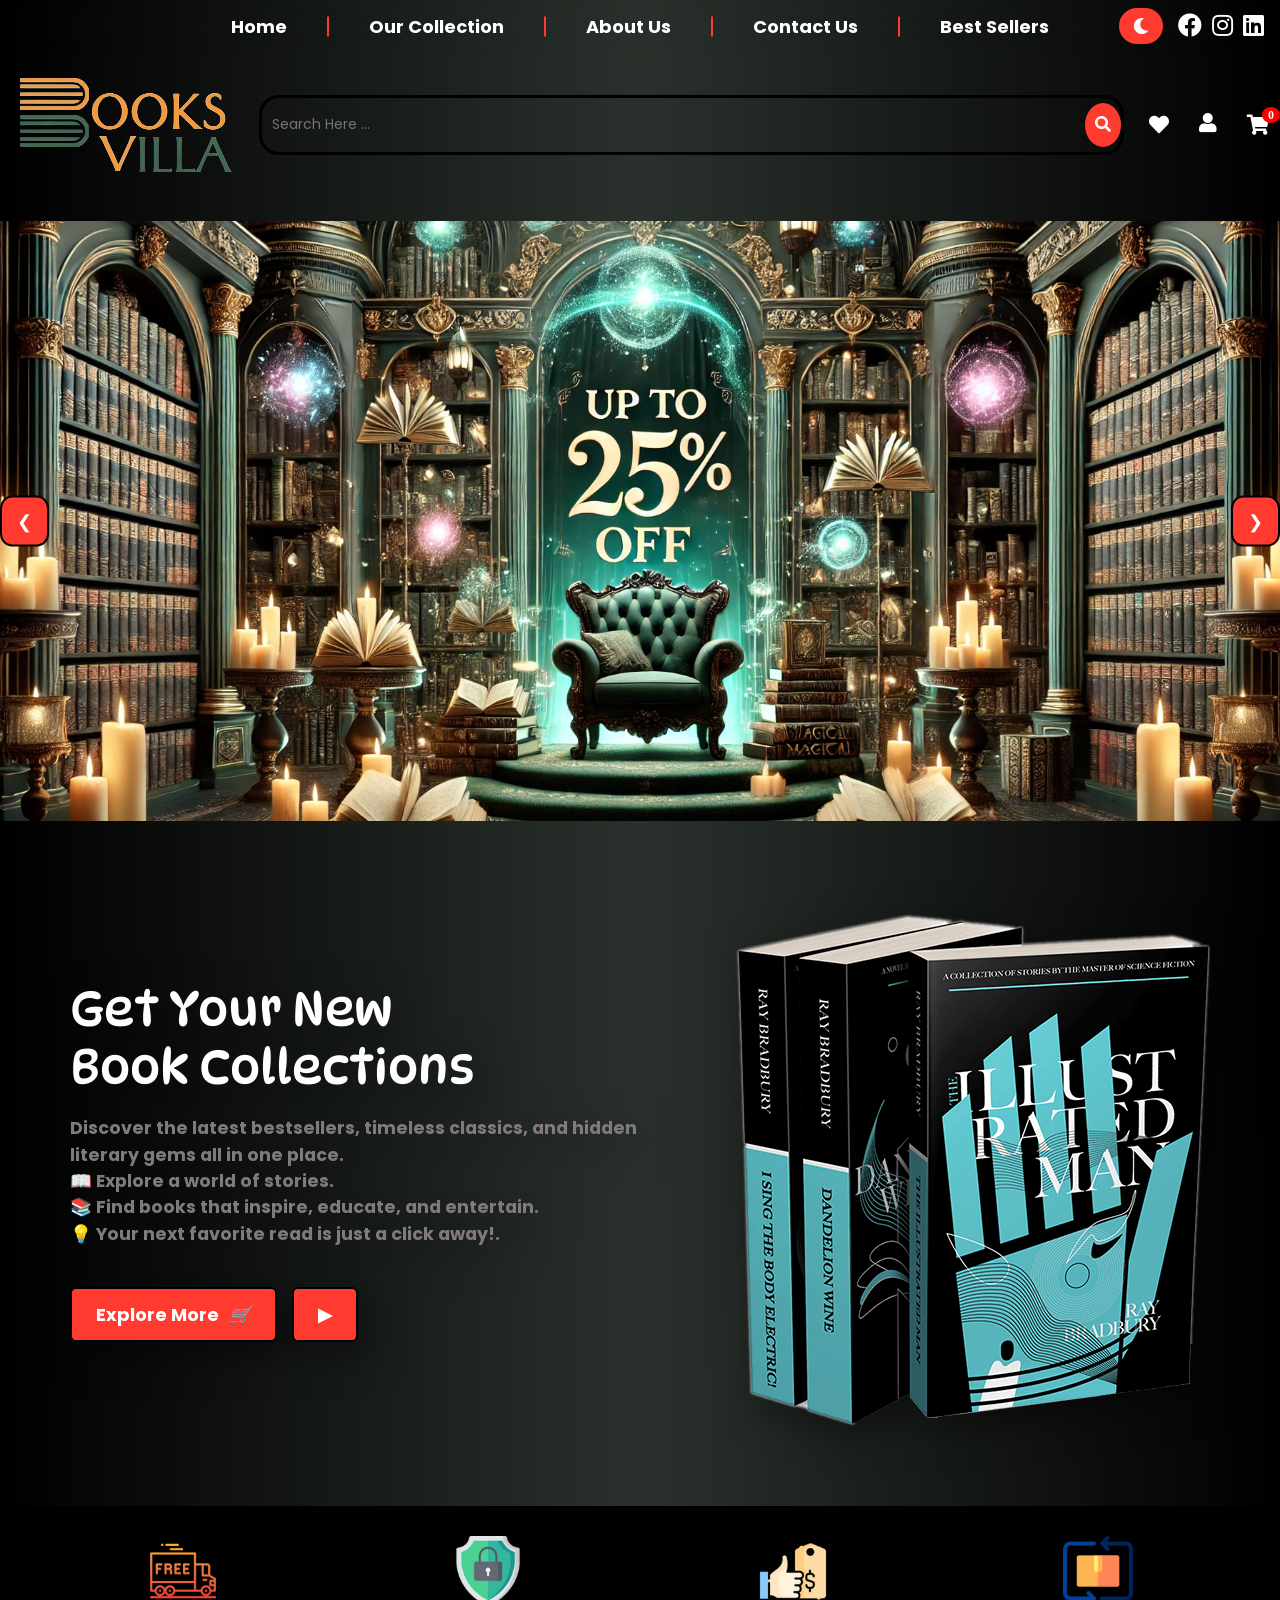
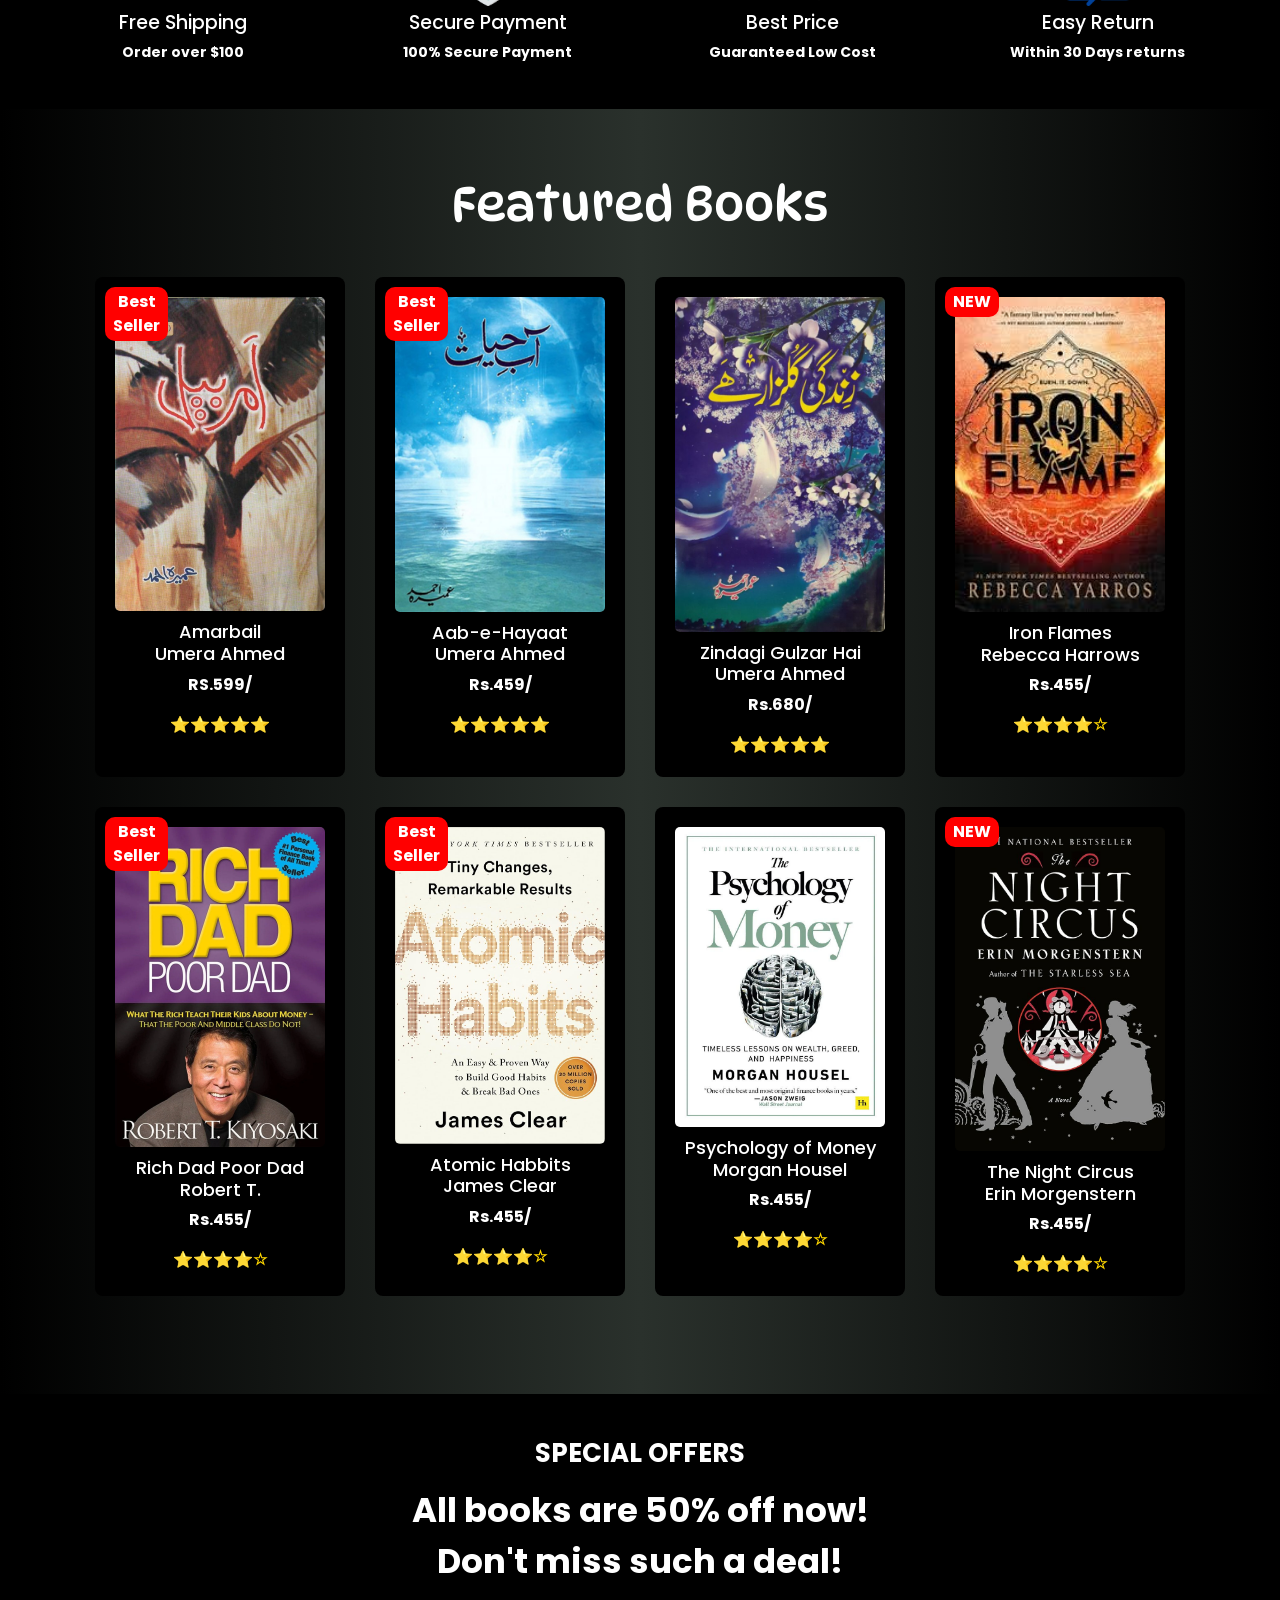
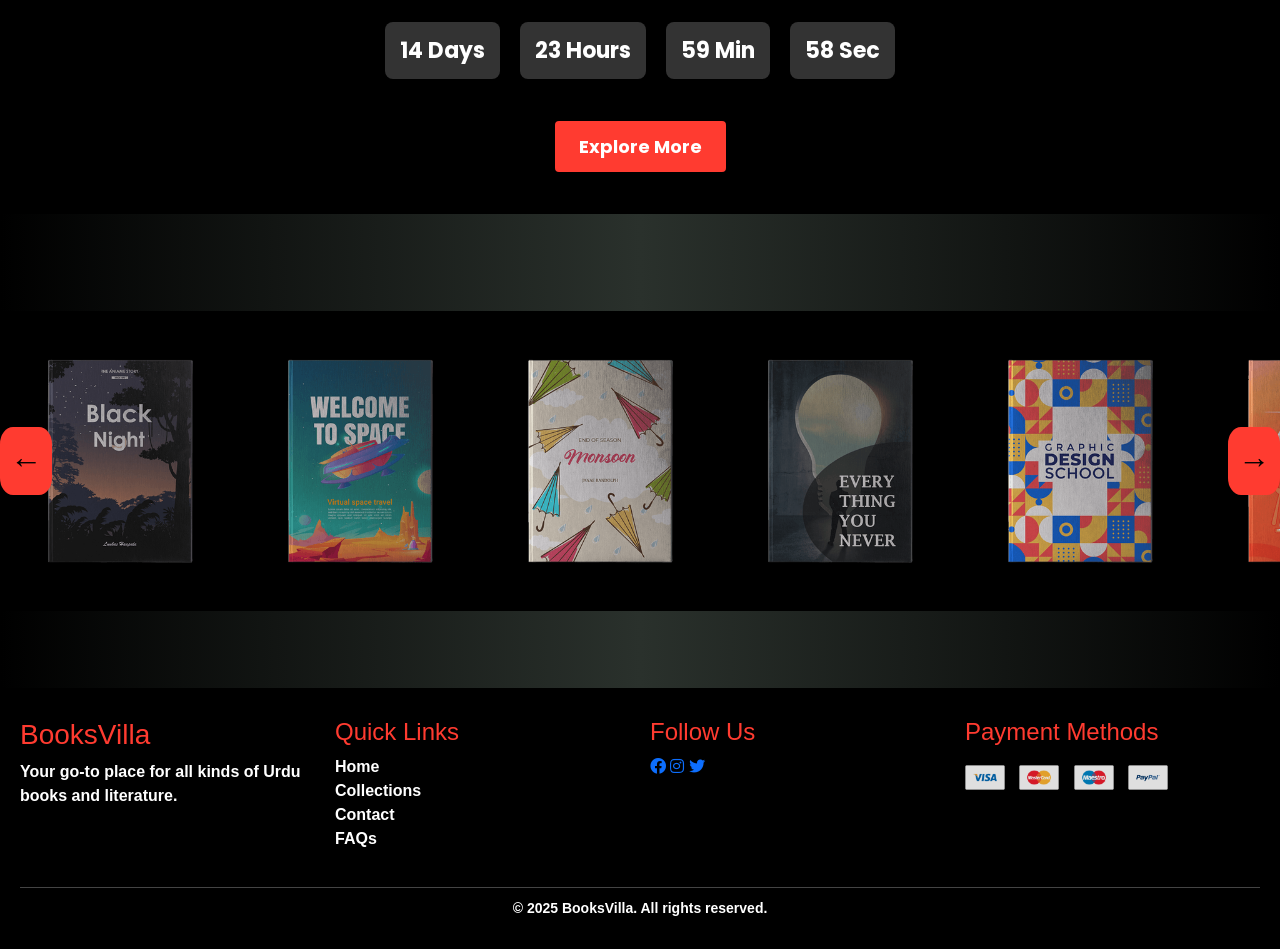
<file: home.html>
<!DOCTYPE html>
<html lang="en">
<head>
    <meta charset="UTF-8">
    <meta name="viewport" content="width=device-width, initial-scale=1.0">
    <title>Home | Booksvilla</title>
    <!-- Add Bootstrap CSS -->
<link href="https://cdn.jsdelivr.net/npm/bootstrap@5.3.3/dist/css/bootstrap.min.css" rel="stylesheet">
<!-- Bootstrap JS (Bundle includes Popper) -->
<script src="https://cdn.jsdelivr.net/npm/bootstrap@5.3.3/dist/js/bootstrap.bundle.min.js"></script>

<link rel="icon" href="fav.icon.png" type="image/png">

    
    <link rel="preconnect" href="https://fonts.googleapis.com">
<link rel="preconnect" href="https://fonts.gstatic.com" crossorigin>
<link href="https://fonts.googleapis.com/css2?family=DynaPuff:wght@400..700&display=swap" rel="stylesheet">
<link href="https://fonts.googleapis.com/css2?family=Poppins:ital,wght@0,100;0,200;0,300;0,400;0,500;0,600;0,700;0,800;0,900;1,100;1,200;1,300;1,400;1,500;1,600;1,700;1,800;1,900&family=Red+Hat+Text:ital,wght@0,300..700;1,300..700&display=swap" rel="stylesheet">
    <link rel="stylesheet" href="https://cdnjs.cloudflare.com/ajax/libs/font-awesome/5.15.4/css/all.min.css">
    <link rel="stylesheet" href="home.css">
    

</head>

<body>
    <!-- navbar start -->
    <!-- Navbar Start -->
<nav class="custom-navbar d-flex align-items-center px-3 py-2">
  <!-- Hamburger Button for Mobile -->
  <div class="hamburger d-lg-none" onclick="toggleSidebar()">
    <i class="fas fa-bars"></i>
  </div>

  <!-- Nav Links (Desktop Only) -->
  <div class="nav-links d-none d-lg-flex">
    <a href="home.html">Home</a>
    <span class="divider"></span>
    <a href="collection.html">Our Collection</a>
    <span class="divider"></span>
    <a href="aboutus.html">About Us</a>
    <span class="divider"></span>
    <a href="contact.php">Contact Us</a>
    <span class="divider"></span>
    <a href="Bbestsellers.html">Best Sellers</a>
  </div>

  <!-- Right Controls (Theme Toggle + Icons) -->
  <div class="right-controls ms-auto">
    <button class="toggle-btn" onclick="toggleTheme()">
      <i class="fas fa-moon"></i>
    </button>
    <div class="social-icons">
      <a href="https://facebook.com" target="_blank"><i class="fab fa-facebook"></i></a>
      <a href="https://instagram.com" target="_blank"><i class="fab fa-instagram"></i></a>
      <a href="https://linkedin.com" target="_blank"><i class="fab fa-linkedin"></i></a>
    </div>
  </div>
</nav>

<!-- Sidebar for Mobile -->
<div class="mobile-sidebar" id="mobileSidebar">
  <a href="home.html">Home</a>
  <a href="collection.html">Our Collection</a>
  <a href="aboutus.html">About Us</a>
  <a href="contact.php">Contact Us</a>
  <a href="Bbestsellers.html">Best Sellers</a>
</div>

   
    <!-- header start -->
    <div class="header-container">
        <img src="images/logo/logo new.png" alt="Logo" class="logo">
        <div class="search-container">
            <input type="text" class="search-input" placeholder="Search Here ...">
            <button class="search-btn"><i class="fas fa-search"></i></button>
        </div>
<!-- icons -->
        <div class="icons">
<i class="fas fa-heart" id="wishlist-toggle"></i>
  <a href="login.php">
  <i class="fas fa-user"></i></a>
  <i class="fas fa-shopping-cart icon-cart" >
    <span id="cart-count" class="cart-badge">0</span>
  </i>
</div>
</div>
<!-- icons end -->
 <!-- cart starts here -->
 <div class="cartTab">
  <h2>Shopping Cart</h2>
  <div class="listCart">
    <!-- 1st div start -->
<div class="item"> 
  <!-- 2nd div -->
  <div class="image">
    <img src="images/products/action n adventure/a thunder.jpg" alt="">
  </div>
  <!-- 2nd div end -->
  <div class="name">
    NAME
  </div>
  <div class="totalPrice">
    RS 820/-
  </div>
  <div class="quantity">
    <span class="minus"><</span>
    <span>1</span>
    <span class="plus">></span>
  </div>
</div>


  </div>
  <div class="cbtn">
    <button class="close">CLOSE</button>
    <button class="checkOut">CHECKOUT</button>
  </div>

 </div>
 <!-- cart ends here -->
    <button id="scrollToTop" onclick="scrollToTop()">⬆</button>
    <br>
    

    <div class="slider-container" onmouseover="pauseSlider()" onmouseout="resumeSlider()">
        <img src="images/baner/b1.webp" class="slide active">
        <img src="images/baner/b2.webp" class="slide">
        <img src="images/baner/b3.webp" class="slide">
        <img src="images/baner/b4.webp" class="slide">


        <div class="slider-buttons">
            <button onclick="prevSlide()">&#10094;</button>
            <button onclick="nextSlide()">&#10095;</button>
        </div>
    </div>

    
<div class="hero">
        <div class="hero-text">
            <h1>Get Your New<br>Book Collections</h1>
            <p>Discover the latest bestsellers, timeless classics, and hidden literary gems all in one place.  <br>
                📖 Explore a world of stories. <br>
                📚 Find books that inspire, educate, and entertain. <br>
                💡 Your next favorite read is just a click away!. <br></p>
            <div class="btn-container">
                <a href="collection.html" class="btn">Explore More <i>🛒</i></a>
                <a href="#" class="btn">▶</a>
            </div>
        </div>
        <div class="hero-image">
            <img src="images/hero n features/hero-banner.png" alt="Books">
        </div>
    </div>

    <div class="features">
        <div class="feature-box">
            <i><img src="images/hero n features/feature-1.png" alt=""></i>
            <h3>Free Shipping</h3>
            <p>Order over $100</p>
        </div>
        <div class="feature-box">
            <i><img src="images/hero n features/feature-2.png" alt=""></i>
            <h3>Secure Payment</h3>
            <p>100% Secure Payment</p>
        </div>
        <div class="feature-box">
            <i><img src="images/hero n features/feature-3.png" alt=""></i>
            <h3>Best Price</h3>
            <p>Guaranteed Low Cost</p>
        </div>
        <div class="feature-box">
            <i><img src="images/hero n features/feature-4.png" alt=""></i>
            <h3>Easy Return</h3>
            <p>Within 30 Days returns</p>
        </div>
    </div>
<br>
<section class="featured-books">
    <h2>Featured Books</h2><br>


    <div class="book-container">
        
        <div class="book-card">
            <span class="new-badge">Best <br>Seller</span>
            <img src="images/products/featured/amarbail.jpg" alt="Black Night">
            <h3>Amarbail <br>Umera Ahmed</h3>
            <p class="price">RS.599/</p>
            <div class="stars">⭐⭐⭐⭐⭐</div>
        </div>


        <div class="book-card">
            <span class="new-badge">Best <br>Seller</span>

            <img src="images/products/featured/aabe hayat.jpg" alt="About The First Night">
            <h3>Aab-e-Hayaat <br>Umera Ahmed</h3>
            <p class="price">Rs.459/</p>
            <div class="stars">⭐⭐⭐⭐⭐</div>
        </div>


        <div class="book-card">
            <img src="images/products/featured/zindagi gulzar hai.jpg" alt="Open The Sky">
            <h3>Zindagi Gulzar Hai <br>Umera Ahmed</h3>
            <p class="price">Rs.680/</p>
            <div class="stars">⭐⭐⭐⭐⭐</div>
        </div>


        <div class="book-card">
            <span class="new-badge">NEW</span>
            <img src="images/products/featured/iron flame.jpeg" alt="Book Hard Cover">
            <h3>Iron Flames <br>Rebecca Harrows</h3>
            <p class="price">Rs.455/</p>
            <div class="stars">⭐⭐⭐⭐☆</div>
        </div>
        <div class="book-card">
            <span class="new-badge">Best <br>Seller</span>
            <img src="images/products/featured/rich dad n poor dad.webp" alt="Book Hard Cover">
            <h3>Rich Dad Poor Dad <br>Robert T.</h3>
            <p class="price">Rs.455/</p>
            <div class="stars">⭐⭐⭐⭐☆</div>
        </div>
        <div class="book-card">
            <span class="new-badge">Best <br>Seller</span>
            <img src="images/products/featured/atomic habbits.jpg" alt="Book Hard Cover">
            <h3>Atomic Habbits <br>James Clear</h3>
            <p class="price">Rs.455/</p>
            <div class="stars">⭐⭐⭐⭐☆</div>
        </div>
        <div class="book-card">
            <img src="images/products/featured/psychology of money.webp" alt="Book Hard Cover">
            <h3>Psychology of Money <br>Morgan Housel</h3>
            <p class="price">Rs.455/</p>
            <div class="stars">⭐⭐⭐⭐☆</div>
        </div>
        <div class="book-card">
            <span class="new-badge">NEW</span>
            <img src="images/products/featured/night circus.jpg" alt="Book Hard Cover">
            <h3>The Night Circus <br>Erin Morgenstern</h3>
            <p class="price">Rs.455/</p>
            <div class="stars">⭐⭐⭐⭐☆</div>
        </div>
    </div>
</section>
<br>
<br>
<div class="offer-container">
    <p class="offer-title">Special Offers</p>
    <p class="offer-text">All books are 50% off now!<br>Don't miss such a deal!</p>
    <div class="countdown">
        <div><span id="days">00</span> Days</div>
        <div><span id="hours">00</span> Hours</div>
        <div><span id="minutes">00</span> Min</div>
        <div><span id="seconds">00</span> Sec</div>
    </div>
    <a href="#" class="explore-btn">Explore More</a>
</div>
<br>
<br><br>
<div class="carousel-container">
    <button class="arrow left" onclick="scrollCarousel(-1)">&#8592;</button>
    <div class="carousel" id="carousel">
       <img src="images/footer slider/book-1.png" alt="From the Ashes" />
      <img src="images/footer slider/book-10.png" alt="Operating System Principles" />
      <img src="images/footer slider/book-11.png" alt="The Secret Messenger" />
      <img src="images/footer slider/book-12.png" alt="The Splendid and the Vile" />
      <img src="images/footer slider/book-13.png" alt="The Flamethrowers" />
      <img src="images/footer slider/book-14.png" alt="From the Ashes" />
      <img src="images/footer slider/book-15.png" alt="Someone We Know" />
      <img src="images/footer slider/book-16.png" alt="Harry Potter" />
      <img src="images/footer slider/book-2.png" alt="Harry Potter" />
      <img src="images/footer slider/book-3.png" alt="Harry Potter" />
      <img src="images/footer slider/book-4.png" alt="Harry Potter" />
      <img src="images/footer slider/book-5.png" alt="Harry Potter" />
      <img src="images/footer slider/book-6.png" alt="Harry Potter" />
      <img src="images/footer slider/book-7.png" alt="Harry Potter" />
      <img src="images/footer slider/book-8.png" alt="Harry Potter" />
      <img src="images/footer slider/book-9.png" alt="Harry Potter" />

    </div>
    <button class="arrow right" onclick="scrollCarousel(1)">&#8594;</button>
  </div>
<br>
<br>
<br>
<footer class="footer">
  <div class="footer-content">
    <div class="footer-section about">
      <h3>BooksVilla</h3>
      <p>Your go-to place for all kinds of Urdu books and literature.</p>
    </div>

    <div class="footer-section links">
      <h4>Quick Links</h4>
      <ul>
        <li><a href="home.html">Home</a></li>
        <li><a href="collection.html">Collections</a></li>
        <li><a href="contact.html">Contact</a></li>
        <li><a href="contact.html">FAQs</a></li>
      </ul>
    </div>

    <div class="footer-section social">
      <h4>Follow Us</h4>
      <a href="#"><i class="fab fa-facebook"></i></a>
      <a href="#"><i class="fab fa-instagram"></i></a>
      <a href="#"><i class="fab fa-twitter"></i></a>
    </div>

    <div class="footer-section payment-methods">
      <h4>Payment Methods</h4>
      <div class="payment-icons">
        <img src="images/icons/payment-icon/1.png" alt="Visa">
        <img src="images/icons/payment-icon/2.png" alt="MasterCard">
        <img src="images/icons/payment-icon/3.png" alt="Easypaisa">
        <img src="images/icons/payment-icon/5.png" alt="JazzCash">
      </div>
    </div>
  </div>

  <div class="footer-bottom">
    &copy; 2025 BooksVilla. All rights reserved.
  </div>
</footer>


<script src="home.js"></script>

</body>
</html>
</file>
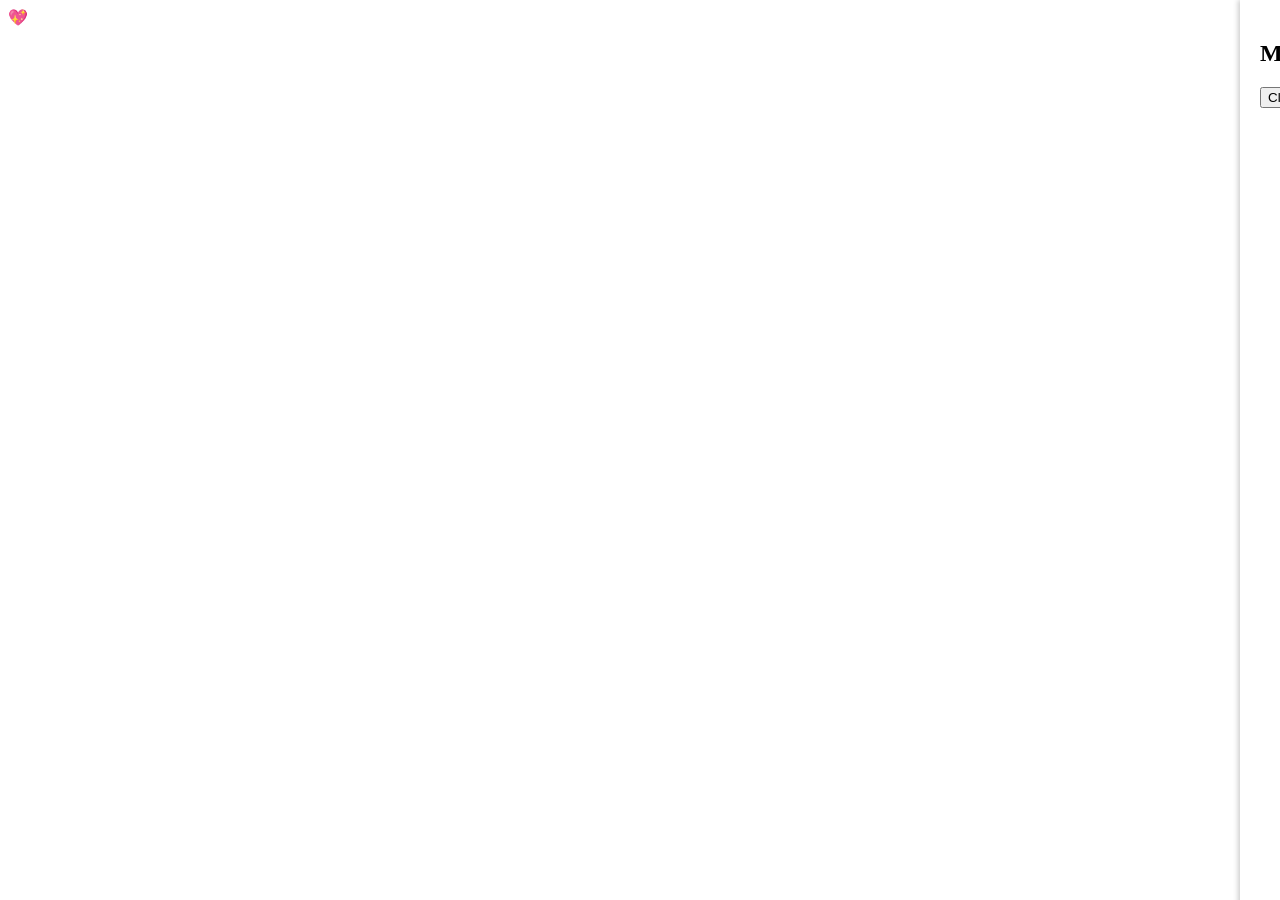
<file: prac.html>
<!DOCTYPE html>
<html lang="en">
<head>
  <meta charset="UTF-8">
  <meta name="viewport" content="width=device-width, initial-scale=1.0">
  <title>Document</title>
  <style>
    .wishlistTab {
  position: fixed;
  top: 0;
  right: -300px;
  width: 300px;
  height: 100%;
  background: white;
  box-shadow: -2px 0 5px rgba(0,0,0,0.2);
  padding: 20px;
  overflow-y: auto;
  transition: right 0.3s ease;
  z-index: 1000;
}

.showWishlist .wishlistTab {
  right: 0;
}

  </style>
</head>
<body>
  <!-- Wishlist Icon -->
<div class="icon-wishlist">💖</div>

<!-- Wishlist Tab -->
<div class="wishlistTab">
  <h2>My Wishlist</h2>
  <div class="listWishlist"></div>
  <button class="closeWishlist">Close</button>
</div>

  <script>
    let wishlist = [];
const wishlistIcon = document.querySelector('.icon-wishlist');
const wishlistTab = document.querySelector('.wishlistTab');
const closeWishlistBtn = document.querySelector('.closeWishlist');
const listWishlist = document.querySelector('.listWishlist');
const wishlistButtons = document.querySelectorAll('.wishlist-btn');

wishlistIcon.addEventListener('click', () => {
  document.body.classList.toggle('showWishlist');
});

closeWishlistBtn.addEventListener('click', () => {
  document.body.classList.remove('showWishlist');
});

wishlistButtons.forEach((button) => {
  button.addEventListener('click', () => {
    const productCard = button.closest('.flip-card'); // adjust selector if needed
    const productName = productCard.querySelector('h4').innerText;
    const productImage = productCard.querySelector('img').src;

    const existing = wishlist.find(item => item.name === productName);

    if (!existing) {
      wishlist.push({ name: productName, image: productImage });
      updateWishlist();
    } else {
      alert('Already in wishlist!');
    }
  });
});

function updateWishlist() {
  listWishlist.innerHTML = '';
  wishlist.forEach(item => {
    const div = document.createElement('div');
    div.classList.add('wishlist-item');
    div.innerHTML = `
      <img src="${item.image}" alt="${item.name}" width="50">
      <span>${item.name}</span>
    `;
    listWishlist.appendChild(div);
  });
}

  </script>
</body>
</html>
</file>
<file: home.css>
:root {
   --primary-color: #ffffff;
   --secondary-color: #FF3B30;
   --background-color: linear-gradient(to right, #000000, #2a312c, #000000);
   --button-hover: #E52020;
   --sub-background: #000000;
 }
 
 .light-mode {
   --primary-color: #000000;
   --secondary-color: #8cc0d4;
   --background-color: linear-gradient(to right, #aca7a7, #faeded, #aca7a7);
   --button-hover: #8d8f96;
   --sub-background: #9e9a9a;
 }
 

 * {
   margin: 0;
   padding: 0;
   box-sizing: border-box;
 }
 html {
  scroll-behavior: smooth;
}

body {
  font-family: 'Poppins', sans-serif;
  font-weight: 700;
  background: var(--background-color);
  color: var(--primary-color);
}




.custom-navbar {
  position: sticky;
  top: 0;
  z-index: 1000;
  backdrop-filter: blur(10px);
  background: transparent;
  display: flex;
  flex-wrap: nowrap;
}


.nav-links {
  position: absolute;
  top: 50%;
  left: 50%;
  transform: translate(-50%, -50%);
  display: flex;
  flex-wrap: nowrap;
  flex-direction: row;
  justify-content: space-around; 
  align-items: center; 
  gap: 15px; 
}

.nav-links a {
  text-decoration: none;
  color: var(--primary-color);
  font-size: 18px;
  font-weight: bold;
  padding: 10px 15px;
  transition: color 0.3s ease;
  white-space: nowrap; 
  margin: 0 10px; 
}
.nav-links {
  position: absolute;
  top: 50%;
  left: 50%;
  transform: translate(-50%, -50%);
  display: flex;
  flex-direction: row;
  align-items: center;
  gap: 15px;
}

.nav-links a {
  text-decoration: none;
  color: var(--primary-color);
  font-size: 18px;
  font-weight: bold;
  padding: 10px 15px;
  transition: color 0.3s ease;
  margin: 0 10px;
  white-space: nowrap;
}

.nav-links a:hover {
  color: var(--button-hover);
}

.divider {
  width: 2px;
  height: 20px;
  background-color: var(--secondary-color);
}

/* Right Controls */
.right-controls {
  margin-left: auto;
  display: flex;
  align-items: center;
  gap: 15px;
}

.toggle-btn {
  background-color: var(--secondary-color);
  color: var(--primary-color);
  padding: 10px 14px;
  border: none;
  border-radius: 25px;
  cursor: pointer;
  font-weight: bold;
  display: flex;
  align-items: center;
  transition: all 0.3s ease;
}

.toggle-btn:hover {
  background-color: var(--button-hover);
  transform: scale(1.05);
  box-shadow: 0 0 10px var(--primary-color);
}

.social-icons {
  display: flex;
  gap: 10px;
}

.social-icons a {
  color: var(--primary-color);
  font-size: 24px;
  transition: color 0.3s ease;
}

.social-icons a:hover {
  color: var(--button-hover);
}
/* Hamburger Button (Mobile Only) */
.hamburger {
  font-size: 24px;
  color: var(--primary-color);
  cursor: pointer;
  display: none;
}

/* Sidebar for Mobile */
.mobile-sidebar {
  display: none;
  position: fixed;
  top: 58px;
  left: 0;
  width: 40%;
  background-color: var(--sub-background);
  flex-direction: column;
  padding: 20px;
  z-index: 999;
}

.mobile-sidebar a {
  padding: 12px;
  text-decoration: none;
  color: var(--primary-color);
  font-weight: bold;
  border-bottom: 1px solid rgba(255, 255, 255, 0.1);
}
.mobile-sidebar a:hover {
  color: var(--button-hover);
}

/* Active Sidebar */
.mobile-sidebar.active {
  display: flex;
}

/* Responsive Rules */
@media (max-width: 991px) {
  .hamburger {
    display: block;
  }

  .nav-links,
  .divider {
    display: none !important;
  }
}
.search-container {
  display: flex;
  align-items: center;
  border-radius: 20px;
  overflow: hidden;
  background-color: transparent;
  margin: 0px; 
   padding: 5px 0px;
  width: 50%;
  justify-content: center;
  border: black 3px solid;
}

.search-input {
  border: none;
  outline: none;
  padding: 10px;
  font-size: 14px;
  width: 100%; 
  background: transparent;
  color: var(--primary-color);
}

.search-btn {
  background: var(--secondary-color);
  border: none;
  padding: 10px;
  border-radius: 50%;
  cursor: pointer;
  color:var(--primary-color);
  margin-left: 10px; 
}
.search-btn:hover {
  background-color: var(--button-hover);
  color: var(--primary-color);
}

.icons {
  display: flex;
  align-items: center;
  gap: 10px;
  margin-left: 15px;
}

.icons i {
  color: var(--primary-color);
  font-size: 20px;
  margin: 0 10px;
  cursor: pointer;
  position: relative;
}
.icons i:hover {
  color: var(--button-hover);
}

.cart-badge {
   position: absolute; 
   top: -8px; 
   right: -10px;
    background: red; 
    color: white; 
    font-size: 12px; 
    padding: 2px 6px; 
    border-radius: 50%;
}

.header-container {
  display: flex;
  justify-content: center;
  align-items: center;
  margin: 0; 
  padding: 0; 
  
}
@media (max-width: 991px) {
  .header-container {
    display: flex;
    flex-wrap: wrap;
    align-items: center;
    justify-content: space-between;
    padding: 10px 15px;
    gap: 10px;
  }

  .logo {
    width: 100px;
    height: auto;
  }

  .search-container {
    display: flex;
    align-items: center;
    border: 2px solid var(--secondary-color);
    border-radius: 20px;
    padding: 4px 10px;
    flex: 1;
    max-width: 60%;
    margin-right: 10px;
  }

  .search-input {
    border: none;
    outline: none;
    background: transparent;
    color: var(--primary-color);
    font-size: 13px;
    flex: 1;
    padding-left: 5px;
  }

  .search-input::placeholder {
    color: var(--primary-color);
    font-size: 13px;
    text-align: left;
  }

  .search-btn {
    background: transparent;
    border: none;
    color: var(--primary-color);
    font-size: 16px;
    cursor: pointer;
    padding: 4px;
  }

  .icons {
    display: flex;
    align-items: center;
    gap: 12px;
    margin-left: auto;
  }

  .icons i {
    font-size: 18px;
    color: var(--primary-color);
    margin: 0;
    cursor: pointer;
  }

  .cart-badge {
    font-size: 11px;
    padding: 2px 5px;
    top: -6px;
    right: -8px;
  }
}

.slider-container {
   position: relative;
   width: 100%;
   height: 600px;
   overflow: hidden;
 
}

.slide {
   width: 100%;
  height: 100%;
  position: absolute;
  opacity: 0;
  transition: opacity 1s ease-in-out;
  object-fit: cover; /* Add this */
}

.active {
   opacity: 1;
}

.slider-buttons {
   position: absolute;
   top: 50%;
   width: 100%;
   display: flex;
   justify-content: space-between;
   transform: translateY(-50%);
}

.slider-buttons button {
   background-color: var(--secondary-color);
   color: var(--primary-color);
   border-radius: 25%;
   padding: 10px 15px;
   cursor: pointer;
   font-size: 18px;
   border: var(--sub-background) 2px solid;
}

.slider-buttons button:hover {
   background-color: var(--button-hover);
}
.hero {
   display: flex;
   justify-content: space-between;
   align-items: center;
   padding: 50px;
   max-width: 1200px;
   margin: auto;
   cursor: default;
}

.hero-text {
   max-width: 50%;
   color: var(--primary-color);
   filter: drop-shadow(10px 10px 20px rgba(0, 0, 0, 0.5));

}

.hero-text h1 {
   font-size: 4em;
   line-height: 1.2;
   width: 200%;
   font-family: "DynaPuff", system-ui;
   font-optical-sizing: auto;
   font-weight: 400;
   font-style: normal;
  
}

.hero-text p {
   font-size: 1.1em;
   margin: 20px 0;
   color: rgb(128, 122, 122)
}

.btn-container {
   display: flex;
   gap: 15px;
   margin-top: 20px;
}

.btn {
   display: inline-flex;
   align-items: center;
   justify-content: center;
   margin-top: 20px;
   padding: 12px 24px;
   border: 2px solid var(--sub-background);
   color: var(--primary-color);
   background-color: var(--secondary-color);
   font-size: 18px;
   font-weight: bold;
   text-decoration: none;
   border-radius: 6px;
   transition: all 0.3s ease-in-out;

}

.btn:hover {
   background-color: var(--button-hover);
   color: var(--primary-color);
   color: #0d0d2b;
   transform: scale(1.05);
   box-shadow: 0 0 15px var(--primary-color);
}

.btn i {
   margin-left: 10px;
}

.hero-image img {
   max-width: 500px;
   filter: drop-shadow(10px 10px 20px rgba(0, 0, 0, 0.5));
   height: auto;
   margin-top: 20px;
}

.features {
   display: flex;
   justify-content: center;
   padding: 30px;
   margin-top: 5px;
   margin-bottom: 2px;
   background-color: var(--sub-background);
   text-align: center;
}

.feature-box {
   width: 20%;
}

.feature-box img {
   width: 70px;
   height: auto;
   cursor: pointer;
   margin-bottom: 5px;
   display: inline-block;
   transition: transform 0.2s ease-in-out;
}
.feature-box img:hover{
   animation: shake 0.3s ease-in-out infinite;
}
@keyframes shake {
0% { transform: translateX(0); }
25% { transform: translateX(-3px); }
50% { transform: translateX(3px); }
75% { transform: translateX(-3px); }
100% { transform: translateX(0); }
}

.feature-box h3 {
   font-size: 1.2em;
   color: var(--primary-color);
}

.feature-box p {
   color: var(--primary-color);
   margin-top: 0;
   font-size: 14px;
}

.featured-books {
padding: 40px 20px; 
}

.featured-books h2 {
   font-family: "DynaPuff", system-ui;
   font-optical-sizing: auto;
   font-weight: 400;
   font-style: normal;
font-size: 3em;
margin-bottom: 20px;
text-align: center;
color: var(--primary-color);

}


.book-container {
   display: flex;
   justify-content: center;
   gap: 30px;
   flex-wrap: wrap; 
   max-width: 1200px; 
   margin: 0 auto;
}

.book-card {
   background-color: var(--sub-background);
   border-radius: 8px;
   padding: 20px;
   width: calc(25% - 20px);
   max-width: 250px;
   text-align: center;
   position: relative;
   transition: transform 0.3s;
   opacity: 0; 
   transform: translateY(20px); 
   transition: opacity 0.3s ease-out, transform 0.3s ease-out; 
}
   
.book-card.visible {
  opacity: 1; 
  transform: translateY(0); 
}


@media (max-width: 1024px) {
   .book-card {
       width: calc(33.33% - 20px); /* 3 books per row on desktops */
   }
}

@media (max-width: 768px) {
   .book-card {
       width: calc(50% - 20px); /* 2 books per row on tablets */
   }
}

@media (max-width: 480px) {
   .book-card {
       width: 100%;
   }
}

.book-card:hover {
transform: scale(1.05);
}

.book-card img {
width: 100%;
height: auto;
border-radius: 5px;
}

.book-card h3 {
margin-top: 10px;
font-size: 18px;
color: var(--primary-color);
}

.price {
font-size: 16px;
font-weight: bold;
color: var(--primary-color);
}

.stars {
margin-top: 5px;
font-size: 16px;
color: gold;
}

.new-badge {
position: absolute;
top: 10px;
left: 10px;
background-color: red;
color: #ffffff;
padding: 3px 8px;
border-radius: 10px;
font-weight: bold;
}  

.offer-container {
   display: flex;
   flex-direction: column; 
   align-items: center; 
   justify-content: center;
   padding: 40px 20px; 
   margin-top: 10px;
   margin-bottom: 5px;
   background-color: var(--sub-background);
   text-align: center;
   width: 100%;
}

.offer-title {
   font-size: 26px;
   font-weight: bold;
   margin-bottom: 12px;
   color: var(--primary-color);
   text-transform: uppercase;
}

.offer-text {
   font-size: 34px;
   font-weight: bold;
   color: var(--primary-color);
   text-align: center;
   margin-bottom: 15px;
   max-width: 90%;
}

.countdown {
   display: flex;
   justify-content: center;
   align-items: center;
   gap: 20px; 
   margin: 20px 0;
   font-size: 22px;
}

.countdown div {
   background: rgba(255, 255, 255, 0.2);
   padding: 12px 15px;
   border-radius: 8px;
   min-width: 70px;
   text-align: center;
   font-weight: bold;
   color: var(--primary-color);
}

.explore-btn {
   display: inline-flex;
   align-items: center;
   justify-content: center;
   margin-top: 20px;
   padding: 12px 24px;
   border: 2px solid var(--sub-background);
   color: var(--primary-color);
   background-color: var(--secondary-color);
   font-size: 18px;
   font-weight: bold;
   text-decoration: none;
   border-radius: 6px;
   transition: all 0.3s ease-in-out;
   
}

.explore-btn:hover {
   background-color: var(--button-hover);
   color: var(--primary-color);
   color: #0d0d2b;
   transform: scale(1.05);
   box-shadow: 0 0 15px var(--primary-color);
}

@media (max-width: 1200px) {
  .hero {
    flex-direction: column;
    text-align: center;
  }

  .hero-text {
    max-width: 100%;
  }

  .hero-image img {
    max-width: 100%;
  }

  .feature-box {
    width: 45%;
  }
}

@media (max-width: 768px) {
  .nav-links {
    flex-direction: column;
    gap: 10px;
  }

  .search-container {
    width: 100%;
  }

  .book-card {
    width: 45%;
  }

  .feature-box {
    width: 100%;
  }
  .search-container {
    width: 100%;
  }
}

@media (max-width: 480px) {
  .nav-links {
    flex-direction: column;
    gap: 5px;
  }

  .book-card {
    width: 100%;
  }

  .feature-box {
    width: 100%;
  }

  .hero-text h1 {
    font-size: 2em;
  }

  .hero-text p {
    font-size: 1em;
  }

  .btn {
    font-size: 0.8rem;
  }

  .offer-container {
    padding: 20px;
  }

  .offer-title {
    font-size: 20px;
  }

  .offer-text {
    font-size: 24px;
  }

  .countdown {
    flex-direction: column;
    gap: 10px;
  }

  .explore-btn {
    padding: 8px 16px;
  }
}

@media (max-width: 1440px) {
   .hero {
     padding: 40px;
   }
 
   .hero-text h1 {
     font-size: 3.5em;
   }
 
   .book-card {
     width: calc(25% - 20px);
   }
 
   .feature-box {
     width: 25%;
   }
 }
 
 @media (max-width: 1366px) {
   .hero {
     padding: 30px;
   }
 
   .hero-text h1 {
     font-size: 3em;
   }
 
   .book-card {
     width: calc(33.33% - 20px); 
   }
 
   .feature-box {
     width: 30%;
   }
 
   .search-container {
     width: 70%;
   }
 
   .dropdown-btn {
     padding: 6px 20px;
     font-size: 15px;
   }
 }
 
#scrollToTop {
   position: fixed;
   bottom: 20px;
   right: 20px;
   width: 50px;
   height: 50px;
   background-color: var(--secondary-color);
   color: white;
   border: none;
   border-radius: 50%;
   font-size: 24px;
   cursor: pointer;
   display: none; 
   transition: opacity 0.3s, transform 0.3s;
}

#scrollToTop:hover {
   background-color: var(--button-hover);
   color: var(--primary-color);
   color: #0d0d2b;
   transform: scale(1.05);
   box-shadow: 0 0 15px var(--primary-color);
}

.carousel-container {
  position: relative;
  width: 100vw;
  overflow: hidden;
  background-color: var(--sub-background);
  margin-top: 20px;
   margin-bottom: 5px;
}

.carousel {
  display: flex;
  transition: scroll-left 0.3s;
  overflow-x: auto;
  scroll-behavior: smooth;
}

.carousel img {
  height: 300px;
  margin: 0;
  border-radius: 8px;
  transition: transform 0.3s;
  flex-shrink: 0;

}

.carousel img:hover {
  transform: scale(1.05);
}
.carousel::-webkit-scrollbar {
  width: 0;
}

.arrow {
  position: absolute;
  top: 50%;
  transform: translateY(-50%);
  background-color: var(--secondary-color);
  border: none;
  border-radius: 25%;
  font-size: 2rem;
  cursor: pointer;
  padding: 10px;
  z-index: 1;
}
.arrow:hover {
  background-color: var(--button-hover);
  color: var(--primary-color);
  color: #0d0d2b;
  box-shadow: 0 0 15px var(--primary-color);
}

.arrow.left {
  left: 0;
}

.arrow.right {
  right: 0;
}
/* cart styling  */
.cartTab{
  width: 350px;
  background-color: #292827;
  color: #eee;
  position: fixed;
  z-index: 999;
inset: 90px -400px 0 auto;
display: grid;
grid-template-rows: 70px 1fr 70px ;
}
body.showCart .cartTab{
  inset: 55px 0 0 auto;
}

.cartTab h2{
  padding: 20px;
  margin: 0;
font-weight: 300;
}
.cartTab .cbtn{
  display: grid;
  grid-template-columns: repeat(2, 1fr);
  padding: 5px !important;
}
.cartTab .cbtn button{
  background-color: var(--secondary-color) !important;
  border: none;
  font-family: poppins, sans-serif;
  font-weight: 500;
  cursor: pointer;
}
.cartTab .cbtn .close{
  background-color: #eee !important;
  border: none;
  font-family: poppins, sans-serif;
  font-weight: 500;
  cursor: pointer;
}
.cartTab .listCart .item img{
width: 60px;
  height: 80px;
  object-fit: cover;
    margin-right: -20px;

}
.cartTab .listCart .item{ 
  display: grid;
  grid-template-columns: 70px 100px 40px 1fr;
  gap: 10px;
  text-align: center;
  align-items: center;
}
.listCart .quantity span{
display: inline-block;
width: 20px;
height: 20px;
  background-color: #eee;
  color: #555;
  border-radius: 50%; 
cursor: pointer;
}
.listCart .quantity span:nth-child(2){
  background-color: transparent;
  color: #eee;
}
.listCart .item:nth-child(even) {
 background-color: #eee1;
}
.listCart{
  overflow: auto;
}
.listCart::-webkit-scrollbar {
  width: 0;
}
/* cart styling ends */
/* footer styling starts beloww */
.footer {
  background: var(--sub-background);
  color: var(--primary-color);
  padding: 30px 20px;
  font-family: Arial, sans-serif;
  
}


.footer-content {
  display: flex;
  flex-wrap: wrap;
  justify-content: space-between;
  gap: 20px;
}

.footer-section {
  flex: 1 1 200px;
}

.footer-section h3, .footer-section h4 {
  color: var(--secondary-color);
}

.footer-section ul {
  list-style: none;
  padding: 0;
}

.footer-section ul li a {
  color: var(--primary-color);
  text-decoration: none;
  transition: color 0.3s;
}

.footer-section ul li a:hover {
  color: var(--button-hover);
}

.footer-section .social a {
  margin-right: 10px;
  color: var(--primary-color);
  font-size: 18px;
  transition: color 0.3s;
}

.footer-section .social a:hover {
  color: #fff;
}

.footer-bottom {
  text-align: center;
  margin-top: 20px;
  font-size: 14px;
  border-top: 1px solid #444;
  padding-top: 10px;
}
.footer-section.payment-methods img {
  width: 40px;
  margin-right: 10px;
  margin-top: 10px;
  vertical-align: middle;
  filter: brightness(0.9);
  transition: transform 0.3s;
}

.footer-section.payment-methods img:hover {
  transform: scale(1.1);
  filter: brightness(1);
}
</file>
